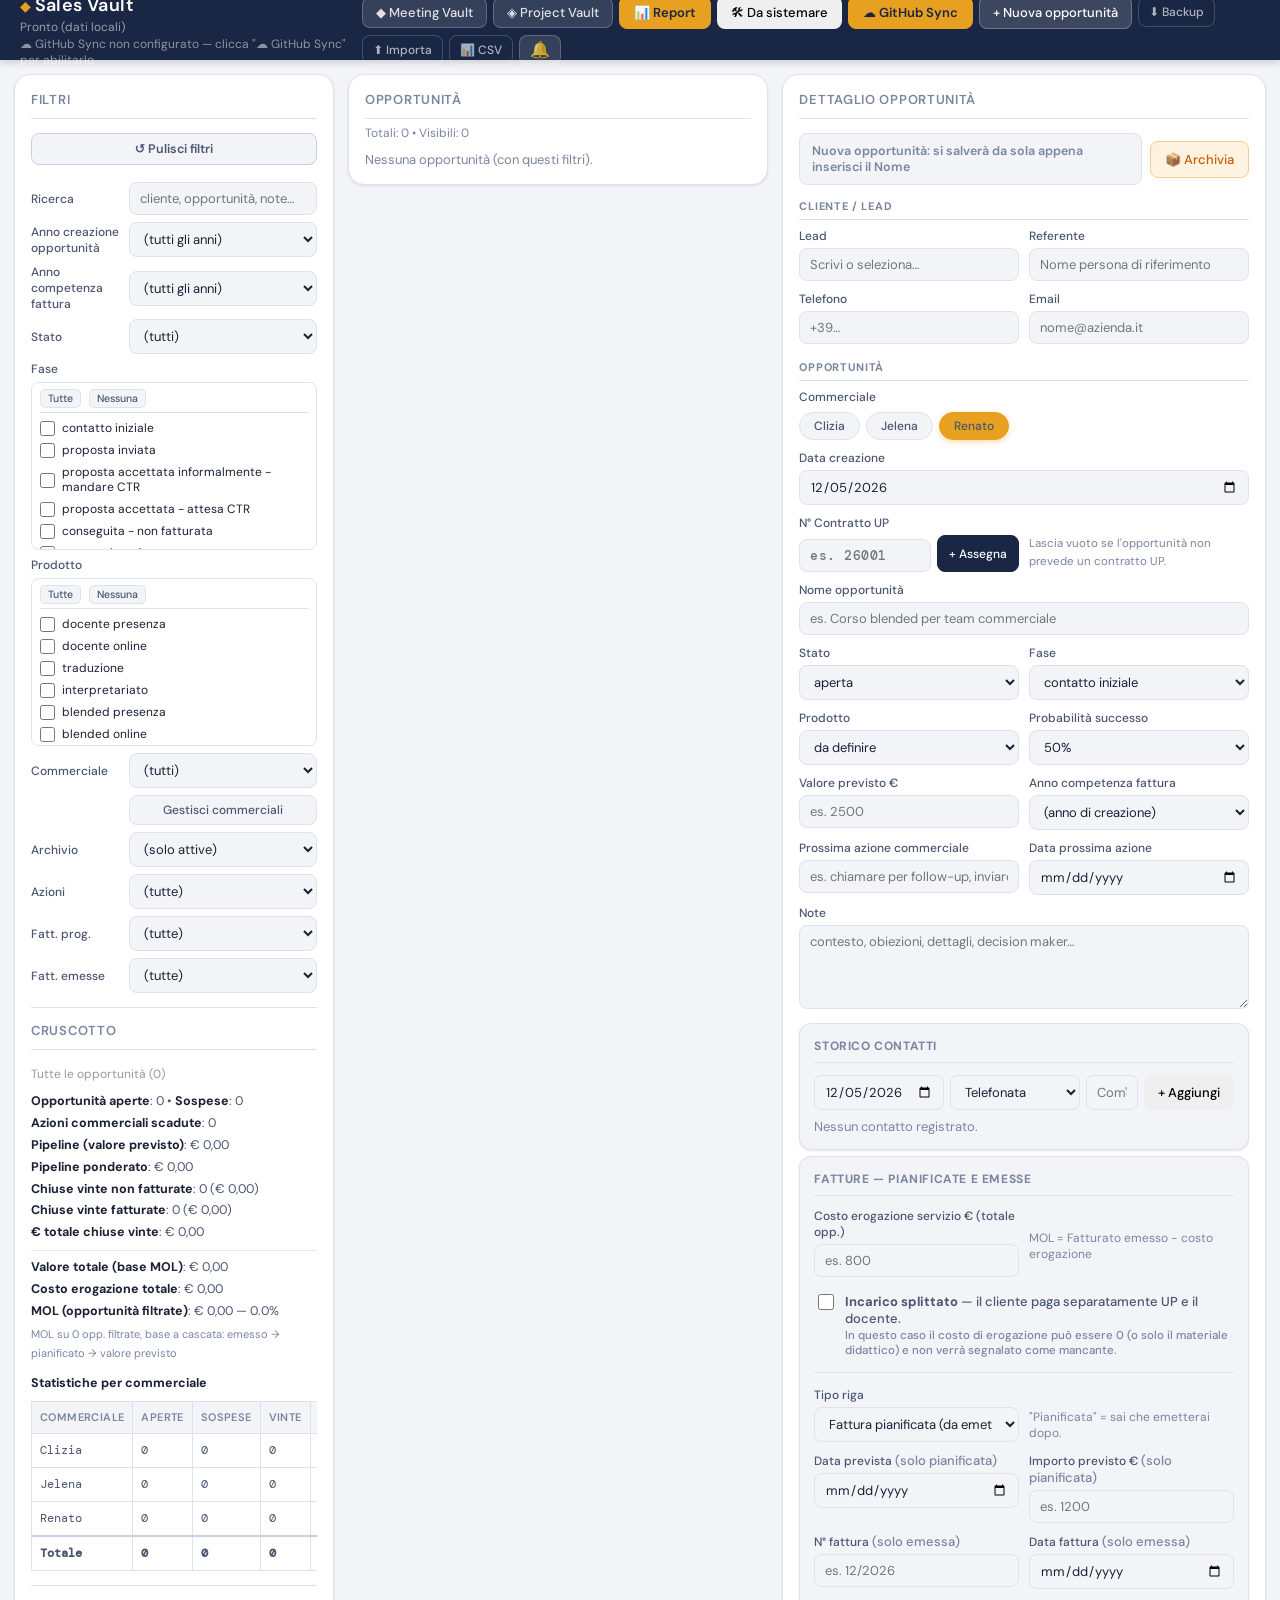
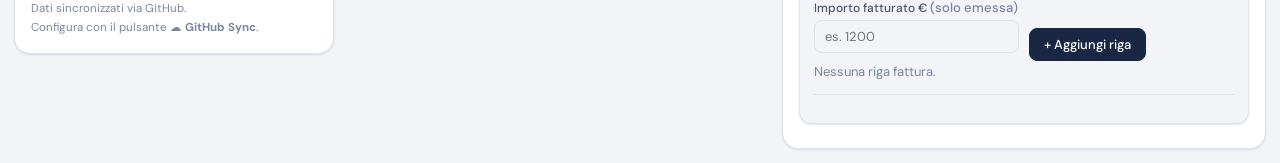
<file: index.html>
<!doctype html>
<html lang="it">
<head>
  <meta charset="utf-8" />
  <meta name="viewport" content="width=device-width,initial-scale=1" />
  <title>Sales Vault – Opportunità</title>
  <link rel="stylesheet" href="style.css" />
</head>
<body>
  <header class="bar">
    <div>
      <h1>Sales Vault</h1>
      <div id="status" class="muted">Inizializzazione…</div>
      <div id="ghStatus" class="ghStatus syncing">🔄 Connessione a GitHub…</div>
    </div>
    <div class="actions">
      <a href="meeting-vault.html" class="nav-link-sv">◆ Meeting Vault</a>
      <a href="project-vault.html" class="nav-link-sv">◈ Project Vault</a>
      <button id="reportBtn" title="Genera report">📊 Report</button>
      <button id="fixBtn" title="Opportunità con dati incompleti o incoerenti">🛠 Da sistemare <span id="fixBadge" class="fix-badge" style="display:none;">0</span></button>
      <button id="ghSyncBtn">☁️ GitHub Sync</button>
      <button id="newOppBtn">+ Nuova opportunità</button>
      <button id="exportBtn" title="Esporta backup JSON">⬇ Backup</button>
      <button id="importBtn" title="Importa backup JSON">⬆ Importa</button>
      <button id="exportCsvBtn" title="Esporta CSV per Excel">📊 CSV</button>
      <button id="overdueBtn" title="Mostra azioni scadute" class="bell-btn" aria-label="Promemoria scaduti">
        <span class="bell-icon">🔔</span>
        <span id="overdueBadge" class="bell-badge" style="display:none;">0</span>
      </button>
      <input id="importFile" type="file" accept="application/json" hidden />
    </div>
  </header>

  <main class="grid">

    <!-- ── COLONNA 1: FILTRI ── -->
    <section class="card">
      <h2>Filtri</h2>

      <button id="clearFiltersBtn" type="button" class="clear-filters-btn">↺ Pulisci filtri</button>

      <label class="row">
        <span>Ricerca</span>
        <input id="q" placeholder="cliente, opportunità, note…" />
      </label>
      <label class="row">
        <span>Anno creazione opportunità</span>
        <select id="yearFilter">
          <option value="all">(tutti gli anni)</option>
        </select>
      </label>
      <label class="row">
        <span>Anno competenza fattura</span>
        <select id="fiscalYearFilter">
          <option value="all">(tutti gli anni)</option>
        </select>
      </label>
      <label class="row">
        <span>Stato</span>
        <select id="statusFilter"></select>
      </label>
      <label class="row check-row">
        <span>Fase</span>
        <div id="phaseFilterBox" class="checkFilter"></div>
      </label>
      <label class="row check-row">
        <span>Prodotto</span>
        <div id="productFilterBox" class="checkFilter"></div>
      </label>
      <label class="row">
        <span>Commerciale</span>
        <select id="ownerFilter"></select>
      </label>
      <div class="row" style="margin-top:4px;">
        <span></span>
        <button id="manageOwnersBtn" type="button">Gestisci commerciali</button>
      </div>
      <label class="row">
        <span>Archivio</span>
        <select id="archiveFilter">
          <option value="active">(solo attive)</option>
          <option value="archived">solo archiviate</option>
          <option value="all">tutte (attive + archiviate)</option>
        </select>
      </label>
      <label class="row">
        <span>Azioni</span>
        <select id="dueFilter">
          <option value="all">(tutte)</option>
          <option value="overdue">scadute</option>
          <option value="today">oggi</option>
          <option value="next7">prossimi 7 giorni</option>
        </select>
      </label>
      <label class="row">
        <span>Fatt. prog.</span>
        <select id="invPlannedFilter">
          <option value="all">(tutte)</option>
          <option value="lastMonth">mese scorso</option>
          <option value="thisMonth">di questo mese</option>
          <option value="nextMonth">del mese prossimo</option>
          <option value="year">questo anno solare</option>
        </select>
      </label>
      <label class="row">
        <span>Fatt. emesse</span>
        <select id="invIssuedFilter">
          <option value="all">(tutte)</option>
          <option value="thisMonth">mese corrente</option>
          <option value="lastMonth">mese scorso</option>
          <option value="year">questo anno solare</option>
        </select>
      </label>

      <hr/>

      <h2>Cruscotto</h2>
      <div class="muted" id="kpiBox"></div>

      <hr/>
      <div class="muted" style="font-size:11.5px; line-height:1.6;">
        Dati sincronizzati via GitHub.<br>
        Configura con il pulsante <b>☁️ GitHub Sync</b>.
      </div>
    </section>

    <!-- ── COLONNA 2: LISTA OPPORTUNITÀ ── -->
    <section class="card">
      <h2>Opportunità</h2>
      <div id="oppCounter" class="muted"></div>
      <div id="oppList" class="list muted">Nessuna opportunità.</div>
    </section>

    <!-- ── COLONNA 3: DETTAGLIO ── -->
    <section class="card">
      <h2>Dettaglio opportunità</h2>


      <form id="oppForm">

        <div class="formActions top">
          <div id="dirtyHint" class="autosave-status">Le modifiche si salvano automaticamente</div>
          <button id="archiveBtn" type="button">📦 Archivia</button>
          <button id="deleteBtn" type="button" class="danger" style="display:none;">🗑 Elimina</button>
        </div>

        <div id="archivedBanner">
          📦 Opportunità archiviata — non appare nei conteggi.
          <button id="restoreBtn" type="button">↩ Ripristina</button>
        </div>

        <!-- Sezione: Anagrafica lead -->
        <div class="form-section-label">Cliente / Lead</div>

        <div class="two">
          <label>
            Lead
            <input id="lead" list="leadList" placeholder="Scrivi o seleziona…" />
            <datalist id="leadList"></datalist>
          </label>
          <label>
            Referente
            <input id="leadContactName" placeholder="Nome persona di riferimento" />
          </label>
        </div>
        <div class="two">
          <label>
            Telefono
            <input id="leadPhone" placeholder="+39…" />
          </label>
          <label>
            Email
            <input id="leadEmail" placeholder="nome@azienda.it" />
          </label>
        </div>

        <!-- Sezione: Dati opportunità -->
        <div class="form-section-label" style="margin-top:6px;">Opportunità</div>

        <div style="margin-bottom:10px;">
          <div class="owner-radio-label">Commerciale</div>
          <div id="ownerRadioGroup" class="owner-radio-group"></div>
        </div>

        <label>
          Data creazione
          <input id="createdAt" type="date" required />
        </label>

        <div class="two">
          <label>
            N° Contratto UP
            <div class="contract-row">
              <input id="contractNumber" placeholder="es. 26001" />
              <button type="button" id="assignContractBtn" title="Assegna prossimo numero disponibile">+ Assegna</button>
            </div>
          </label>
          <div class="muted" style="font-size:11.5px; padding-top:20px; line-height:1.6;">
            Lascia vuoto se l'opportunità non prevede un contratto UP.
          </div>
        </div>

        <label>
          Nome opportunità
          <input id="oppName" required placeholder="es. Corso blended per team commerciale" />
        </label>

        <div class="two">
          <label>
            Stato
            <select id="oppStatus" required></select>
          </label>
          <label>
            Fase
            <select id="oppPhase" required></select>
          </label>
        </div>

        <div class="two">
          <label>
            Prodotto
            <select id="product" required></select>
          </label>
          <label>
            Probabilità successo
            <select id="probability" required></select>
          </label>
        </div>

        <div class="two">
          <label>
            Valore previsto €
            <input id="valueExpected" type="number" min="0" step="0.01" placeholder="es. 2500" />
          </label>
          <label>
            Anno competenza fattura
            <select id="oppFiscalYear">
              <option value="">(anno di creazione)</option>
            </select>
          </label>
        </div>

        <div class="two">
          <label>
            Prossima azione commerciale
            <input id="nextAction" placeholder="es. chiamare per follow-up, inviare CTR…" />
          </label>
          <label>
            Data prossima azione
            <input id="nextActionDate" type="date" />
          </label>
        </div>

        <label>
          Note
          <textarea id="notes" rows="4" placeholder="contesto, obiezioni, dettagli, decision maker…"></textarea>
        </label>

        <!-- Sezione: Storico contatti -->
        <div class="card inner">
          <h3>Storico contatti</h3>
          <div class="log-add">
            <input id="logDate" type="date" />
            <select id="logType">
              <option>Telefonata</option><option>Email</option><option>Videochiamata</option>
              <option>Incontro</option><option>LinkedIn</option><option>Nota</option>
            </select>
            <input id="logText" placeholder="Com'è andata, cosa è emerso… (Invio per aggiungere)" />
            <button type="button" id="logAddBtn">+ Aggiungi</button>
          </div>
          <div id="logList" class="log-list muted">Nessun contatto registrato.</div>
        </div>

        <!-- Sezione: Fatture -->
        <div class="card inner">
          <h3>Fatture — pianificate e emesse</h3>

          <div class="two">
            <label>
              Costo erogazione servizio € (totale opp.)
              <input id="serviceCost" type="number" min="0" step="0.01" placeholder="es. 800" />
            </label>
            <div class="muted" style="margin-top:22px; font-size:12px;">
              MOL = Fatturato emesso − costo erogazione
            </div>
          </div>

          <label class="split-check" style="display:flex;align-items:flex-start;gap:8px;margin:6px 0 2px;cursor:pointer;">
            <input id="oppSplit" type="checkbox" style="width:16px;min-width:16px;max-width:16px;height:16px;margin-top:1px;flex:0 0 auto;" />
            <span style="font-size:13px;">
              <b>Incarico splittato</b> — il cliente paga separatamente UP e il docente.
              <span class="muted" style="display:block;font-size:11.5px;margin-top:1px;">In questo caso il costo di erogazione può essere 0 (o solo il materiale didattico) e non verrà segnalato come mancante.</span>
            </span>
          </label>

          <hr/>

          <div class="two">
            <label>
              Tipo riga
              <select id="invStatus">
                <option value="pianificata">Fattura pianificata (da emettere)</option>
                <option value="emessa">Fattura emessa</option>
              </select>
            </label>
            <div class="muted" style="margin-top:22px; font-size:12px;">
              "Pianificata" = sai che emetterai dopo.
            </div>
          </div>

          <div class="two">
            <label>
              Data prevista <span class="muted">(solo pianificata)</span>
              <input id="invPlannedDate" type="date" />
            </label>
            <label>
              Importo previsto € <span class="muted">(solo pianificata)</span>
              <input id="invPlannedAmount" type="number" min="0" step="0.01" placeholder="es. 1200" />
            </label>
          </div>

          <div class="two">
            <label>
              N° fattura <span class="muted">(solo emessa)</span>
              <input id="invNumber" placeholder="es. 12/2026" />
            </label>
            <label>
              Data fattura <span class="muted">(solo emessa)</span>
              <input id="invDate" type="date" />
            </label>
          </div>

          <div class="two">
            <label>
              Importo fatturato € <span class="muted">(solo emessa)</span>
              <input id="invAmount" type="number" min="0" step="0.01" placeholder="es. 1200" />
            </label>
            <div style="display:flex; align-items:flex-end; padding-bottom:2px;">
              <button id="addInvBtn" type="button">+ Aggiungi riga</button>
            </div>
          </div>

          <div id="invList" class="list muted">Nessuna riga fattura.</div>

          <hr/>
          <div id="calcBox"></div>
        </div>

        <div id="fileInfo" class="muted"></div>
      </form>
    </section>
  </main>

  <!-- Modal -->
  <div id="modal" class="modal hidden" role="dialog" aria-modal="true">
    <div class="modal-content">
      <div class="modal-header">
        <strong id="modalTitle">Promemoria</strong>
        <button id="modalCloseBtn" type="button">Chiudi</button>
      </div>
      <div id="modalBody" class="modal-body"></div>
    </div>
  </div>

  <script src="app.js"></script>
</body>
</html>
</file>
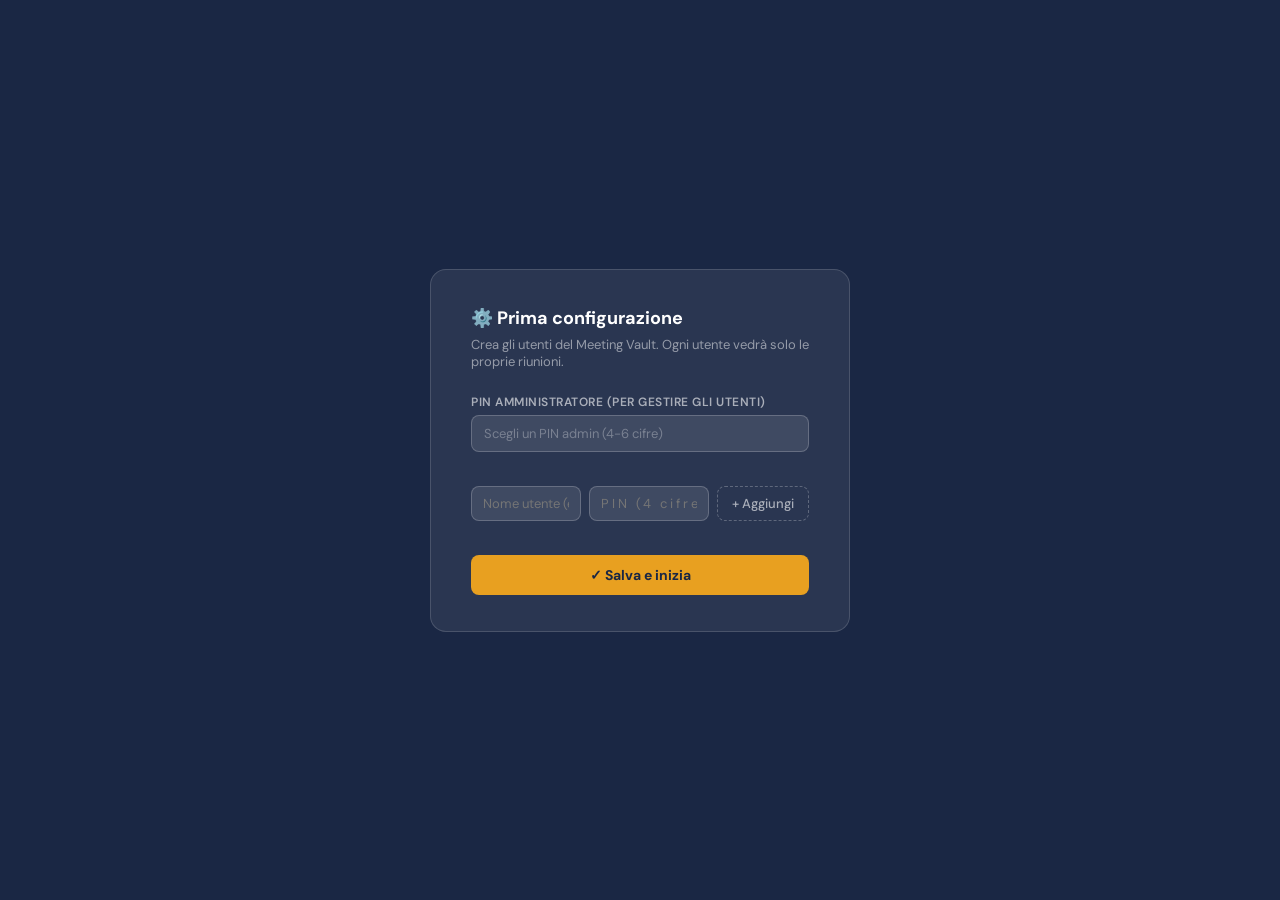
<file: meeting-vault.html>
<!doctype html>
<html lang="it">
<head>
<meta charset="utf-8"/>
<meta name="viewport" content="width=device-width,initial-scale=1"/>
<title>Meeting Vault – UP Formazione</title>
<link rel="preconnect" href="https://fonts.googleapis.com"/>
<link href="https://fonts.googleapis.com/css2?family=DM+Sans:wght@400;500;600;700&family=DM+Mono:wght@400;500&display=swap" rel="stylesheet"/>
<style>
:root {
  --navy:#1a2744; --navy2:#243459; --navy3:#2e4070;
  --amber:#e8a020; --amber2:#fdf3e0;
  --green:#1a7a3a; --green2:#edf7f1;
  --red:#b52a2a; --red2:#fdf0f0;
  --orange:#c75a00; --orange2:#fff4ec;
  --blue:#2255c4; --blue2:#eef3fd;
  --purple:#5b3ec8; --purple2:#f3f0fd;
  --bg:#f2f4f8; --surface:#fff;
  --border:#dde2ec; --border2:#c8cfe0;
  --text:#1a2133; --mid:#4a5570; --muted:#7a85a0;
  --r8:8px; --r12:12px; --r16:16px;
  --sh1:0 1px 3px rgba(26,39,68,.07);
  --sh2:0 4px 12px rgba(26,39,68,.10);
  --sh3:0 12px 32px rgba(26,39,68,.16);
  font-family:'DM Sans',sans-serif; font-size:15px;
}
*,*::before,*::after{box-sizing:border-box;margin:0;padding:0;}
body{background:var(--bg);color:var(--text);min-height:100vh;}

/* ── LOCK SCREEN ── */
#lockScreen{position:fixed;inset:0;background:var(--navy);display:flex;
  align-items:center;justify-content:center;z-index:9999;flex-direction:column;gap:0;}
#lockScreen.h{display:none;}
.lock-box{background:rgba(255,255,255,.07);border:1px solid rgba(255,255,255,.15);
  border-radius:var(--r16);padding:36px 40px;width:min(380px,90vw);text-align:center;}
.lock-logo{font-size:28px;font-weight:700;color:#fff;margin-bottom:4px;}
.lock-logo span{color:var(--amber);}
.lock-sub{font-size:13px;color:rgba(255,255,255,.5);margin-bottom:28px;}
.lock-label{font-size:12px;font-weight:600;color:rgba(255,255,255,.6);
  text-align:left;margin-bottom:6px;text-transform:uppercase;letter-spacing:.5px;}
.lock-input{width:100%;padding:11px 14px;border-radius:var(--r8);border:1px solid rgba(255,255,255,.2);
  background:rgba(255,255,255,.1) !important;color:#ffffff !important;font-size:15px;font-family:inherit;
  letter-spacing:3px;text-align:center;margin-bottom:10px;}
.lock-input::placeholder{letter-spacing:0;color:rgba(255,255,255,.35);}
.lock-input:focus{outline:none;border-color:var(--amber);box-shadow:none;background:rgba(255,255,255,.15) !important;}
.lock-btn{width:100%;padding:11px;border-radius:var(--r8);border:none;
  background:var(--amber);color:var(--navy);font-size:14px;font-weight:700;
  cursor:pointer;transition:background .15s;margin-bottom:8px;}
.lock-btn:hover{background:#d48f18;}
.lock-err{font-size:12px;color:#ff8080;min-height:18px;margin-bottom:4px;}
#lockUserSel{background:rgba(255,255,255,.1) !important;border:1px solid rgba(255,255,255,.2);color:#fff !important;padding:9px 12px;border-radius:var(--r8);font-size:14px;margin-bottom:12px;width:100%;}
#lockUserSel option{background:var(--navy);color:#fff;}
.lock-hint{font-size:11px;color:rgba(255,255,255,.3);margin-top:8px;}
.lock-setup-link{font-size:12px;color:rgba(255,255,255,.4);cursor:pointer;
  text-decoration:underline;margin-top:12px;display:inline-block;}
.lock-setup-link:hover{color:rgba(255,255,255,.7);}

/* ── HEADER ── */
.bar{display:flex;justify-content:space-between;align-items:center;
  padding:0 20px;height:60px;background:var(--navy);
  position:sticky;top:0;z-index:100;box-shadow:0 2px 8px rgba(0,0,0,.2);}
.bar h1{font-size:17px;font-weight:700;color:#fff;}
.bar h1 span{color:var(--amber);}
.bar-user{font-size:11.5px;color:rgba(255,255,255,.5);margin-top:1px;}
#ghStatus{font-size:11.5px;margin-top:1px;}
#ghStatus.ok{color:#5edb8a;} #ghStatus.err{color:#ff8080;font-weight:600;}
#ghStatus.sync{color:#ffc966;} #ghStatus.info{color:rgba(255,255,255,.4);}
.bar-right{display:flex;gap:6px;align-items:center;}

/* ── BUTTONS ── */
button{cursor:pointer;font-family:inherit;font-size:13px;font-weight:500;
  border-radius:var(--r8);border:1px solid transparent;padding:7px 13px;
  transition:background .15s;white-space:nowrap;}
button:disabled{opacity:.4;cursor:not-allowed;}
.btn-amber{background:var(--amber);color:var(--navy);border-color:var(--amber);font-weight:700;}
.btn-amber:hover{background:#d48f18;}
.btn-navy{background:var(--navy);color:#fff;border-color:var(--navy);}
.btn-navy:hover{background:var(--navy3);}
.btn-ghost{background:rgba(255,255,255,.12);color:rgba(255,255,255,.85);border-color:rgba(255,255,255,.2);}
.btn-ghost:hover{background:rgba(255,255,255,.2);}
.btn-sec{background:var(--bg);color:var(--mid);border-color:var(--border);}
.btn-sec:hover{background:var(--border);}
.btn-danger{background:var(--red2);color:var(--red);border-color:#f0b0b0;}
.btn-danger:hover{background:#fbe0e0;}
.btn-sm{padding:5px 10px;font-size:12px;}
.btn-xs{padding:3px 8px;font-size:11px;}
.btn-icon{padding:4px 7px;font-size:14px;background:transparent;border:none;color:var(--muted);}
.btn-icon:hover{color:var(--text);}
a.nav-link{display:inline-flex;align-items:center;padding:6px 13px;border-radius:var(--r8);
  background:rgba(255,255,255,.12);border:1px solid rgba(255,255,255,.2);
  color:rgba(255,255,255,.85);font-size:13px;font-weight:500;text-decoration:none;transition:background .15s;}
a.nav-link:hover{background:rgba(255,255,255,.2);color:#fff;}

/* ── LAYOUT ── */
.layout{display:grid;grid-template-columns:290px 1fr;min-height:calc(100vh - 60px);}
.sidebar{border-right:1px solid var(--border);padding:14px;background:var(--surface);
  display:flex;flex-direction:column;gap:10px;overflow-y:auto;}
.main{padding:16px;overflow:auto;}

/* ── SIDEBAR ── */
.s-title{font-size:11px;font-weight:700;text-transform:uppercase;
  letter-spacing:.7px;color:var(--muted);}
.s-input{width:100%;padding:7px 10px;border:1px solid var(--border);border-radius:var(--r8);
  font-family:inherit;font-size:13px;background:var(--bg);color:var(--text);}
.s-input:focus{outline:none;border-color:var(--blue);}
.filter-row{display:flex;gap:4px;flex-wrap:wrap;}
.f-btn{padding:3px 9px;font-size:11.5px;font-weight:500;border-radius:20px;
  border:1px solid var(--border);background:var(--bg);color:var(--muted);cursor:pointer;}
.f-btn.on{background:var(--navy);border-color:var(--navy);color:#fff;}
.meet-list{display:flex;flex-direction:column;gap:6px;flex:1;}
.meet-card{border:1px solid var(--border);border-radius:var(--r12);padding:10px 12px;
  cursor:pointer;background:var(--surface);transition:border-color .12s;}
.meet-card:hover{border-color:var(--border2);}
.meet-card.sel{border-color:var(--navy);box-shadow:0 0 0 2px rgba(26,39,68,.1);}
.meet-card-title{font-size:13px;font-weight:600;color:var(--text);}
.meet-card-meta{font-size:11.5px;color:var(--muted);margin-top:3px;}
.meet-card-foot{display:flex;gap:5px;flex-wrap:wrap;margin-top:6px;align-items:center;}

/* ── TOPIC BADGE ── */
.topic-badge{display:inline-block;font-size:10px;font-weight:700;border-radius:4px;padding:2px 6px;}
.t-commerciale{background:#eef3fd;color:#2255c4;}
.t-didattica{background:#edf7f1;color:#1a7a3a;}
.t-hr{background:#f3f0fd;color:#5b3ec8;}
.t-amministrazione{background:#fff4ec;color:#c75a00;}
.t-mkt{background:#fdf3e0;color:#b87000;}
.t-gestionale{background:#f0f0f0;color:#555;}
.t-altro{background:#f5f5f5;color:#888;}

/* ── DETAIL ── */
.detail-empty{display:flex;flex-direction:column;align-items:center;
  justify-content:center;height:calc(100vh - 120px);color:var(--muted);gap:10px;}
.detail-empty .icon{font-size:40px;opacity:.4;}
.card{background:var(--surface);border:1px solid var(--border);
  border-radius:var(--r16);padding:16px;box-shadow:var(--sh1);margin-bottom:12px;}
.card-title{font-size:11px;font-weight:700;text-transform:uppercase;
  letter-spacing:.7px;color:var(--muted);border-bottom:1px solid var(--border);
  padding-bottom:8px;margin-bottom:12px;}
.meet-header{display:flex;justify-content:space-between;align-items:flex-start;gap:12px;}
.meet-title-big{font-size:20px;font-weight:700;color:var(--navy);}
.meta-grid{display:grid;grid-template-columns:repeat(4,1fr);gap:8px;margin:12px 0;}
.meta-cell{background:var(--bg);border-radius:var(--r8);padding:9px 11px;}
.meta-cell .lbl{font-size:10px;font-weight:700;text-transform:uppercase;
  letter-spacing:.5px;color:var(--muted);margin-bottom:3px;}
.meta-cell .val{font-size:13px;font-weight:500;}

/* ── AGENDA / NOTE ── */
.notes-savebar{position:sticky;top:0;z-index:50;display:flex;align-items:center;justify-content:space-between;gap:10px;
  background:var(--amber);border:1px solid #d99a10;border-radius:var(--r8);padding:8px 13px;margin-bottom:12px;
  box-shadow:0 2px 6px rgba(0,0,0,.12);}
.notes-savebar.hidden{display:none;}
.autosave-status{font-size:11.5px;color:var(--muted);}
.autosave-status.saving{color:var(--orange);}
.autosave-status.saved{color:var(--green);}
.inline-edit{cursor:text;border-radius:6px;padding:1px 4px;margin:-1px -4px;transition:background .12s;}
.inline-edit:hover{background:var(--bg);outline:1px dashed var(--border);}
.inline-edit:hover::after{content:' ✏️';font-size:11px;opacity:.55;}
.inline-input{font:inherit;color:inherit;width:100%;padding:3px 6px;border:1px solid var(--blue);border-radius:6px;background:#fff;}
.notes-savebar-txt{font-size:12.5px;font-weight:600;color:var(--navy);display:flex;align-items:center;gap:6px;}
.notes-savebar-btns{display:flex;gap:6px;}
.agenda-list{display:flex;flex-direction:column;gap:8px;}
.agenda-item{border:1px solid var(--border);border-radius:var(--r8);background:var(--bg);overflow:hidden;}
.agenda-item-hdr{display:flex;gap:8px;align-items:flex-start;padding:9px 11px;}
.agenda-num{font-size:11px;font-weight:700;color:var(--muted);min-width:18px;margin-top:2px;}
.agenda-txt{flex:1;font-size:13px;font-weight:500;}
.agenda-item-hdr{align-items:center;}
.ag-handle{cursor:grab;color:var(--muted);font-size:14px;line-height:1;padding:0 2px;user-select:none;flex-shrink:0;}
.ag-handle:active{cursor:grabbing;}
.ag-btns{display:flex;gap:2px;flex-shrink:0;opacity:.55;transition:opacity .12s;}
.agenda-item:hover .ag-btns,.ag-modal-row:hover .ag-btns{opacity:1;}
.ag-btns .btn-icon{font-size:12px;padding:2px 5px;}
.ag-btns .btn-icon:disabled{opacity:.25;cursor:default;}
.agenda-item.dragging,.ag-modal-row.dragging{opacity:.4;}
.agenda-item.drop-target,.ag-modal-row.drop-target{box-shadow:0 -3px 0 0 var(--blue);}
.ag-add{display:flex;gap:6px;margin-top:10px;}
.ag-add input{flex:1;}
.agenda-notes{padding:0 11px 9px 37px;font-size:12.5px;color:var(--mid);white-space:pre-wrap;line-height:1.55;}
.agenda-notes-area{width:100%;margin:0 0 8px 0;padding:6px 11px 8px 37px;
  font-family:inherit;font-size:12.5px;color:var(--text);background:transparent;
  border:none;border-top:1px dashed var(--border);resize:none;line-height:1.55;}
.agenda-notes-area:focus{outline:none;background:rgba(255,255,255,.7);}
.notes-area{width:100%;padding:10px 12px;border:1px solid var(--border);
  border-radius:var(--r8);font-family:inherit;font-size:13px;background:var(--bg);
  resize:vertical;line-height:1.6;color:var(--text);}
.notes-area:focus{outline:none;border-color:var(--blue);background:#fff;}

/* ── AZIONI ── */
.action-row{display:flex;align-items:center;gap:8px;padding:8px 10px;
  border-bottom:1px solid var(--border);transition:background .1s;}
.action-row:last-child{border-bottom:none;}
.action-row:hover{background:var(--bg);}
.action-row.done .action-txt{text-decoration:line-through;color:var(--muted);}
.chk{width:17px;height:17px;border-radius:4px;border:2px solid var(--border);
  background:#fff;cursor:pointer;flex-shrink:0;display:flex;align-items:center;
  justify-content:center;font-size:10px;transition:all .12s;}
.chk.on{background:var(--green);border-color:var(--green);color:#fff;}
.action-body{flex:1;min-width:0;}
.action-txt{font-size:13px;}
.action-meta{display:flex;gap:8px;margin-top:3px;flex-wrap:wrap;}
.action-who{font-size:11.5px;color:var(--muted);}
.action-dt{font-size:11.5px;color:var(--muted);font-family:'DM Mono',monospace;}
.action-dt.ov{color:var(--red);font-weight:600;}
.action-dt.soon{color:var(--orange);font-weight:600;}
.action-acts{display:flex;gap:2px;}
.quick-action{display:flex;gap:6px;padding:8px 10px;border-top:1px dashed var(--border);flex-wrap:wrap;}
.quick-action input{border:1px solid var(--border);border-radius:var(--r8);
  padding:5px 9px;font-size:12.5px;font-family:inherit;background:var(--bg);}
.quick-action input:focus{outline:none;border-color:var(--blue);background:#fff;}
.qa-txt{flex:1;min-width:120px;}
.qa-who{width:120px;}
.qa-dt{width:130px;font-family:'DM Mono',monospace;}

/* ── FORM ── */
input,select,textarea{width:100%;padding:7px 10px;border-radius:var(--r8);
  border:1px solid var(--border);background:var(--bg);font-family:inherit;
  font-size:13px;color:var(--text);transition:border-color .15s;}
input:focus,select:focus,textarea:focus{outline:none;border-color:var(--blue);
  box-shadow:0 0 0 3px rgba(34,85,196,.1);background:#fff;}
label{display:block;font-size:12px;font-weight:500;color:var(--mid);margin-bottom:10px;}
label input,label select,label textarea{margin-top:4px;}
.g2{display:grid;grid-template-columns:1fr 1fr;gap:10px;}
.g3{display:grid;grid-template-columns:1fr 1fr 1fr;gap:10px;}
.sec-lbl{font-size:10.5px;font-weight:700;text-transform:uppercase;letter-spacing:.6px;
  color:var(--muted);border-bottom:1px solid var(--border);padding-bottom:5px;margin:14px 0 10px;}

/* ── MODAL ── */
.modal{position:fixed;inset:0;background:rgba(10,15,30,.45);display:flex;
  align-items:center;justify-content:center;padding:16px;z-index:500;backdrop-filter:blur(2px);}
.modal.h{display:none;}
.modal-box{background:var(--surface);border-radius:var(--r16);border:1px solid var(--border);
  width:min(700px,100%);max-height:90vh;overflow-y:auto;box-shadow:var(--sh3);}
.modal-hdr{display:flex;justify-content:space-between;align-items:center;
  padding:13px 17px;border-bottom:1px solid var(--border);
  position:sticky;top:0;background:var(--surface);z-index:1;
  border-radius:var(--r16) var(--r16) 0 0;}
.modal-hdr strong{font-size:14px;}
.modal-body{padding:17px;}

/* ── PILLS PARTECIPANTI ── */
.pills{display:flex;flex-wrap:wrap;gap:5px;min-height:28px;}
.pill{display:inline-flex;align-items:center;gap:4px;padding:3px 9px;
  border-radius:20px;background:var(--blue2);color:var(--blue);font-size:12px;font-weight:500;}
.pill .rm{cursor:pointer;opacity:.6;font-size:11px;}
.pill .rm:hover{opacity:1;}

hr{border:0;border-top:1px solid var(--border);margin:12px 0;}

/* ── TOPIC MULTI-SELECT ── */
.topic-checks{display:flex;flex-wrap:wrap;gap:6px;margin-top:4px;}
.topic-check{display:inline-flex;align-items:center;gap:5px;padding:5px 11px;
  border-radius:20px;border:1px solid var(--border);background:var(--bg);
  font-size:12.5px;font-weight:500;color:var(--mid);cursor:pointer;user-select:none;
  transition:all .12s;}
.topic-check input{display:none;}
.topic-check.on{background:var(--navy);border-color:var(--navy);color:#fff;}

/* ── CAMPANELLA ── */
.bell-btn{position:relative;padding:6px 10px;font-size:16px;line-height:1;
  background:rgba(255,255,255,.12);border:1px solid rgba(255,255,255,.2);
  color:rgba(255,255,255,.75);border-radius:var(--r8);min-width:38px;
  display:inline-flex;align-items:center;justify-content:center;}
.bell-btn:hover{background:rgba(255,255,255,.22);color:#fff;}
.bell-btn.has-overdue{background:var(--amber);color:var(--navy);border-color:var(--amber);}
.bell-badge{position:absolute;top:-6px;right:-6px;background:var(--red);color:#fff;
  font-size:10px;font-weight:700;font-family:'DM Mono',monospace;border-radius:10px;
  min-width:18px;height:18px;padding:0 4px;display:flex;align-items:center;
  justify-content:center;border:2px solid var(--navy);pointer-events:none;}

/* ── CODICE RIUNIONE ── */
.meet-code{font-family:'DM Mono',monospace;font-size:11px;font-weight:700;
  background:var(--blue2);color:var(--blue);border-radius:4px;
  padding:1px 6px;margin-right:5px;}

/* ── SETUP ── */
#setupScreen{position:fixed;inset:0;background:var(--navy);display:flex;
  align-items:center;justify-content:center;z-index:9998;flex-direction:column;}
#setupScreen.h{display:none;}
.setup-box{background:rgba(255,255,255,.07);border:1px solid rgba(255,255,255,.15);
  border-radius:var(--r16);padding:36px 40px;width:min(420px,90vw);}
.setup-box h2{font-size:18px;font-weight:700;color:#fff;margin-bottom:6px;}
.setup-box p{font-size:13px;color:rgba(255,255,255,.5);margin-bottom:24px;}
.setup-row{margin-bottom:14px;}
.setup-row label{font-size:12px;font-weight:600;color:rgba(255,255,255,.6);
  display:block;margin-bottom:5px;text-transform:uppercase;letter-spacing:.5px;}
.setup-row input{background:rgba(255,255,255,.1) !important;border:1px solid rgba(255,255,255,.2);
  color:#fff !important;padding:9px 12px;border-radius:var(--r8);font-family:inherit;font-size:13px;}
.setup-row input:focus{outline:none;border-color:var(--amber);}
.setup-row input::placeholder{color:rgba(255,255,255,.3);}
#setupAdminPin,#setupNewName,#setupNewPin{background:rgba(255,255,255,.1) !important;border:1px solid rgba(255,255,255,.2);color:#fff !important;}
#adminPinInp{background:rgba(255,255,255,.08) !important;color:var(--text) !important;}
.setup-add{background:transparent;border:1px dashed rgba(255,255,255,.25);color:rgba(255,255,255,.6);
  padding:7px 14px;border-radius:var(--r8);cursor:pointer;font-size:13px;margin-bottom:14px;}
.setup-add:hover{border-color:rgba(255,255,255,.5);color:#fff;}
.setup-user-list{display:flex;flex-direction:column;gap:8px;margin-bottom:20px;}
.setup-user{display:flex;gap:8px;align-items:center;}
.setup-user span{flex:1;color:#fff;font-size:13px;}
.setup-user .rm{background:transparent;border:none;color:rgba(255,255,255,.4);
  cursor:pointer;font-size:16px;padding:0;}
.setup-user .rm:hover{color:#ff8080;}
.setup-save{width:100%;padding:11px;border-radius:var(--r8);border:none;
  background:var(--amber);color:var(--navy);font-size:14px;font-weight:700;cursor:pointer;}
.setup-err{font-size:12px;color:#ff8080;margin-top:8px;min-height:18px;}
</style>
</head>
<body>

<!-- ── SETUP (prima configurazione) ── -->
<div id="setupScreen" class="h">
  <div class="setup-box">
    <h2>⚙️ Prima configurazione</h2>
    <p>Crea gli utenti del Meeting Vault. Ogni utente vedrà solo le proprie riunioni.</p>
    <div class="setup-row">
      <label>PIN Amministratore (per gestire gli utenti)</label>
      <input id="setupAdminPin" type="password" maxlength="6" placeholder="Scegli un PIN admin (4-6 cifre)"/>
    </div>
    <div id="setupUserList" class="setup-user-list"></div>
    <div style="display:flex;gap:8px;margin-bottom:16px;">
      <input id="setupNewName" placeholder="Nome utente (es. Renato)" style="flex:1;background:rgba(255,255,255,.1);border:1px solid rgba(255,255,255,.2);color:#fff;padding:8px 11px;border-radius:var(--r8);font-family:inherit;font-size:13px;"/>
      <input id="setupNewPin" placeholder="PIN (4 cifre)" type="password" maxlength="4" style="width:120px;background:rgba(255,255,255,.1);border:1px solid rgba(255,255,255,.2);color:#fff;padding:8px 11px;border-radius:var(--r8);font-family:inherit;font-size:13px;letter-spacing:3px;text-align:center;"/>
      <button class="setup-add" id="btnSetupAdd" style="margin:0;">+ Aggiungi</button>
    </div>
    <div class="setup-err" id="setupErr"></div>
    <button class="setup-save" id="btnSetupSave">✓ Salva e inizia</button>
  </div>
</div>

<!-- ── LOCK SCREEN ── -->
<div id="lockScreen">
  <div class="lock-box">
    <div class="lock-logo">◆ <span>Meeting</span> Vault</div>
    <div class="lock-sub">UP Formazione</div>
    <div class="lock-label">Seleziona utente</div>
    <select id="lockUserSel" style="background:rgba(255,255,255,.1);border:1px solid rgba(255,255,255,.2);color:#fff;padding:9px 12px;border-radius:var(--r8);font-size:14px;margin-bottom:12px;width:100%;"></select>
    <div class="lock-label" style="margin-top:4px;">PIN</div>
    <input id="lockPin" class="lock-input" type="password" maxlength="6" placeholder="• • • •" autocomplete="off"/>
    <div class="lock-err" id="lockErr"></div>
    <button class="lock-btn" id="btnLogin">Entra</button>
    <div class="lock-hint">Ogni utente vede solo le proprie riunioni.</div>
    <span class="lock-setup-link" id="linkSetup">⚙️ Gestisci utenti (admin)</span>
  </div>
</div>

<!-- ── APP ── -->
<header class="bar">
  <div>
    <h1>◆ <span>Meeting</span> Vault</h1>
    <div class="bar-user" id="barUser"></div>
  </div>
  <div style="display:flex;flex-direction:column;align-items:flex-end;">
    <div class="bar-right">
      <a href="index.html" class="nav-link" id="navSales">◆ Sales Vault</a>
    <a href="project-vault.html" class="nav-link" id="navProject">◈ Project Vault</a>
      <button class="btn-amber" id="btnNewMeet">+ Nuova riunione</button>
      <button class="btn-ghost" id="btnGhSync">☁️ Sync</button>
      <button class="bell-btn" id="bellBtn" title="Azioni scadute">
        🔔<span class="bell-badge" id="bellBadge" style="display:none;">0</span>
      </button>
      <button class="btn-ghost btn-sm" id="btnChangePin">🔑 Cambia PIN</button>
      <button class="btn-ghost btn-sm" id="btnLogout" title="Esci">🔒 Esci</button>
    </div>
    <div id="ghStatus" class="info" style="margin-top:3px;">GitHub Sync non configurato</div>
  </div>
</header>

<div class="layout">
  <aside class="sidebar">
    <div class="s-title">Riunioni</div>
    <input class="s-input" id="searchQ" placeholder="Cerca per titolo, cliente, partner, partecipante, parola chiave…"/>
    <div>
      <div style="font-size:11px;font-weight:600;color:var(--muted);margin-bottom:5px;">ARGOMENTO</div>
      <div class="filter-row" id="topicFilters">
        <button class="f-btn on" data-t="all">Tutti</button>
        <button class="f-btn" data-t="commerciale">Commerciale</button>
        <button class="f-btn" data-t="didattica">Didattica</button>
        <button class="f-btn" data-t="hr">HR</button>
        <button class="f-btn" data-t="amministrazione">Amm.</button>
        <button class="f-btn" data-t="mkt">MKT</button>
        <button class="f-btn" data-t="gestionale">Gestionale</button>
        <button class="f-btn" data-t="altro">Altro</button>
      </div>
    </div>
    <div>
      <div style="font-size:11px;font-weight:600;color:var(--muted);margin-bottom:5px;">ANNO</div>
      <select class="s-input" id="yearFilter" style="padding:5px 8px;font-size:12px;">
        <option value="all">Tutti gli anni</option>
      </select>
    </div>
    <div>
      <div style="font-size:11px;font-weight:600;color:var(--muted);margin-bottom:5px;">AZIONI</div>
      <div class="filter-row">
        <button class="f-btn on" data-a="all">Tutte</button>
        <button class="f-btn" data-a="open">Con azioni aperte</button>
        <button class="f-btn" data-a="overdue">Con azioni scadute</button>
      </div>
    </div>
    <div class="meet-list" id="meetList"></div>
  </aside>
  <main class="main" id="mainPanel">
    <div class="detail-empty">
      <div class="icon">◆</div>
      <p>Seleziona una riunione o creane una nuova.</p>
    </div>
  </main>
</div>

<!-- ── MODAL RIUNIONE ── -->
<div class="modal h" id="mMeet">
  <div class="modal-box">
    <div class="modal-hdr">
      <strong id="mMeetTitle">Nuova riunione</strong>
      <button class="btn-sec btn-sm" id="mMeetClose">✕ Chiudi</button>
    </div>
    <div class="modal-body">
      <label>Titolo riunione *<input id="fMTitle" placeholder="es. Incontro commerciale Confapi"/></label>
      <div class="g3">
        <label>Data *<input id="fMDate" type="date"/></label>
        <label>Ora inizio<select id="fMTimeStart"><option value="">—</option><option value="07:00">07:00</option><option value="07:15">07:15</option><option value="07:30">07:30</option><option value="07:45">07:45</option><option value="08:00">08:00</option><option value="08:15">08:15</option><option value="08:30">08:30</option><option value="08:45">08:45</option><option value="09:00">09:00</option><option value="09:15">09:15</option><option value="09:30">09:30</option><option value="09:45">09:45</option><option value="10:00">10:00</option><option value="10:15">10:15</option><option value="10:30">10:30</option><option value="10:45">10:45</option><option value="11:00">11:00</option><option value="11:15">11:15</option><option value="11:30">11:30</option><option value="11:45">11:45</option><option value="12:00">12:00</option><option value="12:15">12:15</option><option value="12:30">12:30</option><option value="12:45">12:45</option><option value="13:00">13:00</option><option value="13:15">13:15</option><option value="13:30">13:30</option><option value="13:45">13:45</option><option value="14:00">14:00</option><option value="14:15">14:15</option><option value="14:30">14:30</option><option value="14:45">14:45</option><option value="15:00">15:00</option><option value="15:15">15:15</option><option value="15:30">15:30</option><option value="15:45">15:45</option><option value="16:00">16:00</option><option value="16:15">16:15</option><option value="16:30">16:30</option><option value="16:45">16:45</option><option value="17:00">17:00</option><option value="17:15">17:15</option><option value="17:30">17:30</option><option value="17:45">17:45</option><option value="18:00">18:00</option><option value="18:15">18:15</option><option value="18:30">18:30</option><option value="18:45">18:45</option><option value="19:00">19:00</option><option value="19:15">19:15</option><option value="19:30">19:30</option><option value="19:45">19:45</option><option value="20:00">20:00</option><option value="20:15">20:15</option><option value="20:30">20:30</option><option value="20:45">20:45</option><option value="21:00">21:00</option><option value="21:15">21:15</option><option value="21:30">21:30</option><option value="21:45">21:45</option><option value="22:00">22:00</option><option value="22:15">22:15</option><option value="22:30">22:30</option><option value="22:45">22:45</option></select></label>
        <label>Ora fine<select id="fMTimeEnd"><option value="">—</option><option value="07:00">07:00</option><option value="07:15">07:15</option><option value="07:30">07:30</option><option value="07:45">07:45</option><option value="08:00">08:00</option><option value="08:15">08:15</option><option value="08:30">08:30</option><option value="08:45">08:45</option><option value="09:00">09:00</option><option value="09:15">09:15</option><option value="09:30">09:30</option><option value="09:45">09:45</option><option value="10:00">10:00</option><option value="10:15">10:15</option><option value="10:30">10:30</option><option value="10:45">10:45</option><option value="11:00">11:00</option><option value="11:15">11:15</option><option value="11:30">11:30</option><option value="11:45">11:45</option><option value="12:00">12:00</option><option value="12:15">12:15</option><option value="12:30">12:30</option><option value="12:45">12:45</option><option value="13:00">13:00</option><option value="13:15">13:15</option><option value="13:30">13:30</option><option value="13:45">13:45</option><option value="14:00">14:00</option><option value="14:15">14:15</option><option value="14:30">14:30</option><option value="14:45">14:45</option><option value="15:00">15:00</option><option value="15:15">15:15</option><option value="15:30">15:30</option><option value="15:45">15:45</option><option value="16:00">16:00</option><option value="16:15">16:15</option><option value="16:30">16:30</option><option value="16:45">16:45</option><option value="17:00">17:00</option><option value="17:15">17:15</option><option value="17:30">17:30</option><option value="17:45">17:45</option><option value="18:00">18:00</option><option value="18:15">18:15</option><option value="18:30">18:30</option><option value="18:45">18:45</option><option value="19:00">19:00</option><option value="19:15">19:15</option><option value="19:30">19:30</option><option value="19:45">19:45</option><option value="20:00">20:00</option><option value="20:15">20:15</option><option value="20:30">20:30</option><option value="20:45">20:45</option><option value="21:00">21:00</option><option value="21:15">21:15</option><option value="21:30">21:30</option><option value="21:45">21:45</option><option value="22:00">22:00</option><option value="22:15">22:15</option><option value="22:30">22:30</option><option value="22:45">22:45</option></select></label>
      </div>
      <div class="g2">
        <label>Cliente / Partner<input id="fMClient" placeholder="es. Confapi Brescia"/></label>
        <div>
          <div style="font-size:12px;font-weight:500;color:var(--mid);margin-bottom:6px;">Macro-argomento (anche più di uno)</div>
          <div class="topic-checks" id="fMTopics">
            <label class="topic-check"><input type="checkbox" value="commerciale"/>Commerciale</label>
            <label class="topic-check"><input type="checkbox" value="didattica"/>Didattica</label>
            <label class="topic-check"><input type="checkbox" value="hr"/>HR</label>
            <label class="topic-check"><input type="checkbox" value="amministrazione"/>Amministrazione</label>
            <label class="topic-check"><input type="checkbox" value="mkt"/>MKT</label>
            <label class="topic-check"><input type="checkbox" value="gestionale"/>Gestionale</label>
            <label class="topic-check"><input type="checkbox" value="altro"/>Altro</label>
          </div>
        </div>
      </div>
      <div class="sec-lbl">Partecipanti</div>
      <div style="display:flex;gap:6px;margin-bottom:8px;">
        <input id="fMPartInp" placeholder="Nome partecipante" style="flex:1;"/>
        <button class="btn-navy btn-sm" id="btnAddPart">+ Aggiungi</button>
      </div>
      <div id="fMParts" class="pills" style="margin-bottom:14px;"></div>
      <div class="sec-lbl">Ordine del giorno</div>
      <div id="fMAgendaList" style="margin-bottom:8px;display:flex;flex-direction:column;gap:6px;"></div>
      <div style="display:flex;gap:6px;margin-bottom:14px;">
        <input id="fMAgendaInp" placeholder="Aggiungi punto all'ordine del giorno…" style="flex:1;"/>
        <button class="btn-navy btn-sm" id="btnAddAgenda">+ Aggiungi</button>
      </div>
      <p style="font-size:11.5px;color:var(--muted);margin:-8px 0 14px;">Le note per ogni punto si inseriscono dopo aver salvato la riunione, direttamente nel dettaglio.</p>
      <div style="display:flex;gap:8px;margin-top:4px;">
        <button class="btn-navy" id="mMeetSave" style="flex:1;">💾 Salva</button>
        <button class="btn-danger btn-sm" id="mMeetDel" style="display:none;">🗑 Elimina</button>
      </div>
    </div>
  </div>
</div>

<!-- ── MODAL AZIONE ── -->
<div class="modal h" id="mAction">
  <div class="modal-box" style="width:min(460px,100%);">
    <div class="modal-hdr">
      <strong id="mActionTitle">Nuova azione</strong>
      <button class="btn-sec btn-sm" id="mActionClose">✕ Chiudi</button>
    </div>
    <div class="modal-body">
      <label>Descrizione *<textarea id="fATxt" rows="3" placeholder="Cosa deve essere fatto?"></textarea></label>
      <div class="g2">
        <label>Assegnato a<input id="fAWho" placeholder="es. Silvia / Renato"/></label>
        <label>Scadenza<input id="fADate" type="date"/></label>
        <label>Stato<select id="fADone">
          <option value="0">☐ Da fare</option>
          <option value="1">✓ Completata</option>
        </select></label>
      </div>
      <button class="btn-navy" id="mActionSave" style="width:100%;margin-top:8px;">💾 Salva</button>
    </div>
  </div>
</div>

<!-- ── MODAL AZIONI SCADUTE ── -->
<div class="modal h" id="mOverdue">
  <div class="modal-box" style="width:min(620px,100%);">
    <div class="modal-hdr">
      <strong>🔔 Azioni scadute</strong>
      <button class="btn-sec btn-sm" id="mOverdueClose">✕ Chiudi</button>
    </div>
    <div class="modal-body" id="mOverdueBody"></div>
  </div>
</div>

<!-- ── MODAL GITHUB ── -->
<div class="modal h" id="mGh">
  <div class="modal-box" style="width:min(480px,100%);">
    <div class="modal-hdr">
      <strong>☁️ GitHub Sync</strong>
      <button class="btn-sec btn-sm" id="mGhClose">✕ Chiudi</button>
    </div>
    <div class="modal-body">
      <p style="font-size:13px;color:var(--mid);margin-bottom:14px;">
        I dati di ogni utente vengono salvati separatamente su GitHub.<br>
        Usa le stesse credenziali del Sales Vault.
      </p>
      <label>Token GitHub (PAT)<input id="fGhTok" type="password" placeholder="ghp_…"/></label>
      <label>Owner<input id="fGhOwn" placeholder="es. UP2026-gest"/></label>
      <label>Repository<input id="fGhRepo" placeholder="es. sales-vault-app"/></label>
      <label>Cartella dati<input id="fGhDir" value="data" placeholder="data"/></label>
      <p style="font-size:11.5px;color:var(--muted);margin:-4px 0 12px;">
        I file saranno salvati come <code>data/meeting-[utente].json</code>
      </p>
      <div style="display:flex;gap:8px;">
        <button class="btn-navy" id="mGhSave" style="flex:1;">Salva e sincronizza</button>
        <button class="btn-danger btn-sm" id="mGhClear">Rimuovi</button>
      </div>
    </div>
  </div>
</div>

<!-- ── MODAL PIN ADMIN (per accedere alla gestione utenti) ── -->
<div class="modal h" id="mAdminPin">
  <div class="modal-box" style="width:min(360px,100%);">
    <div class="modal-hdr">
      <strong>🔐 PIN Amministratore</strong>
      <button class="btn-sec btn-sm" id="mAdminPinClose">✕ Chiudi</button>
    </div>
    <div class="modal-body">
      <p style="font-size:13px;color:var(--mid);margin-bottom:14px;">Inserisci il PIN amministratore per gestire gli utenti.</p>
      <input id="adminPinInp" type="password" maxlength="6" placeholder="PIN admin"
        style="text-align:center;letter-spacing:3px;font-size:16px;margin-bottom:10px;"/>
      <div id="adminPinErr" style="font-size:12px;color:var(--red);min-height:18px;margin-bottom:8px;"></div>
      <button class="btn-navy" id="btnAdminPinOk" style="width:100%;">Entra</button>
    </div>
  </div>
</div>

<!-- ── MODAL CAMBIA PIN ── -->
<div class="modal h" id="mChangePin">
  <div class="modal-box" style="width:min(360px,100%);">
    <div class="modal-hdr">
      <strong>🔑 Cambia PIN</strong>
      <button class="btn-sec btn-sm" id="mChangePinClose">✕ Chiudi</button>
    </div>
    <div class="modal-body">
      <p style="font-size:13px;color:var(--mid);margin-bottom:14px;">Cambia il PIN per <strong id="changePinUser"></strong>.</p>
      <label>PIN attuale<input id="fOldPin" type="password" maxlength="6" placeholder="PIN attuale" style="letter-spacing:3px;text-align:center;"/></label>
      <label>Nuovo PIN (4-6 cifre)<input id="fNewPin" type="password" maxlength="6" placeholder="Nuovo PIN" style="letter-spacing:3px;text-align:center;"/></label>
      <label>Conferma nuovo PIN<input id="fNewPin2" type="password" maxlength="6" placeholder="Ripeti nuovo PIN" style="letter-spacing:3px;text-align:center;"/></label>
      <div id="changePinErr" style="font-size:12px;color:var(--red);min-height:18px;margin-bottom:8px;"></div>
      <button class="btn-navy" id="btnChangePinSave" style="width:100%;">Salva nuovo PIN</button>
    </div>
  </div>
</div>

<script>
"use strict";
// ══════════════════════════════════════════
// UTILITIES
// ══════════════════════════════════════════
const $ = id => document.getElementById(id);
const uid = () => Date.now().toString(36) + Math.random().toString(36).slice(2,8);
const nowIso = () => new Date().toISOString();
const todayStr = () => { const d=new Date(); return `${d.getFullYear()}-${p2(d.getMonth()+1)}-${p2(d.getDate())}`; };
const p2 = n => String(n).padStart(2,'0');
const esc = s => String(s??'').replace(/&/g,'&amp;').replace(/</g,'&lt;').replace(/>/g,'&gt;');
const fdt = s => { if(!s) return '—'; const [y,m,d]=s.split('-'); return `${d}/${m}/${y}`; };
const addDays = (s,n) => { const d=new Date(s); d.setDate(d.getDate()+n); return `${d.getFullYear()}-${p2(d.getMonth()+1)}-${p2(d.getDate())}`; };

// ══════════════════════════════════════════
// CONFIGURAZIONE UTENTI
// ══════════════════════════════════════════
const CFG_KEY  = 'mv_cfg_v1';   // { users: [{name, pin}] }
const GH_KEY   = 'mv_gh_v1';    // { tok, own, repo, dir }
const REMEMBER_KEY = 'mv_remember_v1';  // nome dell'ultimo utente loggato (persistente fino al logout)

// Ricorda l'accesso: dopo un login riuscito l'utente resta autenticato su
// questo dispositivo/browser finché non preme "Esci". Salviamo solo il NOME,
// mai il PIN.
function rememberUser(name){ try { localStorage.setItem(REMEMBER_KEY, name); } catch {} }
function forgetUser(){ try { localStorage.removeItem(REMEMBER_KEY); } catch {} }
function getRememberedUser(){
  try {
    const name = localStorage.getItem(REMEMBER_KEY);
    if(!name) return null;
    const cfg = getCfg();
    return cfg?.users?.find(u=>u.name===name) || null;
  } catch { return null; }
}

function getCfg()  { try { return JSON.parse(localStorage.getItem(CFG_KEY)||'null'); } catch { return null; } }
function saveCfg(c){ localStorage.setItem(CFG_KEY, JSON.stringify(c)); }
function getGh()   { try { return JSON.parse(localStorage.getItem(GH_KEY)||'null'); } catch { return null; } }
function ghOk()    { const g=getGh(); return !!(g?.tok&&g?.own&&g?.repo&&g?.dir); }

// ══════════════════════════════════════════
// STATO SESSIONE
// ══════════════════════════════════════════
let currentUser = null;  // { name, pin }
let db = { meetings: [] };
let _selId = null;
let _filterTopic = 'all';
let _filterYear  = 'all';
let _search = '';
let _editMeetId  = null;
let _editActionId = null;
let _tempParts   = [];
let _tempAgenda  = [];
let _ghPushing   = false;
let _filterAction = 'all'; // 'all' | 'open' | 'overdue'
let _notesDirty  = false;  // ci sono note (riunione o agenda) modificate ma non salvate?

// Se ci sono note non salvate, chiede conferma prima di cambiare riunione/schermata.
// Ritorna true se si può procedere (nessuna modifica, oppure l'utente ha scelto di
// scartarle), false se l'utente vuole restare per salvare.
// Con il salvataggio automatico non serve più chiedere: prima di cambiare
// riunione o schermata le note in sospeso vengono salvate subito.
function confirmIfNotesDirty(){ flushNotes(); return true; }

// ── RIORDINO A TRASCINAMENTO ──
// Rende riordinabili gli elementi di un elenco afferrandoli dalla maniglia.
// onMove(da, a) riceve gli indici di partenza e di arrivo.
function enableDragSort(listEl, itemSel, handleSel, onMove){
  if(!listEl) return;
  let fromIdx=null;
  const items=()=>[...listEl.querySelectorAll(itemSel)];
  items().forEach((it,idx)=>{
    const h=it.querySelector(handleSel);
    if(h){
      h.addEventListener('mousedown',()=>{ it.draggable=true; });
      h.addEventListener('touchstart',()=>{ it.draggable=true; },{passive:true});
    }
    it.addEventListener('dragstart',e=>{ fromIdx=idx; it.classList.add('dragging'); try{ e.dataTransfer.effectAllowed='move'; e.dataTransfer.setData('text/plain',String(idx)); }catch{} });
    it.addEventListener('dragend',()=>{ it.draggable=false; it.classList.remove('dragging'); items().forEach(x=>x.classList.remove('drop-target')); });
    it.addEventListener('dragover',e=>{ if(fromIdx===null) return; e.preventDefault(); items().forEach(x=>x.classList.remove('drop-target')); it.classList.add('drop-target'); });
    it.addEventListener('drop',e=>{
      e.preventDefault();
      const from=fromIdx; fromIdx=null;
      if(from!==null && from!==idx) onMove(from, idx);
    });
  });
  document.addEventListener('mouseup',()=>items().forEach(x=>{ if(!x.classList.contains('dragging')) x.draggable=false; }),{once:true});
}

// ── SALVATAGGIO AUTOMATICO NOTE ──
// Le note (riunione e punti dell'ordine del giorno) si salvano da sole
// 1,5 secondi dopo l'ultima battitura, quando si esce dal campo, prima di
// cambiare riunione/schermata e prima di chiudere la pagina.
let _notesTimer = null;
const NOTES_DELAY = 1500;
function setAutosaveStatus(txt, cls){
  document.querySelectorAll('.autosave-status').forEach(el=>{ el.textContent=txt; el.className='autosave-status '+(cls||''); });
}
function scheduleNotesSave(){
  _notesDirty = true;
  setAutosaveStatus('✏️ Modifiche in corso…','saving');
  clearTimeout(_notesTimer);
  _notesTimer = setTimeout(flushNotes, NOTES_DELAY);
}
function flushNotes(){
  clearTimeout(_notesTimer); _notesTimer=null;
  if(!_notesDirty) return;
  const m = db.meetings.find(x=>x.id===_renderedMeetId);
  const area = $('notesArea');
  if(!m || !area){ _notesDirty=false; return; }
  m.notes = area.value;
  const agItems=(m.agenda||[]).map(a=>typeof a==='string'?{text:a,notes:''}:a);
  document.querySelectorAll('.agenda-notes-area').forEach(ta=>{
    const i=Number(ta.dataset.ai);
    if(agItems[i]) agItems[i].notes=ta.value;
  });
  m.agenda=agItems;
  m.updatedAt=nowIso();
  _notesDirty=false;
  dbSave();
  const t=new Date().toLocaleTimeString('it-IT',{hour:'2-digit',minute:'2-digit'});
  setAutosaveStatus(`✓ Salvato automaticamente alle ${t}`,'saved');
}

// Genera codice riunione YY-NNN
function nextMeetCode(){
  const yy = String(new Date().getFullYear()).slice(2);
  let max = 0;
  for(const m of db.meetings){
    const c = String(m.code||'');
    if(c.startsWith(yy+'-')){
      const n = parseInt(c.slice(3),10);
      if(!isNaN(n)&&n>max) max=n;
    }
  }
  return yy+'-'+String(max+1).padStart(3,'0');
}

// ══════════════════════════════════════════
// GITHUB — localStorage è fonte di verità
// ══════════════════════════════════════════
function dbKey()  { return `mv_db_${currentUser.name.toLowerCase().replace(/\s+/g,'_')}_v1`; }
function shaKey() { return `mv_sha_${currentUser.name.toLowerCase().replace(/\s+/g,'_')}_v1`; }
function ghUrl()  { const g=getGh(); const fn=`meeting-${currentUser.name.toLowerCase().replace(/\s+/g,'_')}.json`; return `https://api.github.com/repos/${g.own}/${g.repo}/contents/${g.dir}/${fn}`; }
function ghHdr()  { const g=getGh(); return {'Authorization':`Bearer ${g.tok}`,'Accept':'application/vnd.github+json','X-GitHub-Api-Version':'2022-11-28'}; }
function getSha() { return localStorage.getItem(shaKey()); }
function saveSha(s){ if(s) localStorage.setItem(shaKey(),s); }

function setStatus(msg,cls){ $('ghStatus').textContent=msg; $('ghStatus').className=cls; }

// ── Riparazione accenti ──
// Le versioni precedenti leggevano i dati da GitHub senza decodificare l'UTF-8:
// "è" diventava "Ã¨" e, a ogni giro di salvataggio, "ÃÂ¨". Questa funzione
// ripristina il testo originale (ripetendo la decodifica finché serve).
function fixMojibake(str){
  let out=str;
  for(let i=0;i<4 && /[ÃÂ]/.test(out);i++){
    try{ const t=decodeURIComponent(escape(out)); if(t===out) break; out=t; } catch{ break; }
  }
  return out;
}
function deepFix(v){
  if(typeof v==='string') return fixMojibake(v);
  if(Array.isArray(v)) return v.map(deepFix);
  if(v && typeof v==='object'){ const o={}; for(const k in v) o[k]=deepFix(v[k]); return o; }
  return v;
}
// Ripara le riunioni con testo rovinato; marca come aggiornate solo quelle
// effettivamente corrette, così la versione riparata prevale nella fusione.
function repairMeetings(list){
  let changed=0;
  const out=(list||[]).map(m=>{
    const before=JSON.stringify(m);
    const fixed=deepFix(m);
    if(JSON.stringify(fixed)!==before){ changed++; fixed.updatedAt=nowIso(); }
    return fixed;
  });
  return { list: out, changed };
}

function normDb(p){
  const d = (p && Array.isArray(p.meetings)) ? p : { meetings: [] };
  if(!Array.isArray(d.deleted)) d.deleted = [];   // riunioni eliminate (per non farle ricomparire)
  return d;
}

function dbLoad(){
  try {
    const raw = localStorage.getItem(dbKey());
    db = normDb(raw ? JSON.parse(raw) : null);
  } catch { db = normDb(null); }
  const rep = repairMeetings(db.meetings);
  db.meetings = rep.list;
  if(rep.changed>0){ localStorage.setItem(dbKey(), JSON.stringify(db)); _needsPush = true; }
}

function dbSave(){
  db.updatedAt = nowIso();
  localStorage.setItem(dbKey(), JSON.stringify(db));
  ghPushBg();
}

// Fonde un archivio remoto nel locale (per ID riunione):
// - vince la versione con updatedAt più recente (a parità vince il locale)
// - le riunioni eliminate su un dispositivo non ricompaiono dall'altro
function mergeRemote(remote){
  const r = normDb(remote);
  const delMap = new Map();
  for(const x of [...db.deleted, ...r.deleted]){
    if(x?.id && (!delMap.has(x.id) || (x.at||'') > delMap.get(x.id))) delMap.set(x.id, x.at||'');
  }
  const byId = new Map(db.meetings.filter(m=>m?.id).map(m=>[m.id,m]));
  for(const rm of repairMeetings(r.meetings).list){
    if(!rm?.id) continue;
    const lm = byId.get(rm.id);
    if(!lm || (rm.updatedAt||'') > (lm.updatedAt||'')) byId.set(rm.id, rm);
  }
  // una riunione eliminata resta eliminata, salvo che sia stata modificata DOPO l'eliminazione
  db.meetings = [...byId.values()].filter(m => !delMap.has(m.id) || (m.updatedAt||'') > delMap.get(m.id));
  db.deleted = [...delMap.entries()].map(([id,at])=>({id,at}));
}

function decodeGhContent(b64){
  // decodifica corretta dell'UTF-8 (prima mancava: era la causa degli accenti rovinati)
  return JSON.parse(decodeURIComponent(escape(atob(b64.replace(/\n/g,'')))));
}

let _needsPush = false;  // un salvataggio è arrivato mentre un altro era in corso
async function ghPushBg(){
  if(!ghOk()) return;
  if(_ghPushing){ _needsPush = true; return; }   // prima veniva perso: ora si rimette in coda
  _ghPushing = true;
  setStatus('🔄 Salvataggio…','sync');
  try {
    do {
      _needsPush = false;
      let ok = false;
      for(let attempt=0; attempt<3 && !ok; attempt++){
        // 1) leggi il remoto  2) fondi  3) scrivi — così non si cancella il lavoro fatto da un altro dispositivo
        const rg = await fetch(ghUrl(), { headers: ghHdr() });
        let sha = null;
        if(rg.ok){
          const jg = await rg.json(); sha = jg.sha;
          try { mergeRemote(decodeGhContent(jg.content)); } catch {}
          localStorage.setItem(dbKey(), JSON.stringify(db));
        } else if(rg.status !== 404){ throw new Error('read '+rg.status); }
        const body = { message:'Meeting Vault sync', content: btoa(unescape(encodeURIComponent(JSON.stringify(db,null,2)))) };
        if(sha) body.sha = sha;
        const r = await fetch(ghUrl(), { method:'PUT', headers: ghHdr(), body: JSON.stringify(body) });
        if(r.ok){ const j=await r.json(); saveSha(j.content?.sha); ok = true; }
        else if(r.status !== 409) throw new Error('write '+r.status);
      }
      if(!ok) throw new Error('conflitto');
    } while(_needsPush);
    setStatus(`✓ Sincronizzato — ${new Date().toLocaleString('it-IT')}`,'ok');
    renderList();   // la fusione può aver portato riunioni nuove da un altro dispositivo
  } catch { setStatus('⚠️ Errore salvataggio GitHub — dati al sicuro in locale','err'); }
  finally { _ghPushing = false; }
}

async function ghPull(){
  if(!ghOk()) return;
  setStatus('🔄 Sincronizzazione…','sync');
  try {
    const r=await fetch(ghUrl(),{headers:ghHdr()});
    if(r.status===404){ setStatus('✓ Pronto','ok'); return; }
    if(!r.ok){ setStatus('⚠️ Errore lettura GitHub','err'); return; }
    const j=await r.json(); saveSha(j.sha);
    const remote=decodeGhContent(j.content);
    const beforeTxt = JSON.stringify(remote.meetings||[]);
    mergeRemote(remote);
    localStorage.setItem(dbKey(),JSON.stringify(db));
    setStatus(`✓ Sincronizzato — ${new Date().toLocaleString('it-IT')}`,'ok');
    renderList(); if(_selId) renderDetail();
    // se il remoto conteneva testo rovinato o è diverso dal locale, riscrivilo riparato
    if(_needsPush || JSON.stringify(db.meetings) !== beforeTxt) ghPushBg();
  } catch(e){ setStatus('⚠️ Errore sync','err'); }
}

// ══════════════════════════════════════════
// SETUP UTENTI
// ══════════════════════════════════════════
let _setupUsers = [];

function showSetup(fromAdmin){
  const cfg = getCfg();
  _setupUsers = cfg?.users ? [...cfg.users] : [];
  renderSetupList();
  // Mostra PIN admin esistente come placeholder
  const adminPinEl = $('setupAdminPin');
  if(adminPinEl){
    adminPinEl.placeholder = cfg?.adminPin ? 'PIN admin già impostato (lascia vuoto per non cambiarlo)' : 'Scegli un PIN admin (4-6 cifre)';
    adminPinEl.value = '';
  }
  $('setupScreen').classList.remove('h');
  $('lockScreen').classList.add('h');
}

function renderSetupList(){
  $('setupUserList').innerHTML = _setupUsers.map((u,i)=>
    `<div class="setup-user">
      <span>👤 ${esc(u.name)} <span style="color:rgba(255,255,255,.3);font-size:11px;">(PIN: ${'•'.repeat(u.pin.length)})</span></span>
      <button class="rm" data-i="${i}">✕</button>
    </div>`
  ).join('');
  $('setupUserList').querySelectorAll('.rm').forEach(b=>b.onclick=()=>{
    _setupUsers.splice(Number(b.dataset.i),1); renderSetupList();
  });
}

$('btnSetupAdd').onclick = () => {
  const name=$('setupNewName').value.trim();
  const pin=$('setupNewPin').value.trim();
  $('setupErr').textContent='';
  if(!name||!pin){ $('setupErr').textContent='Inserisci nome e PIN.'; return; }
  if(!/^\d{4,6}$/.test(pin)){ $('setupErr').textContent='Il PIN deve essere di 4-6 cifre.'; return; }
  if(_setupUsers.find(u=>u.name.toLowerCase()===name.toLowerCase())){ $('setupErr').textContent='Nome già presente.'; return; }
  _setupUsers.push({name,pin});
  $('setupNewName').value=''; $('setupNewPin').value='';
  renderSetupList();
};

$('btnSetupSave').onclick = () => {
  if(_setupUsers.length===0){ $('setupErr').textContent='Aggiungi almeno un utente.'; return; }
  const adminPin = $('setupAdminPin')?.value.trim();
  const existing = getCfg();
  // Se c'è già un adminPin salvato, mantienilo; altrimenti usa quello inserito
  const finalAdminPin = adminPin || existing?.adminPin || '';
  if(!finalAdminPin){ $('setupErr').textContent='Inserisci un PIN amministratore.'; return; }
  if(adminPin && !/^\d{4,6}$/.test(adminPin)){ $('setupErr').textContent='Il PIN admin deve essere di 4-6 cifre.'; return; }
  saveCfg({users:_setupUsers, adminPin: finalAdminPin});
  $('setupScreen').classList.add('h');
  showLock();
};

// ══════════════════════════════════════════
// LOCK SCREEN
// ══════════════════════════════════════════
function showLock(){
  const cfg=getCfg();
  if(!cfg||!cfg.users||cfg.users.length===0){ showSetup(); return; }
  const sel=$('lockUserSel');
  sel.innerHTML=cfg.users.map(u=>`<option value="${esc(u.name)}">${esc(u.name)}</option>`).join('');
  $('lockPin').value=''; $('lockErr').textContent='';
  $('lockScreen').classList.remove('h');
}

$('btnLogin').onclick = doLogin;
$('lockPin').onkeydown = e => { if(e.key==='Enter') doLogin(); };

function doLogin(){
  const cfg=getCfg();
  const name=$('lockUserSel').value;
  const pin=$('lockPin').value.trim();
  const user=cfg.users.find(u=>u.name===name&&u.pin===pin);
  if(!user){ $('lockErr').textContent='PIN errato. Riprova.'; $('lockPin').value=''; return; }
  currentUser=user;
  rememberUser(user.name);   // ricorda l'accesso fino al logout esplicito
  $('lockScreen').classList.add('h');
  startApp();
}

$('linkSetup').onclick = () => {
  const cfg = getCfg();
  // Se non c'è ancora configurazione, vai direttamente al setup
  if(!cfg || !cfg.adminPin){ showSetup(); return; }
  // Altrimenti chiedi il PIN admin
  $('adminPinInp').value=''; $('adminPinErr').textContent='';
  $('mAdminPin').classList.remove('h');
};

// ══════════════════════════════════════════
// APP PRINCIPALE
// ══════════════════════════════════════════
function startApp(){
  // Nasconde SEMPRE le schermate di login/setup: così sia il login manuale
  // sia l'auto-login (utente ricordato) arrivano all'app correttamente.
  $('lockScreen').classList.add('h');
  const setupEl = $('setupScreen'); if(setupEl) setupEl.classList.add('h');
  $('barUser').textContent=`👤 ${currentUser.name}`;
  dbLoad();
  renderList();
  renderDetail();
  if(ghOk()){ setStatus('🔄 Connessione…','sync'); ghPull().then(()=>{ updateBell(); setTimeout(showOverduePopup,600); }); }
  else { setStatus('GitHub Sync non configurato — clicca ☁️ Sync','info'); updateBell(); setTimeout(showOverduePopup,600); }
}

$('btnLogout').onclick = () => {
  forgetUser();   // solo il logout esplicito dimentica l'accesso
  currentUser=null; db={meetings:[]}; _selId=null;
  showLock();
};

// ══════════════════════════════════════════
// RENDER LISTA
// ══════════════════════════════════════════
const TOPIC_LBL={commerciale:'Commerciale',didattica:'Didattica',hr:'HR',
  amministrazione:'Amministrazione',mkt:'MKT',gestionale:'Gestionale',altro:'Altro'};

function renderList(){
  let list=db.meetings.filter(m=>m?.id&&m?.title);
  if(_filterTopic!=='all') list=list.filter(m=>{
    const topics=Array.isArray(m.topics)?m.topics:(m.topic?[m.topic]:[]);
    return topics.includes(_filterTopic);
  });
  if(_filterAction==='open') list=list.filter(m=>(m.actions||[]).some(a=>!a.done));
  if(_filterAction==='overdue') list=list.filter(m=>(m.actions||[]).some(a=>!a.done&&a.date&&a.date<todayStr()));
  if(_filterYear!=='all') list=list.filter(m=>(m.date||'').startsWith(_filterYear));
  if(_search) list=list.filter(m=>
    (m.title||'').toLowerCase().includes(_search)||
    (m.client||'').toLowerCase().includes(_search)||
    (m.notes||'').toLowerCase().includes(_search)||
    (m.participants||[]).some(p=>p.toLowerCase().includes(_search))||
    (m.agenda||[]).some(a=>(typeof a==='string'?a:(a.text||'')).toLowerCase().includes(_search))
  );
  list.sort((a,b)=>(b.date||'').localeCompare(a.date||''));

  // Aggiorna filtro anni
  const years=[...new Set(db.meetings.map(m=>(m.date||'').slice(0,4)).filter(Boolean))].sort().reverse();
  const curYear=$('yearFilter').value;
  $('yearFilter').innerHTML='<option value="all">Tutti gli anni</option>'+years.map(y=>`<option value="${y}"${y===curYear?' selected':''}>${y}</option>`).join('');

  const el=$('meetList');
  if(!list.length){ el.innerHTML='<p style="font-size:13px;color:var(--muted);text-align:center;padding:20px;">Nessuna riunione.</p>'; return; }
  el.innerHTML=list.map(m=>{
    const actions=(m.actions||[]);
    const pending=actions.filter(a=>!a.done).length;
    const overdue=actions.filter(a=>!a.done&&a.date&&a.date<todayStr()).length;
    const sel=m.id===_selId?' sel':'';
    return `<div class="meet-card${sel}" data-id="${m.id}">
      <div class="meet-card-title">${esc(m.title)}</div>
      <div class="meet-card-meta">${fdt(m.date)}${m.client?' · '+esc(m.client):''}</div>
      <div class="meet-card-foot">
        ${m.code?`<span class="meet-code">${esc(m.code)}</span>`:''}
        ${(Array.isArray(m.topics)?m.topics:(m.topic?[m.topic]:[])).map(t=>`<span class="topic-badge t-${t}">${TOPIC_LBL[t]||t}</span>`).join('')}
        ${pending>0?`<span style="font-size:11px;color:var(--muted);">${pending} azioni${overdue>0?` · <span style="color:var(--red);font-weight:600;">${overdue} scadute</span>`:''}</span>`:''}
      </div>
    </div>`;
  }).join('');
  el.querySelectorAll('.meet-card').forEach(c=>{
    c.addEventListener('click',()=>{
      if(c.dataset.id===_selId) return; // stessa riunione, nessun cambio
      if(!confirmIfNotesDirty()) return; // note non salvate: chiedi conferma
      _selId=c.dataset.id; renderList(); renderDetail();
    });
  });
}

// ══════════════════════════════════════════
// RENDER DETTAGLIO
// ══════════════════════════════════════════
let _renderedMeetId = null;  // riunione attualmente mostrata nel pannello
function renderDetail(){
  const panel=$('mainPanel');
  // Se ci sono note non salvate sulla stessa riunione, conservo la bozza:
  // spuntare un'azione o una sincronizzazione ridisegnano il pannello e prima
  // il testo scritto andava perso.
  flushNotes();   // le note in sospeso vengono salvate prima di ridisegnare
  _renderedMeetId = _selId;
  if(!_selId){ panel.innerHTML='<div class="detail-empty"><div class="icon">◆</div><p>Seleziona una riunione o creane una nuova.</p></div>'; return; }
  const m=db.meetings.find(x=>x.id===_selId);
  if(!m){ panel.innerHTML='<div class="detail-empty"><div class="icon">◆</div><p>Riunione non trovata.</p></div>'; return; }

  const td=todayStr();
  const actions=m.actions||[];
  const pending=actions.filter(a=>!a.done).length;

  // Ordine del giorno
  const agendaItems=(m.agenda||[]).map(a=>typeof a==='string'?{text:a,notes:''}:a);
  const agendaHtml=agendaItems.length
    ? agendaItems.map((a,i)=>`
      <div class="agenda-item" data-ai="${i}">
        <div class="agenda-item-hdr">
          <span class="ag-handle" data-ai="${i}" title="Trascina per riordinare">⠿</span>
          <span class="agenda-num">${i+1}.</span>
          <span class="agenda-txt"><span class="ag-inline inline-edit" data-ai="${i}" title="Clicca per modificare">${esc(a.text||'')}</span></span>
          <span class="ag-btns">
            <button class="btn-icon ag-up" data-ai="${i}" title="Sposta su" ${i===0?'disabled':''}>▲</button>
            <button class="btn-icon ag-down" data-ai="${i}" title="Sposta giù" ${i===agendaItems.length-1?'disabled':''}>▼</button>
            <button class="btn-icon ag-del" data-ai="${i}" title="Elimina punto" style="color:var(--red);">✕</button>
          </span>
        </div>
        <textarea class="agenda-notes-area" data-ai="${i}" rows="2"
          placeholder="Note per questo punto…">${esc(a.notes||'')}</textarea>
      </div>`).join('')
    : '<p style="font-size:13px;color:var(--muted);">Nessun punto all\'ordine del giorno.</p>';

  // Azioni
  const actionsHtml=actions.map(a=>{
    const ov=!a.done&&a.date&&a.date<td;
    const sn=!a.done&&a.date&&a.date>=td&&a.date<=addDays(td,7);
    const dc=ov?'ov':sn?'soon':'';
    return `<div class="action-row${a.done?' done':''}">
      <div class="chk${a.done?' on':''}" data-aid="${a.id}">
        ${a.done?'✓':''}
      </div>
      <div class="action-body">
        <div class="action-txt">${esc(a.text)}</div>
        <div class="action-meta">
          ${a.who?`<span class="action-who">👤 ${esc(a.who)}</span>`:''}
          ${a.date?`<span class="action-dt ${dc}">📅 ${fdt(a.date)}</span>`:''}
        </div>
      </div>
      <div class="action-acts">
        <button class="btn-icon btn-ea" data-aid="${a.id}" title="Modifica">✏️</button>
        <button class="btn-icon btn-da" data-aid="${a.id}" title="Elimina">🗑</button>
      </div>
    </div>`;
  }).join('');

  panel.innerHTML=`
  <div class="card">
    <div class="meet-header">
      <div>
        <div style="display:flex;gap:7px;align-items:center;margin-bottom:8px;">
          ${m.code?`<span class="meet-code">${esc(m.code)}</span>`:''}
          ${(Array.isArray(m.topics)?m.topics:(m.topic?[m.topic]:[])).map(t=>`<span class="topic-badge t-${t}">${TOPIC_LBL[t]||t}</span>`).join('')}
        </div>
        <div class="meet-title-big"><span class="inline-edit" data-field="title" title="Clicca per modificare">${esc(m.title)}</span></div>
      </div>
      <div style="display:flex;gap:6px;flex-shrink:0;">
        <button class="btn-amber btn-sm" id="btnPdf">📄 Report / PDF</button>
        <button class="btn-sec btn-sm" id="btnDuplica">⧉ Duplica</button>
        <button class="btn-sec btn-sm" id="btnEdit">✏️ Modifica</button>
      </div>
    </div>
    <div class="meta-grid">
      <div class="meta-cell"><div class="lbl">Data</div><div class="val"><span class="inline-edit" data-field="date" title="Clicca per modificare">${fdt(m.date)}</span></div></div>
      <div class="meta-cell"><div class="lbl">Orario</div><div class="val">${m.timeStart||'—'}${m.timeEnd?' → '+m.timeEnd:''}</div></div>
      <div class="meta-cell"><div class="lbl">Cliente / Partner</div><div class="val"><span class="inline-edit" data-field="client" title="Clicca per modificare">${esc(m.client||'—')}</span></div></div>
      <div class="meta-cell"><div class="lbl">Partecipanti</div><div class="val">${(m.participants||[]).join(', ')||'—'}</div></div>
    </div>
  </div>

  <div class="card">
    <div style="display:flex;justify-content:space-between;align-items:center;margin-bottom:12px;">
      <div class="card-title" style="margin:0;">Ordine del giorno</div>
      <span class="autosave-status">Le note si salvano automaticamente</span>
    </div>
    <div class="agenda-list" id="agendaList">${agendaHtml}</div>
    <div class="ag-add">
      <input id="agNewInp" placeholder="+ Nuovo punto all'ordine del giorno (Invio per aggiungere)"/>
      <button class="btn-navy btn-sm" id="agNewBtn">+ Aggiungi</button>
    </div>
  </div>

  <div class="card">
    <div style="display:flex;justify-content:space-between;align-items:center;margin-bottom:12px;">
      <div class="card-title" style="margin:0;">Azioni / Follow-up${pending>0?` <span style="color:var(--orange);font-size:12px;">(${pending} da fare)</span>`:''}</div>
      <button class="btn-navy btn-sm" id="btnAddAction">+ Aggiungi azione</button>
    </div>
    <div id="actionsList">
      ${actionsHtml||'<p style="font-size:13px;color:var(--muted);padding:8px 0;">Nessuna azione.</p>'}
    </div>
    <div class="quick-action">
      <input class="qa-txt" id="qaActionTxt" placeholder="+ Azione rapida…"/>
      <input class="qa-who" id="qaActionWho" placeholder="👤 Assegnato a"/>
      <input class="qa-dt" id="qaActionDt" type="date"/>
      <button class="btn-navy btn-xs" id="btnQaAction">+ Aggiungi</button>
    </div>
  </div>

  <div class="card">
    <div style="display:flex;justify-content:space-between;align-items:center;margin-bottom:10px;">
      <div class="card-title" style="margin:0;">Note riunione</div>
      <span class="autosave-status">Le note si salvano automaticamente</span>
    </div>
    <textarea class="notes-area" id="notesArea" rows="4" placeholder="Note, decisioni prese, punti emersi…">${esc(m.notes||'')}</textarea>
  </div>`;

  // Listeners
  $('btnEdit').onclick = ()=>openMeetModal(m.id);
  $('btnPdf').onclick  = ()=>openPdf(m.id);
  $('btnDuplica').onclick = ()=>duplicateMeet(m.id);

  // Note: salvataggio automatico (vedi scheduleNotesSave / flushNotes)
  [$('notesArea'), ...document.querySelectorAll('.agenda-notes-area')].forEach(ta=>{
    if(!ta) return;
    ta.addEventListener('input', scheduleNotesSave);
    ta.addEventListener('blur', flushNotes);
  });

  // Titolo, data e cliente: clic per modificare direttamente nel pannello.
  // Invio o clic fuori = salva · Esc = annulla.
  const inlineText = (field)=> field==='date' ? fdt(m.date) : (field==='client' ? (m.client||'—') : (m.title||''));
  function attachInline(span){
    span.addEventListener('click', ()=>{
      const field=span.dataset.field;
      const inp=document.createElement('input');
      inp.className='inline-input';
      inp.type = field==='date' ? 'date' : 'text';
      inp.value = m[field]||'';
      if(field==='client') inp.placeholder='Cliente o partner';
      span.replaceWith(inp);
      inp.focus(); if(inp.type==='text') inp.select();
      let done=false;
      const finish=(save)=>{
        if(done) return;
        const v=inp.value.trim();
        let changed=false;
        if(save){
          if((field==='title' || field==='date') && !v){
            alert(field==='title' ? 'Il titolo non può essere vuoto.' : 'Inserisci una data.');
            setTimeout(()=>inp.focus(),0); return;
          }
          if(v!==(m[field]||'')){ m[field]=v; m.updatedAt=nowIso(); dbSave(); changed=true; }
        }
        done=true;
        // rimetto solo il campo, senza ridisegnare il pannello (non si perde il clic successivo)
        const ns=document.createElement('span');
        ns.className='inline-edit'; ns.dataset.field=field; ns.title='Clicca per modificare';
        ns.textContent=inlineText(field);
        if(inp.isConnected) inp.replaceWith(ns);
        attachInline(ns);
        if(changed) setTimeout(renderList, 250);   // aggiorna l'elenco a sinistra
      };
      inp.addEventListener('keydown',e=>{
        if(e.key==='Enter'){ e.preventDefault(); finish(true); }
        else if(e.key==='Escape'){ e.preventDefault(); e.stopPropagation(); finish(false); }
      });
      inp.addEventListener('blur',()=>finish(true));
    });
  }
  panel.querySelectorAll('.inline-edit:not(.ag-inline)').forEach(attachInline);

  // ── Ordine del giorno nel pannello: aggiungi, rinomina, riordina, elimina ──
  // Ogni modifica si salva subito. Prima salvo le note in sospeso (flushNotes),
  // perché le note sono legate alla posizione del punto.
  const agendaArr = ()=> (m.agenda||[]).map(a=>typeof a==='string'?{text:a,notes:''}:a);
  const commitAgenda = (arr)=>{ m.agenda=arr; m.updatedAt=nowIso(); dbSave(); renderDetail(); };
  const moveAgenda = (from, to)=>{
    flushNotes();
    const arr=agendaArr();
    if(to<0 || to>=arr.length || from===to) return;
    const [it]=arr.splice(from,1); arr.splice(to,0,it);
    commitAgenda(arr);
  };
  panel.querySelectorAll('.ag-up').forEach(b=>b.onclick=()=>{ const i=+b.dataset.ai; moveAgenda(i,i-1); });
  panel.querySelectorAll('.ag-down').forEach(b=>b.onclick=()=>{ const i=+b.dataset.ai; moveAgenda(i,i+1); });
  panel.querySelectorAll('.ag-del').forEach(b=>b.onclick=()=>{
    flushNotes();
    const arr=agendaArr(); const i=+b.dataset.ai;
    if(arr[i]?.notes && !confirm('Questo punto ha delle note. Eliminarlo comunque?')) return;
    arr.splice(i,1); commitAgenda(arr);
  });
  const addPoint=()=>{
    const v=$('agNewInp').value.trim(); if(!v) return;
    flushNotes();
    const arr=agendaArr(); arr.push({text:v,notes:''}); commitAgenda(arr);
    setTimeout(()=>$('agNewInp')?.focus(),0);   // pronto per il punto successivo
  };
  $('agNewBtn').onclick=addPoint;
  $('agNewInp').onkeydown=e=>{ if(e.key==='Enter'){ e.preventDefault(); addPoint(); } };
  // rinomina punto: clic sul testo (Invio/clic fuori salva, Esc annulla)
  panel.querySelectorAll('.ag-inline').forEach(span=>{
    span.addEventListener('click', ()=>{
      const i=+span.dataset.ai;
      const inp=document.createElement('input'); inp.className='inline-input'; inp.value=agendaArr()[i]?.text||'';
      span.replaceWith(inp); inp.focus(); inp.select();
      let done=false;
      const finish=(save)=>{
        if(done) return; done=true;
        const v=inp.value.trim();
        flushNotes();
        const arr=agendaArr();
        if(save && v && arr[i] && v!==arr[i].text){ arr[i].text=v; commitAgenda(arr); return; }
        renderDetail();
      };
      inp.addEventListener('keydown',e=>{
        if(e.key==='Enter'){ e.preventDefault(); finish(true); }
        else if(e.key==='Escape'){ e.preventDefault(); e.stopPropagation(); finish(false); }
      });
      inp.addEventListener('blur',()=>finish(true));
    });
  });
  // trascinamento: si afferra dalla maniglia ⠿
  enableDragSort($('agendaList'), '.agenda-item', '.ag-handle', (from,to)=>moveAgenda(from,to));

  $('btnAddAction').onclick = ()=>openActionModal(null);
  $('btnQaAction').onclick  = doQuickAction;
  $('qaActionTxt').onkeydown = e=>{ if(e.key==='Enter') doQuickAction(); };

  // Checkbox azioni
  panel.querySelectorAll('.chk').forEach(c=>{
    c.onclick=()=>{
      const a=m.actions?.find(x=>x.id===c.dataset.aid);
      if(a){a.done=!a.done;a.updatedAt=nowIso();m.updatedAt=nowIso();dbSave();renderDetail();}
    };
  });
  panel.querySelectorAll('.btn-ea').forEach(b=>b.onclick=()=>openActionModal(b.dataset.aid));
  panel.querySelectorAll('.btn-da').forEach(b=>b.onclick=()=>{
    if(!confirm('Eliminare questa azione?')) return;
    m.actions=m.actions.filter(a=>a.id!==b.dataset.aid); m.updatedAt=nowIso(); dbSave(); renderDetail();
  });
}

function doQuickAction(){
  const txt=$('qaActionTxt').value.trim();
  if(!txt) return;
  const m=db.meetings.find(x=>x.id===_selId); if(!m) return;
  if(!Array.isArray(m.actions)) m.actions=[];
  m.actions.push({id:uid(),text:txt,who:$('qaActionWho').value.trim(),date:$('qaActionDt').value,done:false,createdAt:nowIso()});
  m.updatedAt=nowIso(); dbSave(); renderDetail();
}

// ══════════════════════════════════════════
// MODAL RIUNIONE
// ══════════════════════════════════════════
function openMeetModal(id, prefill){
  _editMeetId=id||null; _tempParts=[]; _tempAgenda=[];
  const m=id?db.meetings.find(x=>x.id===id):(prefill||null);
  $('mMeetTitle').textContent=id?'Modifica riunione':'Nuova riunione';
  $('mMeetDel').style.display=id?'':'none';
  $('fMTitle').value      =m?.title||'';
  $('fMDate').value       =m?.date||todayStr();
  // Imposta select orari (value es. "09:00")
  const setSelectVal = (id, val) => {
    const sel = $(id); if(!sel) return;
    // Cerca opzione corrispondente
    const opt = [...sel.options].find(o => o.value === val);
    sel.value = opt ? val : '';
  };
  setSelectVal('fMTimeStart', m?.timeStart||'');
  setSelectVal('fMTimeEnd', m?.timeEnd||'');
  $('fMClient').value     =m?.client||'';
  // Topics multi-select
  const selTopics = Array.isArray(m?.topics)?m.topics:(m?.topic?[m.topic]:[]);
  document.querySelectorAll('#fMTopics .topic-check').forEach(lbl=>{
    const cb=lbl.querySelector('input');
    const on=selTopics.includes(cb.value);
    cb.checked=on; lbl.classList.toggle('on',on);
    lbl.onclick=()=>{ cb.checked=!cb.checked; lbl.classList.toggle('on',cb.checked); };
  });
  _tempParts=[...(m?.participants||[])];
  _tempAgenda=(m?.agenda||[]).map(a=>typeof a==='string'?{text:a,notes:''}:a);
  renderModalParts(); renderModalAgenda();
  $('mMeet').classList.remove('h');
  markModalOpened('mMeet');
  setTimeout(()=>$('fMTitle').focus(),50);
}

function renderModalParts(){
  $('fMParts').innerHTML=_tempParts.map((n,i)=>
    `<span class="pill">${esc(n)}<span class="rm" data-i="${i}"> ✕</span></span>`
  ).join('');
  $('fMParts').querySelectorAll('.rm').forEach(r=>r.onclick=()=>{_tempParts.splice(Number(r.dataset.i),1);renderModalParts();});
}

function renderModalAgenda(){
  $('fMAgendaList').innerHTML=_tempAgenda.map((a,i)=>{
    const txt = typeof a==='string'?a:(a.text||'');
    return `<div class="ag-modal-row" style="display:flex;align-items:center;gap:6px;padding:6px 10px;border:1px solid var(--border);border-radius:var(--r8);background:var(--bg);" data-i="${i}">
      <span class="ag-handle" title="Trascina per riordinare">⠿</span>
      <span style="font-size:11px;font-weight:700;color:var(--muted);min-width:18px;flex-shrink:0;">${i+1}.</span>
      <input class="agenda-edit-inp" data-i="${i}" value="${esc(txt)}"
        style="flex:1;border:none;background:transparent;font-size:13px;padding:2px 4px;border-radius:4px;"/>
      <span class="ag-btns">
        <button type="button" class="btn-icon btn-up-ag" data-i="${i}" title="Sposta su" ${i===0?'disabled':''}>▲</button>
        <button type="button" class="btn-icon btn-down-ag" data-i="${i}" title="Sposta giù" ${i===_tempAgenda.length-1?'disabled':''}>▼</button>
        <button type="button" class="btn-icon btn-del-ag" data-i="${i}" style="color:var(--red);">✕</button>
      </span>
    </div>`;
  }).join('');
  // Salva modifica testo on-blur
  $('fMAgendaList').querySelectorAll('.agenda-edit-inp').forEach(inp=>{
    inp.addEventListener('change', ()=>{
      const i=Number(inp.dataset.i);
      const a=_tempAgenda[i];
      if(a) { if(typeof a==='string') _tempAgenda[i]={text:inp.value.trim(),notes:''}; else a.text=inp.value.trim(); }
    });
    inp.addEventListener('focus', ()=>{ inp.style.background='#fff'; inp.style.border='1px solid var(--blue)'; });
    inp.addEventListener('blur',  ()=>{ inp.style.background='transparent'; inp.style.border='none'; });
  });
  $('fMAgendaList').querySelectorAll('.btn-del-ag').forEach(b=>b.onclick=()=>{_tempAgenda.splice(Number(b.dataset.i),1);renderModalAgenda();});
  const moveTemp=(from,to)=>{
    // prima raccolgo eventuali testi modificati ma non ancora confermati
    $('fMAgendaList').querySelectorAll('.agenda-edit-inp').forEach(inp=>{ const a=_tempAgenda[+inp.dataset.i]; if(a&&typeof a==='object') a.text=inp.value.trim(); });
    if(to<0||to>=_tempAgenda.length||from===to) return;
    const [it]=_tempAgenda.splice(from,1); _tempAgenda.splice(to,0,it); renderModalAgenda();
  };
  $('fMAgendaList').querySelectorAll('.btn-up-ag').forEach(b=>b.onclick=()=>{ const i=+b.dataset.i; moveTemp(i,i-1); });
  $('fMAgendaList').querySelectorAll('.btn-down-ag').forEach(b=>b.onclick=()=>{ const i=+b.dataset.i; moveTemp(i,i+1); });
  enableDragSort($('fMAgendaList'), '.ag-modal-row', '.ag-handle', moveTemp);
}

$('btnAddPart').onclick=()=>{
  const v=$('fMPartInp').value.trim();
  if(v&&!_tempParts.includes(v)){_tempParts.push(v);$('fMPartInp').value='';renderModalParts();}
};
$('fMPartInp').onkeydown=e=>{if(e.key==='Enter'){e.preventDefault();$('btnAddPart').click();}};

$('btnAddAgenda').onclick=()=>{
  const v=$('fMAgendaInp').value.trim();
  if(v){_tempAgenda.push({text:v,notes:''});$('fMAgendaInp').value='';renderModalAgenda();}
};
$('fMAgendaInp').onkeydown=e=>{if(e.key==='Enter'){e.preventDefault();$('btnAddAgenda').click();}};

$('mMeetSave').onclick=()=>{
  const title=$('fMTitle').value.trim();
  if(!title){alert('Inserisci il titolo della riunione.');return;}
  const date=$('fMDate').value;
  if(!date){alert('Inserisci la data.');return;}
  if(_editMeetId){
    const m=db.meetings.find(x=>x.id===_editMeetId);
    const selT2=[...document.querySelectorAll('#fMTopics input:checked')].map(c=>c.value);
    if(m) Object.assign(m,{title,date,timeStart:$('fMTimeStart').value,timeEnd:$('fMTimeEnd').value,
      client:$('fMClient').value.trim(),topics:selT2,
      participants:[..._tempParts],agenda:[..._tempAgenda],updatedAt:nowIso()});
  } else {
    const selT=[...document.querySelectorAll('#fMTopics input:checked')].map(c=>c.value);
    const m={id:uid(),code:nextMeetCode(),title,date,timeStart:$('fMTimeStart').value,timeEnd:$('fMTimeEnd').value,
      client:$('fMClient').value.trim(),topics:selT,
      participants:[..._tempParts],agenda:[..._tempAgenda],
      notes:'',actions:[],createdAt:nowIso(),updatedAt:nowIso()};
    db.meetings.push(m); _selId=m.id;
  }
  dbSave(); $('mMeet').classList.add('h'); delete _modalSnap['mMeet']; renderList(); renderDetail();
};

$('mMeetDel').onclick=()=>{
  if(!confirm('Eliminare definitivamente questa riunione?')) return;
  db.meetings=db.meetings.filter(x=>x.id!==_editMeetId);
  if(!Array.isArray(db.deleted)) db.deleted=[];
  db.deleted.push({id:_editMeetId, at:nowIso()});  // così non ricompare dagli altri dispositivi
  delete _modalSnap['mMeet'];
  if(_selId===_editMeetId) _selId=null;
  dbSave(); $('mMeet').classList.add('h'); renderList(); renderDetail();
};
$('mMeetClose').onclick=()=>tryCloseModal('mMeet');

// ══════════════════════════════════════════
// MODAL AZIONE
// ══════════════════════════════════════════
function openActionModal(aid){
  _editActionId=aid||null;
  const m=db.meetings.find(x=>x.id===_selId);
  const a=aid?m?.actions?.find(x=>x.id===aid):null;
  $('mActionTitle').textContent=aid?'Modifica azione':'Nuova azione';
  $('fATxt').value  =a?.text||'';
  $('fAWho').value  =a?.who||'';
  $('fADate').value =a?.date||'';
  $('fADone').value =a?.done?'1':'0';
  $('mAction').classList.remove('h');
  markModalOpened('mAction');
  setTimeout(()=>$('fATxt').focus(),50);
}

$('mActionSave').onclick=()=>{
  const txt=$('fATxt').value.trim();
  if(!txt){alert('Inserisci la descrizione.');return;}
  const m=db.meetings.find(x=>x.id===_selId); if(!m) return;
  if(!Array.isArray(m.actions)) m.actions=[];
  if(_editActionId){
    const a=m.actions.find(x=>x.id===_editActionId);
    if(a) Object.assign(a,{text:txt,who:$('fAWho').value.trim(),date:$('fADate').value,done:$('fADone').value==='1',updatedAt:nowIso()});
  } else {
    m.actions.push({id:uid(),text:txt,who:$('fAWho').value.trim(),date:$('fADate').value,done:$('fADone').value==='1',createdAt:nowIso()});
  }
  m.updatedAt=nowIso(); dbSave(); $('mAction').classList.add('h'); delete _modalSnap['mAction']; renderDetail();
};
$('mActionClose').onclick=()=>tryCloseModal('mAction');

// ══════════════════════════════════════════
// PDF
// ══════════════════════════════════════════
function duplicateMeet(id){
  // Apre la finestra "Nuova riunione" già compilata con i dati di questa.
  // La copia viene creata solo premendo "Salva": se chiudi, non resta nulla.
  const m = db.meetings.find(x=>x.id===id);
  if(!m) return;
  flushNotes();
  openMeetModal(null, {
    title: '(Copia) ' + (m.title||''),
    date: todayStr(),
    timeStart: m.timeStart||'', timeEnd: m.timeEnd||'',
    client: m.client||'',
    topics: Array.isArray(m.topics)?[...m.topics]:(m.topic?[m.topic]:[]),
    participants: [...(m.participants||[])],
    // stessi punti all'ordine del giorno, con le loro note
    agenda: (m.agenda||[]).map(a=>({ text: typeof a==='string'?a:(a.text||''), notes: typeof a==='string'?'':(a.notes||'') })),
  });
  $('mMeetTitle').textContent = 'Nuova riunione — copia di “' + (m.title||'') + '”';
  setTimeout(()=>{ const t=$('fMTitle'); t.focus(); t.select(); },60);
}

function openPdf(id){
  const m=db.meetings.find(x=>x.id===id); if(!m) return;
  const win=window.open('','_blank');
  win.document.write(buildPdf(m));
  win.document.close();
}

function buildPdf(m){
  const td=todayStr();
  const e=s=>String(s??'').replace(/&/g,'&amp;').replace(/</g,'&lt;').replace(/>/g,'&gt;');
  const fd=s=>{if(!s)return'—';const[y,mo,d]=s.split('-');return`${d}/${mo}/${y}`;};
  const actions=m.actions||[];
  const pending=actions.filter(a=>!a.done);
  const done=actions.filter(a=>a.done);

  const actRow=(a,cls='')=>{
    const ov=!a.done&&a.date&&a.date<td;
    return `<tr style="${cls}${a.done?'text-decoration:line-through;color:#aaa;':''}">
      <td style="width:20px;">${a.done?'✓':'☐'}</td>
      <td>${e(a.text)}</td>
      <td>${e(a.who||'—')}</td>
      <td style="font-family:monospace;${ov?'color:#b52a2a;font-weight:600;':''}">${fd(a.date)}</td>
    </tr>`;
  };

  return `<!doctype html><html lang="it"><head><meta charset="utf-8"/>
  <title>Verbale: ${e(m.title)}</title>
  <link href="https://fonts.googleapis.com/css2?family=DM+Sans:wght@400;500;600;700&display=swap" rel="stylesheet"/>
  <style>*{box-sizing:border-box;}body{font-family:'DM Sans',sans-serif;font-size:13px;color:#1a2133;background:#fff;padding:28px 36px;}
  h1{font-size:20px;font-weight:700;color:#1a2744;margin-bottom:3px;}
  .sub{color:#7a85a0;font-size:12px;margin-bottom:20px;}
  .sec{font-size:10px;font-weight:700;text-transform:uppercase;letter-spacing:.7px;color:#7a85a0;border-bottom:1px solid #dde2ec;padding-bottom:5px;margin:16px 0 10px;}
  .mg{display:grid;grid-template-columns:repeat(4,1fr);gap:8px;margin-bottom:12px;}
  .mc{background:#f2f4f8;border-radius:8px;padding:8px 10px;}
  .ml{font-size:9px;font-weight:700;text-transform:uppercase;letter-spacing:.5px;color:#7a85a0;margin-bottom:2px;}
  .mv{font-size:12px;font-weight:500;}
  .notes{background:#fdf3e0;border:1px solid #f0d090;border-radius:8px;padding:11px 13px;font-size:13px;color:#4a5570;white-space:pre-wrap;line-height:1.65;}
  .ag-item{display:flex;gap:8px;padding:6px 10px;border:1px solid #dde2ec;border-radius:6px;margin-bottom:5px;font-size:12px;}
  .ag-n{font-size:10px;font-weight:700;color:#7a85a0;min-width:16px;}
  table{width:100%;border-collapse:collapse;font-size:12px;}
  th{background:#f2f4f8;font-size:10px;font-weight:700;text-transform:uppercase;letter-spacing:.4px;color:#7a85a0;padding:5px 8px;text-align:left;}
  td{padding:5px 8px;border-bottom:1px solid #eef0f4;}
  tr:last-child td{border-bottom:none;}
  .badge{display:inline-block;font-size:10px;font-weight:700;border-radius:4px;padding:2px 6px;}
  @media print{.no-print{display:none!important;}}
  </style></head><body>
  <div class="no-print" style="background:#1a2744;color:#fff;padding:10px 18px;margin:-28px -36px 22px;display:flex;justify-content:space-between;align-items:center;">
    <span style="font-weight:600;">📄 Verbale — ${e(m.title)}</span>
    <button onclick="window.print()" style="background:#e8a020;color:#1a2744;border:none;border-radius:8px;padding:7px 16px;font-weight:700;cursor:pointer;">🖨 Stampa / PDF</button>
  </div>
  <h1>${e(m.title)}</h1>
  <div class="sub">Verbale riunione · ${e(currentUser?.name||'')} · Generato il ${fd(td)}</div>
  ${m.code?`<div style="margin-bottom:12px;"><span style="font-family:monospace;font-size:11px;font-weight:700;background:#eef3fd;color:#2255c4;border-radius:4px;padding:2px 6px;">${e(m.code)}</span></div>`:''}
  <div class="mg">
    <div class="mc"><div class="ml">Data</div><div class="mv">${fd(m.date)}</div></div>
    <div class="mc"><div class="ml">Orario</div><div class="mv">${m.timeStart||'—'}${m.timeEnd?' → '+m.timeEnd:''}</div></div>
    <div class="mc"><div class="ml">Cliente / Partner</div><div class="mv">${e(m.client||'—')}</div></div>
    <div class="mc"><div class="ml">Partecipanti</div><div class="mv">${e((m.participants||[]).join(', ')||'—')}</div></div>
  </div>
  ${(m.agenda||[]).length?`<div class="sec">Ordine del giorno</div>
  ${(m.agenda).map((a,i)=>{
    const txt=typeof a==='string'?a:(a.text||'');
    const notes=typeof a==='object'?(a.notes||''):'';
    return `<div class="ag-item">
      <span class="ag-n">${i+1}.</span>
      <div style="flex:1;">
        <div style="font-weight:600;">${e(txt)}</div>
        ${notes?`<div style="margin-top:4px;font-size:12px;color:#4a5570;white-space:pre-wrap;line-height:1.55;">${e(notes)}</div>`:''}
      </div>
    </div>`;
  }).join('')}`:''}
  ${m.notes?`<div class="sec">Note riunione</div><div class="notes">${e(m.notes)}</div>`:''}
  ${pending.length?`<div class="sec">Azioni da completare (${pending.length})</div>
  <table><thead><tr><th></th><th>Azione</th><th>Assegnato a</th><th>Scadenza</th></tr></thead>
  <tbody>${pending.map(a=>actRow(a)).join('')}</tbody></table>`:''}
  ${done.length?`<div class="sec">Azioni completate (${done.length})</div>
  <table><thead><tr><th></th><th>Azione</th><th>Assegnato a</th><th>Scadenza</th></tr></thead>
  <tbody>${done.map(a=>actRow(a)).join('')}</tbody></table>`:''}
  </body></html>`;
}

// ══════════════════════════════════════════
// MODAL GITHUB
// ══════════════════════════════════════════
$('btnGhSync').onclick=()=>{
  if(ghOk()){ ghPull(); return; }
  const g=getGh();
  $('fGhTok').value =g?.tok||'';
  $('fGhOwn').value =g?.own||'';
  $('fGhRepo').value=g?.repo||'';
  $('fGhDir').value =g?.dir||'data';
  $('mGh').classList.remove('h');
};
$('mGhSave').onclick=()=>{
  const g={tok:$('fGhTok').value.trim(),own:$('fGhOwn').value.trim(),
    repo:$('fGhRepo').value.trim(),dir:$('fGhDir').value.trim()||'data'};
  if(!g.tok||!g.own||!g.repo){alert('Compila tutti i campi.');return;}
  localStorage.setItem(GH_KEY,JSON.stringify(g));
  $('mGh').classList.add('h');
  if(currentUser) ghPull();
};
$('mGhClear').onclick=()=>{
  if(!confirm('Rimuovere configurazione GitHub?')) return;
  localStorage.removeItem(GH_KEY);
  setStatus('GitHub Sync non configurato','info');
  $('mGh').classList.add('h');
};
$('mGhClose').onclick=()=>$('mGh').classList.add('h');

// ══════════════════════════════════════════
// MODAL PIN ADMIN
// ══════════════════════════════════════════
$('mAdminPinClose').onclick = () => $('mAdminPin').classList.add('h');
$('btnAdminPinOk').onclick = () => {
  const cfg=getCfg();
  const pin=$('adminPinInp').value.trim();
  if(pin !== cfg?.adminPin){ $('adminPinErr').textContent='PIN errato.'; $('adminPinInp').value=''; return; }
  $('mAdminPin').classList.add('h');
  showSetup(true);
};
$('adminPinInp').onkeydown = e => { if(e.key==='Enter') $('btnAdminPinOk').click(); };
$('mAdminPin').addEventListener('click', e => { if(e.target===e.currentTarget) $('mAdminPin').classList.add('h'); });

// ══════════════════════════════════════════
// MODAL CAMBIA PIN
// ══════════════════════════════════════════
$('mChangePinClose').onclick = () => $('mChangePin').classList.add('h');
$('mChangePin').addEventListener('click', e => { if(e.target===e.currentTarget) $('mChangePin').classList.add('h'); });

$('btnChangePin').onclick = () => {
  if(!currentUser) return;
  $('changePinUser').textContent = currentUser.name;
  $('fOldPin').value=''; $('fNewPin').value=''; $('fNewPin2').value='';
  $('changePinErr').textContent='';
  $('mChangePin').classList.remove('h');
  setTimeout(()=>$('fOldPin').focus(),50);
};

$('btnChangePinSave').onclick = () => {
  const cfg=getCfg();
  const oldPin=$('fOldPin').value.trim();
  const newPin=$('fNewPin').value.trim();
  const newPin2=$('fNewPin2').value.trim();
  $('changePinErr').textContent='';
  if(oldPin !== currentUser.pin){ $('changePinErr').textContent='PIN attuale errato.'; return; }
  if(newPin.length<4||newPin.length>6||!/^\d+$/.test(newPin)){ $('changePinErr').textContent='Il nuovo PIN deve essere di 4-6 cifre.'; return; }
  if(newPin !== newPin2){ $('changePinErr').textContent='I PIN non coincidono.'; return; }
  currentUser.pin=newPin;
  const u=cfg.users.find(x=>x.name===currentUser.name);
  if(u){ u.pin=newPin; saveCfg(cfg); }
  $('mChangePin').classList.add('h');
  alert('PIN aggiornato con successo!');
};

// ══════════════════════════════════════════
// FILTRI
// ══════════════════════════════════════════
$('btnNewMeet').onclick=()=>{ if(currentUser) openMeetModal(null); };
$('searchQ').oninput=e=>{ _search=e.target.value.toLowerCase().trim(); renderList(); };
$('yearFilter').onchange=e=>{ _filterYear=e.target.value; renderList(); };

document.querySelectorAll('.f-btn[data-t]').forEach(b=>{
  b.onclick=()=>{
    document.querySelectorAll('.f-btn[data-t]').forEach(x=>x.classList.remove('on'));
    b.classList.add('on'); _filterTopic=b.dataset.t; renderList();
  };
});
document.querySelectorAll('.f-btn[data-a]').forEach(b=>{
  b.onclick=()=>{
    document.querySelectorAll('.f-btn[data-a]').forEach(x=>x.classList.remove('on'));
    b.classList.add('on'); _filterAction=b.dataset.a; renderList();
  };
});

// ── Chiusura finestre (modal) ──
// Prima: un clic sullo sfondo chiudeva la finestra. Ma selezionando il testo
// trascinando il mouse oltre il bordo del riquadro, il rilascio "fuori" veniva
// letto come clic sullo sfondo → finestra chiusa e modifiche perse.
// Ora: la finestra si chiude dallo sfondo SOLO se il clic inizia e finisce
// sullo sfondo, e le finestre di modifica chiedono conferma se ci sono
// modifiche non salvate. Anche il tasto Esc chiude (con la stessa conferma).
const _modalSnap = {};   // istantanea dei campi all'apertura, per capire se ci sono modifiche
function modalFieldsSnapshot(id){
  const box=$(id); if(!box) return '';
  return [...box.querySelectorAll('input,select,textarea')]
    .map(el=>el.type==='checkbox'?el.checked:el.value).join('\u0001')
    + '\u0002' + JSON.stringify(id==='mMeet'?{p:_tempParts,a:_tempAgenda}:null);
}
function markModalOpened(id){ _modalSnap[id]=modalFieldsSnapshot(id); }
function modalIsDirty(id){ return _modalSnap[id]!==undefined && modalFieldsSnapshot(id)!==_modalSnap[id]; }
function tryCloseModal(id){
  const editable = (id==='mMeet' || id==='mAction');
  if(editable && modalIsDirty(id)){
    if(!confirm('Hai modifiche non salvate in questa finestra.\n\nOK = chiudi senza salvare\nAnnulla = torna alla modifica')) return;
  }
  $(id).classList.add('h');
  delete _modalSnap[id];
}
['mMeet','mAction','mGh','mOverdue'].forEach(id=>{
  const el=$(id);
  let downOnBackdrop=false;
  el.addEventListener('mousedown',e=>{ downOnBackdrop = (e.target===e.currentTarget); });
  el.addEventListener('click',e=>{
    if(e.target===e.currentTarget && downOnBackdrop) tryCloseModal(id);
    downOnBackdrop=false;
  });
});
document.addEventListener('keydown',e=>{
  if(e.key!=='Escape') return;
  const open=['mAction','mMeet','mGh','mOverdue'].find(id=>!$(id).classList.contains('h'));
  if(open) tryCloseModal(open);
});

// ── CAMPANELLA E POPUP SCADUTE ──
function getOverdueActions(){
  const td=todayStr();
  const result=[];
  for(const m of db.meetings){
    for(const a of (m.actions||[])){
      if(!a.done&&a.date&&a.date<td) result.push({...a,meetTitle:m.title,meetCode:m.code,meetId:m.id});
    }
  }
  return result.sort((a,b)=>(a.date||'').localeCompare(b.date||''));
}

function updateBell(){
  const ov=getOverdueActions();
  const badge=$('bellBadge'), btn=$('bellBtn');
  if(ov.length>0){
    badge.textContent=ov.length; badge.style.display='flex';
    btn.classList.add('has-overdue');
  } else {
    badge.style.display='none'; btn.classList.remove('has-overdue');
  }
}

function showOverduePopup(){
  const ov=getOverdueActions();
  if(!ov.length){ $('mOverdueBody').innerHTML='<p style="color:var(--muted);font-size:13px;">Nessuna azione scaduta. 🎉</p>'; $('mOverdue').classList.remove('h'); return; }
  $('mOverdueBody').innerHTML=`
    <p style="font-size:13px;color:var(--mid);margin-bottom:12px;">${ov.length} azione${ov.length>1?'i':''} scadut${ov.length>1?'e':'a'}:</p>
    <table style="width:100%;border-collapse:collapse;font-size:13px;">
      <thead><tr style="background:var(--bg);">
        <th style="padding:6px 8px;text-align:left;font-size:10px;text-transform:uppercase;letter-spacing:.4px;color:var(--muted);">Riunione</th>
        <th style="padding:6px 8px;text-align:left;font-size:10px;text-transform:uppercase;letter-spacing:.4px;color:var(--muted);">Azione</th>
        <th style="padding:6px 8px;text-align:left;font-size:10px;text-transform:uppercase;letter-spacing:.4px;color:var(--muted);">Assegnato</th>
        <th style="padding:6px 8px;text-align:left;font-size:10px;text-transform:uppercase;letter-spacing:.4px;color:var(--muted);">Scadenza</th>
      </tr></thead>
      <tbody>${ov.map(a=>`<tr style="cursor:pointer;border-bottom:1px solid var(--border);" data-mid="${a.meetId}">
        <td style="padding:6px 8px;"><span style="font-family:'DM Mono',monospace;font-size:11px;color:var(--blue);">${esc(a.meetCode||'')}</span> ${esc(a.meetTitle)}</td>
        <td style="padding:6px 8px;">${esc(a.text)}</td>
        <td style="padding:6px 8px;">${esc(a.who||'—')}</td>
        <td style="padding:6px 8px;color:var(--red);font-weight:700;font-family:'DM Mono',monospace;">${fdt(a.date)}</td>
      </tr>`).join('')}</tbody>
    </table>`;
  // Click su riga → apri riunione
  $('mOverdueBody').querySelectorAll('tr[data-mid]').forEach(r=>{
    r.onclick=()=>{ if(r.dataset.mid!==_selId && !confirmIfNotesDirty()) return; _selId=r.dataset.mid; $('mOverdue').classList.add('h'); renderList(); renderDetail(); };
  });
  $('mOverdue').classList.remove('h');
}

$('bellBtn').onclick=showOverduePopup;
$('mOverdueClose').onclick=()=>$('mOverdue').classList.add('h');

// ══════════════════════════════════════════
// PROTEZIONE NOTE NON SALVATE su navigazione/chiusura
// ══════════════════════════════════════════
// Link verso Sales / Project: se ci sono note non salvate, chiedi conferma
['navSales','navProject'].forEach(id=>{
  const a=$(id);
  if(a) a.addEventListener('click', e=>{
    if(!confirmIfNotesDirty()){ e.preventDefault(); }
  });
});
// Chiusura o ricaricamento della pagina con note non salvate
window.addEventListener('beforeunload', e=>{
  flushNotes();   // salvataggio immediato in locale (sincronizzato al prossimo avvio)
});
// Logout: salva le note in sospeso e aspetta che il salvataggio su GitHub
// sia finito prima di uscire (altrimenti potrebbe interrompersi a metà).
(function(){
  const lb=$('btnLogout');
  if(lb){
    const orig=lb.onclick;
    lb.onclick=async (ev)=>{
      confirmIfNotesDirty();
      if(ghOk() && _needsPush && !_ghPushing) ghPushBg();
      const t0=Date.now();
      while(ghOk() && (_ghPushing || _needsPush) && Date.now()-t0 < 8000){
        setStatus('🔄 Salvataggio prima dell\'uscita…','sync');
        await new Promise(r=>setTimeout(r,150));
      }
      if(orig) orig.call(lb,ev);
    };
  }
})();

// ══════════════════════════════════════════
// AVVIO
// ══════════════════════════════════════════
const cfg=getCfg();
if(!cfg||!cfg.users||cfg.users.length===0){
  showSetup();
} else {
  // Se c'è un utente ricordato da un accesso precedente, entra direttamente
  // senza chiedere di nuovo il PIN (resta valido fino al logout esplicito).
  // Se qualcosa va storto nell'auto-login, ricadi sul login manuale invece
  // di lasciare l'utente bloccato su una schermata rotta.
  let entered = false;
  try {
    const remembered = getRememberedUser();
    if(remembered){
      currentUser = remembered;
      startApp();
      entered = true;
    }
  } catch(e){
    console.warn('Auto-login non riuscito, mostro il login manuale:', e);
    entered = false;
  }
  if(!entered){
    currentUser = null;
    showLock();
  }
}
</script>
</body>
</html>
</file>
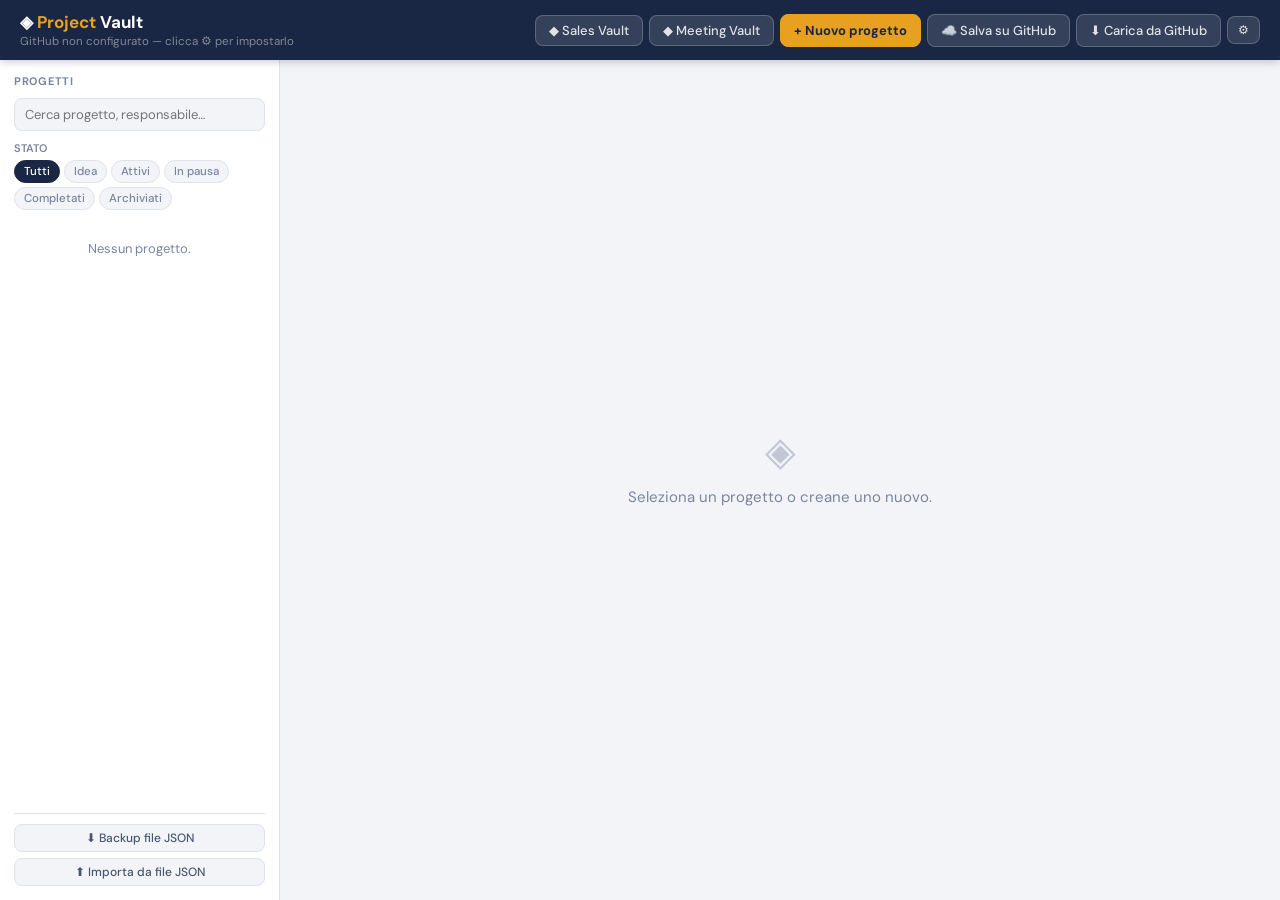
<file: project-vault.html>
<!doctype html>
<html lang="it">
<head>
<meta charset="utf-8"/>
<meta name="viewport" content="width=device-width,initial-scale=1"/>
<title>Project Vault – UP Formazione</title>
<link rel="preconnect" href="https://fonts.googleapis.com"/>
<link href="https://fonts.googleapis.com/css2?family=DM+Sans:wght@400;500;600;700&family=DM+Mono:wght@400;500&display=swap" rel="stylesheet"/>
<style>
:root{
  --navy:#1a2744;--navy3:#2e4070;
  --amber:#e8a020;--amber2:#fdf3e0;
  --green:#1a7a3a;--green2:#edf7f1;
  --red:#b52a2a;--red2:#fdf0f0;
  --orange:#c75a00;--orange2:#fff4ec;
  --blue:#2255c4;--blue2:#eef3fd;
  --purple:#5b3ec8;--purple2:#f3f0fd;
  --bg:#f2f4f8;--surface:#fff;
  --border:#dde2ec;--border2:#c8cfe0;
  --text:#1a2133;--mid:#4a5570;--muted:#7a85a0;
  --r8:8px;--r12:12px;--r16:16px;
  font-family:'DM Sans',sans-serif;font-size:15px;
}
*,*::before,*::after{box-sizing:border-box;margin:0;padding:0;}
body{background:var(--bg);color:var(--text);min-height:100vh;}

.bar{display:flex;justify-content:space-between;align-items:center;padding:0 20px;height:60px;background:var(--navy);position:sticky;top:0;z-index:100;box-shadow:0 2px 8px rgba(0,0,0,.2);}
.bar h1{font-size:17px;font-weight:700;color:#fff;}.bar h1 span{color:var(--amber);}
#syncStatus{font-size:11.5px;margin-top:1px;color:rgba(255,255,255,.45);}
.bar-right{display:flex;gap:6px;align-items:center;}

button{cursor:pointer;font-family:inherit;font-size:13px;font-weight:500;border-radius:var(--r8);border:1px solid transparent;padding:7px 13px;transition:background .15s;white-space:nowrap;}
button:disabled{opacity:.4;cursor:not-allowed;}
.btn-amber{background:var(--amber);color:var(--navy);border-color:var(--amber);font-weight:700;}
.btn-amber:hover{background:#d48f18;}
.btn-navy{background:var(--navy);color:#fff;border-color:var(--navy);}
.btn-navy:hover{background:var(--navy3);}
.btn-ghost{background:rgba(255,255,255,.12);color:rgba(255,255,255,.85);border-color:rgba(255,255,255,.2);}
.btn-ghost:hover{background:rgba(255,255,255,.2);color:#fff;}
.btn-sec{background:var(--bg);color:var(--mid);border-color:var(--border);}
.btn-sec:hover{background:var(--border);color:var(--text);}
.btn-danger{background:var(--red2);color:var(--red);border-color:#f0b0b0;}
.btn-danger:hover{background:#fbe0e0;}
.btn-sm{padding:5px 10px;font-size:12px;}
.btn-xs{padding:3px 8px;font-size:11px;}
.btn-icon{padding:4px 7px;font-size:14px;background:transparent;border:none;color:var(--muted);}
.btn-icon:hover{color:var(--text);}
a.nav-link{display:inline-flex;align-items:center;padding:6px 13px;border-radius:var(--r8);background:rgba(255,255,255,.12);border:1px solid rgba(255,255,255,.2);color:rgba(255,255,255,.85);font-size:13px;font-weight:500;text-decoration:none;transition:background .15s;}
a.nav-link:hover{background:rgba(255,255,255,.2);color:#fff;}

.layout{display:grid;grid-template-columns:280px 1fr;min-height:calc(100vh - 60px);}
.sidebar{border-right:1px solid var(--border);padding:14px;background:var(--surface);display:flex;flex-direction:column;gap:10px;overflow-y:auto;}
.main{padding:16px;overflow:auto;}

.s-title{font-size:11px;font-weight:700;text-transform:uppercase;letter-spacing:.7px;color:var(--muted);}
.s-input{width:100%;padding:7px 10px;border:1px solid var(--border);border-radius:var(--r8);font-family:inherit;font-size:13px;background:var(--bg);color:var(--text);}
.s-input:focus{outline:none;border-color:var(--blue);}
.search-wrap{position:relative;}
.search-wrap .s-input{padding-right:30px;}
.search-clear{position:absolute;right:5px;top:50%;transform:translateY(-50%);background:var(--border);color:var(--mid);border:none;border-radius:50%;width:20px;height:20px;padding:0;font-size:11px;line-height:1;display:flex;align-items:center;justify-content:center;cursor:pointer;}
.search-clear:hover{background:var(--red2);color:var(--red);}
.search-note{font-size:11.5px;color:var(--orange);background:var(--orange2);border:1px solid #f0d8b8;border-radius:var(--r8);padding:6px 9px;display:flex;align-items:center;justify-content:space-between;gap:6px;}
.search-note button{background:transparent;border:none;color:var(--orange);font-weight:700;font-size:11.5px;padding:0;text-decoration:underline;cursor:pointer;}
.filter-row{display:flex;gap:4px;flex-wrap:wrap;}
.f-btn{padding:3px 9px;font-size:11.5px;font-weight:500;border-radius:20px;border:1px solid var(--border);background:var(--bg);color:var(--muted);cursor:pointer;transition:all .12s;}
.f-btn.on{background:var(--navy);border-color:var(--navy);color:#fff;}
.proj-list{display:flex;flex-direction:column;gap:6px;flex:1;}
.proj-card{border:1px solid var(--border);border-radius:var(--r12);padding:10px 12px;cursor:pointer;background:var(--surface);transition:border-color .12s,box-shadow .12s;}
.proj-card:hover{border-color:var(--border2);}
.proj-card.sel{border-color:var(--navy);box-shadow:0 0 0 2px rgba(26,39,68,.1);}
.proj-card-name{font-size:13px;font-weight:600;color:var(--text);}
.proj-card-meta{font-size:11.5px;color:var(--muted);margin-top:3px;}
.proj-card-foot{display:flex;gap:5px;align-items:center;margin-top:6px;flex-wrap:wrap;}

.badge{display:inline-block;font-size:10px;font-weight:700;border-radius:4px;padding:2px 6px;}
.b-attivo{background:var(--green2);color:var(--green);}
.b-idea{background:var(--purple2);color:var(--purple);}
.b-pausa{background:var(--orange2);color:var(--orange);}
.b-completato{background:var(--blue2);color:var(--blue);}
.b-archiviato{background:#f0f0f0;color:#888;}

.detail-empty{display:flex;flex-direction:column;align-items:center;justify-content:center;height:calc(100vh - 120px);color:var(--muted);gap:10px;}
.detail-empty .icon{font-size:40px;opacity:.4;}
.card{background:var(--surface);border:1px solid var(--border);border-radius:var(--r16);padding:16px;box-shadow:0 1px 3px rgba(26,39,68,.07);margin-bottom:12px;}
.card-title{font-size:11px;font-weight:700;text-transform:uppercase;letter-spacing:.7px;color:var(--muted);border-bottom:1px solid var(--border);padding-bottom:8px;margin-bottom:12px;}
.proj-title{font-size:20px;font-weight:700;color:var(--navy);}
.meta-row{display:grid;grid-template-columns:repeat(3,1fr);gap:8px;margin-bottom:12px;}
.meta-cell{background:var(--bg);border-radius:var(--r8);padding:9px 11px;}
.meta-cell .lbl{font-size:10px;font-weight:700;text-transform:uppercase;letter-spacing:.5px;color:var(--muted);margin-bottom:3px;}
.meta-cell .val{font-size:13px;font-weight:500;}
.notes-box{background:var(--amber2);border:1px solid #f0d090;border-radius:var(--r8);padding:11px 13px;font-size:13px;color:var(--mid);white-space:pre-wrap;line-height:1.65;margin-bottom:12px;}
.pills{display:flex;flex-wrap:wrap;gap:5px;}
.pill{display:inline-flex;align-items:center;gap:4px;padding:3px 9px;border-radius:20px;background:var(--blue2);color:var(--blue);font-size:12px;font-weight:500;}
.pill .rm{cursor:pointer;opacity:.6;font-size:11px;}.pill .rm:hover{opacity:1;}

.log-item{display:flex;gap:10px;padding:8px 0;border-bottom:1px solid var(--border);}
.log-item:last-child{border-bottom:none;}
.log-date{font-size:11px;font-family:'DM Mono',monospace;color:var(--muted);flex-shrink:0;width:80px;margin-top:1px;}
.log-text{font-size:13px;flex:1;line-height:1.45;}
.log-author{font-size:11px;color:var(--muted);flex-shrink:0;}

.phase-block{border:1px solid var(--border);border-radius:var(--r12);overflow:hidden;margin-bottom:10px;}
.phase-hdr{display:flex;align-items:center;justify-content:space-between;padding:9px 13px;background:var(--navy);cursor:pointer;user-select:none;}
.phase-hdr-l{display:flex;align-items:center;gap:8px;}
.phase-name{font-size:13px;font-weight:700;color:#fff;}
.phase-dates{font-size:11px;color:rgba(255,255,255,.55);}
.phase-prog{font-size:11px;color:rgba(255,255,255,.7);}
.phase-hdr-r{display:flex;align-items:center;gap:4px;}
.prog-bar{height:3px;background:rgba(255,255,255,.12);}
.prog-fill{height:100%;background:var(--amber);transition:width .3s;}
.task-list{display:flex;flex-direction:column;}
.task-row{display:flex;align-items:flex-start;gap:8px;padding:8px 13px;border-bottom:1px solid var(--border);transition:background .1s;}
.task-row:last-child{border-bottom:none;}
.task-row:hover{background:var(--bg);}
.task-row.done .task-txt{text-decoration:line-through;color:var(--muted);}
.chk{width:17px;height:17px;border-radius:4px;border:2px solid var(--border);background:#fff;cursor:pointer;flex-shrink:0;margin-top:1px;display:flex;align-items:center;justify-content:center;font-size:10px;transition:all .12s;}
.chk.on{background:var(--green);border-color:var(--green);color:#fff;}
.task-body{flex:1;min-width:0;}
.task-txt{font-size:13px;line-height:1.4;}
.task-meta{display:flex;gap:8px;flex-wrap:wrap;margin-top:3px;}
.task-owner{font-size:11.5px;color:var(--muted);}
.task-date{font-size:11.5px;color:var(--muted);font-family:'DM Mono',monospace;}
.task-date.ov{color:var(--red);font-weight:600;}
.task-date.soon{color:var(--orange);font-weight:600;}
.task-acts{display:flex;gap:2px;flex-shrink:0;}
.quick-add{display:flex;gap:6px;padding:7px 13px;border-top:1px dashed var(--border);flex-wrap:wrap;}
.quick-add input{border:1px solid var(--border);border-radius:var(--r8);padding:5px 9px;font-size:12.5px;font-family:inherit;background:var(--bg);}
.quick-add input:focus{outline:none;border-color:var(--blue);background:#fff;}
.qa-txt{flex:1;min-width:120px;}.qa-own{width:120px;}.qa-dt{width:130px;font-family:'DM Mono',monospace;}

input,select,textarea{width:100%;padding:7px 10px;border-radius:var(--r8);border:1px solid var(--border);background:var(--bg);font-family:inherit;font-size:13px;color:var(--text);transition:border-color .15s;}
input:focus,select:focus,textarea:focus{outline:none;border-color:var(--blue);box-shadow:0 0 0 3px rgba(34,85,196,.1);background:#fff;}
label{display:block;font-size:12px;font-weight:500;color:var(--mid);margin-bottom:10px;}
label input,label select,label textarea{margin-top:4px;}
.g2{display:grid;grid-template-columns:1fr 1fr;gap:10px;}
.sec-lbl{font-size:10.5px;font-weight:700;text-transform:uppercase;letter-spacing:.6px;color:var(--muted);border-bottom:1px solid var(--border);padding-bottom:5px;margin:14px 0 10px;}

.modal{position:fixed;inset:0;background:rgba(10,15,30,.45);display:flex;align-items:center;justify-content:center;padding:16px;z-index:500;backdrop-filter:blur(2px);}
.modal.h{display:none;}
.modal-box{background:var(--surface);border-radius:var(--r16);border:1px solid var(--border);width:min(700px,100%);max-height:90vh;overflow-y:auto;box-shadow:0 12px 32px rgba(26,39,68,.16);}
.modal-hdr{display:flex;justify-content:space-between;align-items:center;padding:13px 17px;border-bottom:1px solid var(--border);position:sticky;top:0;background:var(--surface);z-index:1;border-radius:var(--r16) var(--r16) 0 0;}
.modal-hdr strong{font-size:14px;}
.modal-body{padding:17px;}
.gh-badge{font-size:11px;padding:2px 8px;border-radius:20px;font-weight:600;}
.gh-dirty{background:var(--orange2);color:var(--orange);}
.gh-clean{background:var(--green2);color:var(--green);}
</style>
</head>
<body>

<header class="bar">
  <div>
    <h1>◈ <span>Project</span> Vault</h1>
    <div id="syncStatus">Pronto</div>
  </div>
  <div class="bar-right">
    <a href="index.html" class="nav-link">◆ Sales Vault</a>
    <a href="meeting-vault.html" class="nav-link">◆ Meeting Vault</a>
    <button class="btn-amber" id="btnNewProj">+ Nuovo progetto</button>
    <button class="btn-ghost" id="btnSaveGh">☁️ Salva su GitHub</button>
    <button class="btn-ghost" id="btnPullGh" title="Scarica i dati da GitHub (con conferma)">⬇ Carica da GitHub</button>
    <button class="btn-ghost btn-sm" id="btnGhCfg" title="Configura GitHub">⚙</button>
  </div>
</header>

<div class="layout">
  <aside class="sidebar">
    <div class="s-title">Progetti</div>
    <div class="search-wrap">
      <input class="s-input" id="searchQ" placeholder="Cerca progetto, responsabile…"/>
      <button id="searchClear" class="search-clear" title="Cancella ricerca" style="display:none;">✕</button>
    </div>
    <div>
      <div style="font-size:11px;font-weight:600;color:var(--muted);margin-bottom:5px;">STATO</div>
      <div class="filter-row">
        <button class="f-btn on" data-f="all">Tutti</button>
        <button class="f-btn" data-f="idea">Idea</button>
        <button class="f-btn" data-f="attivo">Attivi</button>
        <button class="f-btn" data-f="pausa">In pausa</button>
        <button class="f-btn" data-f="completato">Completati</button>
        <button class="f-btn" data-f="archiviato">Archiviati</button>
      </div>
    </div>
    <div class="search-note" id="searchNote" style="display:none;"></div>
    <div class="proj-list" id="projList"></div>
    <div style="border-top:1px solid var(--border);padding-top:10px;">
      <button class="btn-sec btn-sm" id="btnBackup" style="width:100%;">⬇ Backup file JSON</button>
      <input id="importFile" type="file" accept="application/json" hidden/>
      <button class="btn-sec btn-sm" id="btnImport" style="width:100%;margin-top:6px;">⬆ Importa da file JSON</button>
    </div>
  </aside>
  <main class="main" id="mainPanel">
    <div class="detail-empty"><div class="icon">◈</div><p>Seleziona un progetto o creane uno nuovo.</p></div>
  </main>
</div>

<!-- Modal Progetto -->
<div class="modal h" id="mProj">
  <div class="modal-box">
    <div class="modal-hdr"><strong id="mProjTitle">Nuovo progetto</strong><button class="btn-sec btn-sm" id="mProjClose">✕ Chiudi</button></div>
    <div class="modal-body">
      <label>Nome progetto *<input id="fPName" placeholder="es. Network Docenti UP"/></label>
      <div class="g2">
        <label>Stato<select id="fPStatus">
          <option value="idea">💡 Idea</option>
          <option value="attivo" selected>🟢 Attivo</option>
          <option value="pausa">⏸ In pausa</option>
          <option value="completato">✅ Completato</option>
          <option value="archiviato">📦 Archiviato</option>
        </select></label>
        <label>Responsabile<input id="fPOwner" placeholder="es. Renato"/></label>
        <label>Data inizio<input id="fPStart" type="date"/></label>
        <label>Data fine prevista<input id="fPEnd" type="date"/></label>
        <label>Evento chiave<input id="fPKeyEv" placeholder="es. Lancio evento"/></label>
        <label>Data evento chiave<input id="fPKeyDt" type="date"/></label>
      </div>
      <div class="sec-lbl">Obiettivo / Note</div>
      <textarea id="fPNotes" rows="4" placeholder="Obiettivo, idee, vincoli…" style="margin-bottom:12px;"></textarea>
      <div class="sec-lbl">Partecipanti</div>
      <div style="display:flex;gap:6px;margin-bottom:8px;">
        <input id="fPPartInp" placeholder="Nome partecipante" style="flex:1;"/>
        <button class="btn-navy btn-sm" id="btnAddPart">+ Aggiungi</button>
      </div>
      <div id="fPParts" class="pills" style="margin-bottom:16px;min-height:28px;"></div>
      <div style="display:flex;gap:8px;">
        <button class="btn-navy" id="mProjSave" style="flex:1;">💾 Salva</button>
        <button class="btn-danger btn-sm" id="mProjDel" style="display:none;">🗑 Elimina</button>
      </div>
    </div>
  </div>
</div>

<!-- Modal Fase -->
<div class="modal h" id="mFase">
  <div class="modal-box" style="width:min(440px,100%);">
    <div class="modal-hdr"><strong id="mFaseTitle">Nuova fase</strong><button class="btn-sec btn-sm" id="mFaseClose">✕ Chiudi</button></div>
    <div class="modal-body">
      <label>Nome fase *<input id="fFName" placeholder="es. Fase 0 — Preparazione"/></label>
      <div class="g2">
        <label>Data inizio<input id="fFStart" type="date"/></label>
        <label>Data fine<input id="fFEnd" type="date"/></label>
      </div>
      <div style="display:flex;gap:8px;margin-top:8px;">
        <button class="btn-navy" id="mFaseSave" style="flex:1;">💾 Salva</button>
        <button class="btn-danger btn-sm" id="mFaseDel" style="display:none;">🗑 Elimina</button>
      </div>
    </div>
  </div>
</div>

<!-- Modal Task -->
<div class="modal h" id="mTask">
  <div class="modal-box" style="width:min(480px,100%);">
    <div class="modal-hdr"><strong id="mTaskTitle">Nuova attività</strong><button class="btn-sec btn-sm" id="mTaskClose">✕ Chiudi</button></div>
    <div class="modal-body">
      <label>Descrizione *<textarea id="fTTxt" rows="3" placeholder="Cosa deve essere fatto?"></textarea></label>
      <div class="g2">
        <label>Responsabile<input id="fTOwner" placeholder="es. Silvia / Renato"/></label>
        <label>Data scadenza<input id="fTDate" type="date"/></label>
        <label>Settimana / range<input id="fTWeek" placeholder="es. 16–20 giu"/></label>
        <label>Stato<select id="fTDone"><option value="0">☐ Da fare</option><option value="1">✓ Completata</option></select></label>
      </div>
      <button class="btn-navy" id="mTaskSave" style="width:100%;margin-top:8px;">💾 Salva</button>
    </div>
  </div>
</div>

<!-- Modal Log -->
<div class="modal h" id="mLog">
  <div class="modal-box" style="width:min(460px,100%);">
    <div class="modal-hdr"><strong>📝 Aggiungi nota al log</strong><button class="btn-sec btn-sm" id="mLogClose">✕ Chiudi</button></div>
    <div class="modal-body">
      <label>Autore<input id="fLogAuthor" placeholder="es. Renato"/></label>
      <label>Nota *<textarea id="fLogText" rows="4" placeholder="Aggiornamento, decisione, nota di avanzamento…"></textarea></label>
      <button class="btn-navy" id="mLogSave" style="width:100%;margin-top:8px;">💾 Aggiungi</button>
    </div>
  </div>
</div>

<!-- Modal GitHub -->
<div class="modal h" id="mGh">
  <div class="modal-box" style="width:min(480px,100%);">
    <div class="modal-hdr"><strong>☁️ Configurazione GitHub</strong><button class="btn-sec btn-sm" id="mGhClose">✕ Chiudi</button></div>
    <div class="modal-body">
      <p style="font-size:13px;color:var(--mid);margin-bottom:14px;">Dati condivisi tra tutti gli utenti UP. Usa le stesse credenziali del Sales Vault.</p>
      <label>Token GitHub (PAT)<input id="fGhTok" type="password" placeholder="ghp_…"/></label>
      <label>Owner<input id="fGhOwn" placeholder="es. UP2026-gest"/></label>
      <label>Repository<input id="fGhRepo" placeholder="es. sales-vault-app"/></label>
      <label>Percorso file<input id="fGhPath" value="data/project-vault.json"/></label>
      <div style="display:flex;gap:8px;margin-top:14px;">
        <button class="btn-navy" id="mGhSave" style="flex:1;">Salva configurazione</button>
        <button class="btn-danger btn-sm" id="mGhClear">Rimuovi</button>
      </div>
      <div id="ghMsg" style="margin-top:10px;font-size:13px;min-height:20px;"></div>
    </div>
  </div>
</div>

<script>
"use strict";
// ════════════════════════════════════════════════════════════════════
// PROJECT VAULT — riscritto da zero (v4)
//
// PRINCIPIO FONDAMENTALE (per non far più sparire i dati):
//   • localStorage è l'UNICA fonte di verità.
//   • Nessuna chiamata di rete parte da sola. MAI.
//   • Nessun render viene innescato da una risposta di rete asincrona,
//     tranne un pull ESPLICITO richiesto dall'utente e confermato.
//   • GitHub è solo un backup: si scrive col pulsante "☁️ Salva su GitHub"
//     e si legge col pulsante "⬇ Carica da GitHub" (con conferma).
//   • Di conseguenza: aprire, cliccare, muovere il mouse NON tocca mai i dati.
// ════════════════════════════════════════════════════════════════════

// ── utilities ──
const $   = id => document.getElementById(id);
const uid = () => Date.now().toString(36) + Math.random().toString(36).slice(2,8);
const iso = () => new Date().toISOString();
const z   = n => String(n).padStart(2,'0');
const today = () => { const d=new Date(); return `${d.getFullYear()}-${z(d.getMonth()+1)}-${z(d.getDate())}`; };
const esc = s => String(s??'').replace(/&/g,'&amp;').replace(/</g,'&lt;').replace(/>/g,'&gt;');
const fmt = s => { if(!s)return'—'; const[y,m,d]=s.split('-'); return`${d}/${m}/${y}`; };
const add7 = s => { const d=new Date(s); d.setDate(d.getDate()+7); return `${d.getFullYear()}-${z(d.getMonth()+1)}-${z(d.getDate())}`; };

// ── stato (in memoria; niente scrive qui senza un'azione dell'utente) ──
const STATE = {
  projects: [],
  sel: null,
  filter: 'all',
  search: '',
  editProjId: null,
  editFaseId: null,
  editTaskFid: null,
  editTaskId: null,
  tempParts: [],
  dirty: false,   // ci sono modifiche non ancora salvate su GitHub?
};

// ════════════════════════════════════════════════════════════════════
// STORAGE LOCALE — sincrono, immediato, non tocca la rete
// ════════════════════════════════════════════════════════════════════
const LS_KEY  = 'pv4_v1';
const GH_KEY  = 'pv4_gh';
const SHA_KEY = 'pv4_sha';

function load() {
  try {
    const raw = localStorage.getItem(LS_KEY);
    if (!raw) return;
    const d = JSON.parse(raw);
    if (Array.isArray(d)) STATE.projects = d;
    else if (Array.isArray(d.projects)) STATE.projects = d.projects;
  } catch { STATE.projects = []; }
}

// Salvataggio LOCALE: unico punto che persiste i dati. Immediato e sicuro.
function persist() {
  try {
    localStorage.setItem(LS_KEY, JSON.stringify({ projects: STATE.projects, savedAt: iso() }));
  } catch(e){ /* quota piena o storage bloccato: avvisa ma non perdere lo stato in memoria */ }
}

// Ogni modifica ai dati passa DA QUI: aggiorna memoria+localStorage+UI, marca "da salvare su GitHub".
function commit() {
  persist();
  STATE.dirty = ghOk();      // se GitHub è configurato, segnala che c'è roba da caricare
  renderList();
  renderDetail();
  refreshSyncBadge();
}

// ════════════════════════════════════════════════════════════════════
// GITHUB — SOLO su azione esplicita dell'utente
// ════════════════════════════════════════════════════════════════════
function ghCfg() { try { return JSON.parse(localStorage.getItem(GH_KEY)||'null'); } catch { return null; } }
function ghOk()  { const c=ghCfg(); return !!(c?.tok&&c?.own&&c?.repo&&c?.path); }
function ghUrl() { const c=ghCfg(); return `https://api.github.com/repos/${c.own}/${c.repo}/contents/${c.path}`; }
function ghHdr() { const c=ghCfg(); return { 'Authorization':`Bearer ${c.tok}`, 'Accept':'application/vnd.github+json', 'X-GitHub-Api-Version':'2022-11-28' }; }
function ghSha(s){ if(s!==undefined){ if(s) localStorage.setItem(SHA_KEY,s); else localStorage.removeItem(SHA_KEY); } return localStorage.getItem(SHA_KEY); }

function setSyncStatus(msg){ $('syncStatus').textContent = msg; }
function refreshSyncBadge(){
  const btn = $('btnSaveGh');
  if(!ghOk()){ btn.textContent='☁️ Salva su GitHub'; return; }
  btn.textContent = STATE.dirty ? '☁️ Salva su GitHub •' : '☁️ Salva su GitHub';
}

// SALVA su GitHub (pulsante). Fa un merge prudente col remoto per non cancellare
// il lavoro altrui, poi scrive. Non tocca STATE.sel. Con conferma implicita (è il pulsante stesso).
async function ghSave() {
  if (!ghOk()) { openGhModal(); return; }
  setSyncStatus('🔄 Salvataggio su GitHub…');
  $('btnSaveGh').disabled = true;
  try {
    // 1) leggi il remoto (per merge + sha fresco)
    let remoteProjects = [], sha = null;
    const rg = await fetch(ghUrl(), { headers: ghHdr() });
    if (rg.status === 200) {
      const jg = await rg.json();
      sha = jg.sha;
      try {
        const remote = JSON.parse(decodeURIComponent(escape(atob(jg.content.replace(/\n/g,'')))));
        remoteProjects = Array.isArray(remote.projects) ? remote.projects : Array.isArray(remote) ? remote : [];
      } catch {}
    } else if (rg.status !== 404) {
      throw new Error('read '+rg.status);
    }
    // 2) merge per id: vince updatedAt più recente; a parità vince il locale
    const byId = new Map(remoteProjects.filter(p=>p?.id).map(p=>[p.id,p]));
    for (const lp of STATE.projects) {
      if (!lp?.id) continue;
      const rp = byId.get(lp.id);
      if (!rp || (lp.updatedAt||'') >= (rp.updatedAt||'')) byId.set(lp.id, lp);
    }
    const merged = [...byId.values()];
    // 3) applica il merge in locale (così vedi anche eventuali progetti altrui)
    STATE.projects = merged;
    persist();
    // 4) scrivi
    const payload = { projects: STATE.projects, savedAt: iso() };
    const body = { message:'Project Vault save', content: btoa(unescape(encodeURIComponent(JSON.stringify(payload,null,2)))) };
    if (sha) body.sha = sha;
    let rw = await fetch(ghUrl(), { method:'PUT', headers:ghHdr(), body:JSON.stringify(body) });
    // retry una volta su conflitto sha
    if (rw.status === 409) {
      const rg2 = await fetch(ghUrl(), { headers: ghHdr() });
      if (rg2.ok) { const jg2 = await rg2.json(); body.sha = jg2.sha; rw = await fetch(ghUrl(), { method:'PUT', headers:ghHdr(), body:JSON.stringify(body) }); }
    }
    if (!rw.ok) throw new Error('write '+rw.status);
    const jw = await rw.json();
    ghSha(jw.content?.sha || '');
    STATE.dirty = false;
    setSyncStatus(`✓ Salvato su GitHub ${new Date().toLocaleTimeString('it-IT',{hour:'2-digit',minute:'2-digit'})}`);
    renderList(); renderDetail(); refreshSyncBadge();
  } catch (e) {
    setSyncStatus('⚠ Errore salvataggio — i dati restano al sicuro in locale');
    alert('Non sono riuscito a salvare su GitHub.\nI tuoi dati NON sono andati persi: restano salvati in locale su questo browser.\nControlla la connessione o la configurazione (⚙) e riprova.');
  } finally {
    $('btnSaveGh').disabled = false;
  }
}

// CARICA da GitHub (pulsante). Chiede SEMPRE conferma perché sovrascrive/fonde.
async function ghPullConfirm() {
  if (!ghOk()) { openGhModal(); return; }
  const msg = STATE.projects.length
    ? 'Scaricare i dati da GitHub e fonderli con quelli locali?\n\nI progetti verranno uniti per ID (vince la versione più recente). Nessun progetto locale verrà cancellato.'
    : 'Scaricare i dati da GitHub su questo browser?';
  if (!confirm(msg)) return;
  setSyncStatus('🔄 Caricamento da GitHub…');
  $('btnPullGh').disabled = true;
  try {
    const r = await fetch(ghUrl(), { headers: ghHdr() });
    if (r.status === 404) { setSyncStatus('Nessun dato remoto trovato.'); return; }
    if (!r.ok) throw new Error('read '+r.status);
    const j = await r.json();
    ghSha(j.sha);
    const remote = JSON.parse(decodeURIComponent(escape(atob(j.content.replace(/\n/g,'')))));
    const remoteProjects = Array.isArray(remote.projects) ? remote.projects : Array.isArray(remote) ? remote : [];
    // merge: vince updatedAt più recente; a parità vince il LOCALE
    const byId = new Map(STATE.projects.filter(p=>p?.id).map(p=>[p.id,p]));
    for (const rp of remoteProjects) {
      if (!rp?.id || typeof rp.name !== 'string') continue;
      const lp = byId.get(rp.id);
      if (!lp || (rp.updatedAt||'') > (lp.updatedAt||'')) byId.set(rp.id, rp);
    }
    STATE.projects = [...byId.values()];
    persist();
    STATE.dirty = false;
    setSyncStatus(`✓ Caricato da GitHub ${new Date().toLocaleTimeString('it-IT',{hour:'2-digit',minute:'2-digit'})}`);
    renderList(); renderDetail(); refreshSyncBadge();
  } catch (e) {
    setSyncStatus('⚠ Errore caricamento da GitHub');
    alert('Non sono riuscito a caricare da GitHub. I dati locali sono intatti.');
  } finally {
    $('btnPullGh').disabled = false;
  }
}

// ════════════════════════════════════════════════════════════════════
// HELPERS
// ════════════════════════════════════════════════════════════════════
const STATUS_LBL = { idea:'💡 Idea', attivo:'🟢 Attivo', pausa:'⏸ In pausa', completato:'✅ Completato', archiviato:'📦 Archiviato' };
const STATUS_ORD = ['attivo','idea','pausa','completato','archiviato'];
const proj  = id => STATE.projects.find(p=>p.id===id);
const phase = fid => proj(STATE.sel)?.phases?.find(f=>f.id===fid);
const task  = (fid,tid) => phase(fid)?.tasks?.find(t=>t.id===tid);

// ════════════════════════════════════════════════════════════════════
// RENDER LISTA
// ════════════════════════════════════════════════════════════════════
function renderList() {
  const totalProjects = STATE.projects.filter(p=>p?.id&&p?.name).length;
  let list = STATE.projects.filter(p=>p?.id&&p?.name);
  if (STATE.filter !== 'all') list = list.filter(p=>p.status===STATE.filter);
  if (STATE.search) list = list.filter(p=>
    (p.name||'').toLowerCase().includes(STATE.search) ||
    (p.owner||'').toLowerCase().includes(STATE.search) ||
    (p.notes||'').toLowerCase().includes(STATE.search)
  );
  list.sort((a,b)=>STATUS_ORD.indexOf(a.status)-STATUS_ORD.indexOf(b.status));

  // Avviso quando un filtro/ricerca sta nascondendo dei progetti esistenti,
  // così non sembra mai che i dati siano spariti.
  const noteEl = $('searchNote');
  const hiddenCount = totalProjects - list.length;
  if (totalProjects > 0 && hiddenCount > 0 && (STATE.search || STATE.filter !== 'all')) {
    noteEl.style.display = 'flex';
    noteEl.innerHTML = `<span>🔍 ${hiddenCount} progett${hiddenCount>1?'i':'o'} nascost${hiddenCount>1?'i':'o'} dal filtro (${totalProjects} in totale)</span><button id="noteReset">Mostra tutti</button>`;
    $('noteReset').onclick = resetFilters;
  } else {
    noteEl.style.display = 'none';
  }

  const el = $('projList');
  if (!list.length) {
    el.innerHTML = totalProjects > 0
      ? '<p style="font-size:13px;color:var(--muted);text-align:center;padding:20px;">Nessun progetto corrisponde al filtro.</p>'
      : '<p style="font-size:13px;color:var(--muted);text-align:center;padding:20px;">Nessun progetto.</p>';
    return;
  }
  el.innerHTML = list.map(p => {
    const tasks = (p.phases||[]).flatMap(f=>f.tasks||[]);
    const done = tasks.filter(t=>t.done).length, tot = tasks.length;
    const over = tasks.filter(t=>!t.done&&t.date&&t.date<today()).length;
    const sel = p.id===STATE.sel ? ' sel' : '';
    return `<div class="proj-card${sel}" data-id="${p.id}">
      <div class="proj-card-name">${esc(p.name)}</div>
      <div class="proj-card-meta">${esc(p.owner||'')}${p.keyEventDate?` · 🎯 ${fmt(p.keyEventDate)}`:''}</div>
      <div class="proj-card-foot">
        <span class="badge b-${p.status}">${STATUS_LBL[p.status]||p.status}</span>
        ${tot>0?`<span style="font-size:11px;color:var(--muted);">${done}/${tot}${over>0?` · <span style="color:var(--red);font-weight:600;">${over} sc.</span>`:''}</span>`:''}
      </div>
    </div>`;
  }).join('');

  el.querySelectorAll('.proj-card').forEach(c => {
    c.addEventListener('click', () => {
      STATE.sel = c.dataset.id;
      renderList();
      renderDetail();
    });
  });
}

// ════════════════════════════════════════════════════════════════════
// RENDER DETTAGLIO
// ════════════════════════════════════════════════════════════════════
function renderDetail() {
  const panel = $('mainPanel');
  if (!STATE.sel) {
    panel.innerHTML = '<div class="detail-empty"><div class="icon">◈</div><p>Seleziona un progetto o creane uno nuovo.</p></div>';
    return;
  }
  const p = proj(STATE.sel);
  if (!p) {
    panel.innerHTML = '<div class="detail-empty"><div class="icon">◈</div><p>Progetto non trovato.</p></div>';
    return;
  }

  const td = today();
  const tasks = (p.phases||[]).flatMap(f=>f.tasks||[]);
  const done = tasks.filter(t=>t.done).length, tot = tasks.length;
  const over = tasks.filter(t=>!t.done&&t.date&&t.date<td).length;

  const phasesHtml = (p.phases||[]).map(f => renderPhase(f, td)).join('');
  const logHtml = (p.log||[]).slice().reverse().map(l =>
    `<div class="log-item"><span class="log-date">${fmt(l.date)}</span><span class="log-text">${esc(l.text)}</span><span class="log-author">${esc(l.author||'')}</span></div>`
  ).join('');

  panel.innerHTML = `
  <div class="card">
    <div style="display:flex;justify-content:space-between;align-items:flex-start;gap:12px;margin-bottom:14px;">
      <div>
        <div style="display:flex;gap:8px;align-items:center;margin-bottom:6px;">
          <span class="badge b-${p.status}">${STATUS_LBL[p.status]||p.status}</span>
        </div>
        <div class="proj-title">${esc(p.name)}</div>
        ${p.keyEvent?`<div style="font-size:12px;color:var(--muted);margin-top:4px;">🎯 ${esc(p.keyEvent)}${p.keyEventDate?' · '+fmt(p.keyEventDate):''}</div>`:''}
      </div>
      <div style="display:flex;gap:6px;flex-shrink:0;">
        <button class="btn-amber btn-sm" id="btnReport">📄 Report</button>
        <button class="btn-sec btn-sm" id="btnEdit">✏️ Modifica</button>
      </div>
    </div>
    <div class="meta-row">
      <div class="meta-cell"><div class="lbl">Responsabile</div><div class="val">${esc(p.owner||'—')}</div></div>
      <div class="meta-cell"><div class="lbl">Periodo</div><div class="val">${p.startDate?fmt(p.startDate):'—'}${p.endDate?' → '+fmt(p.endDate):''}</div></div>
      <div class="meta-cell"><div class="lbl">Avanzamento</div><div class="val">${tot>0?`${done}/${tot} (${Math.round(done/tot*100)}%)`:'Nessuna attività'}${over>0?` · <b style="color:var(--red)">${over} scad.</b>`:''}</div></div>
    </div>
    ${(p.participants||[]).length?`<div style="margin-bottom:10px;"><div class="card-title" style="margin-bottom:6px;">Partecipanti</div><div class="pills">${p.participants.map(n=>`<span class="pill">${esc(n)}</span>`).join('')}</div></div>`:''}
    ${p.notes?`<div class="notes-box">${esc(p.notes)}</div>`:''}
  </div>

  <div style="display:flex;justify-content:space-between;align-items:center;margin-bottom:10px;">
    <span style="font-size:13px;font-weight:600;color:var(--mid);">Fasi e attività</span>
    <button class="btn-navy btn-sm" id="btnAddFase">+ Aggiungi fase</button>
  </div>
  <div id="phaseContainer">
    ${phasesHtml || '<p style="text-align:center;color:var(--muted);font-size:13px;padding:24px 0;">Nessuna fase. Aggiungine una per iniziare.</p>'}
  </div>

  <div class="card" style="margin-top:12px;">
    <div style="display:flex;justify-content:space-between;align-items:center;margin-bottom:12px;">
      <div class="card-title" style="margin:0;">Log / Note di avanzamento</div>
      <button class="btn-navy btn-sm" id="btnAddLog">+ Aggiungi nota</button>
    </div>
    <div id="logList">${logHtml||'<p style="font-size:13px;color:var(--muted);">Nessuna nota di avanzamento.</p>'}</div>
  </div>`;

  // ── listener ──
  $('btnEdit').onclick    = () => openProjModal(p.id);
  $('btnReport').onclick  = () => openReport(p.id);
  $('btnAddFase').onclick = () => openFaseModal(null);
  $('btnAddLog').onclick  = () => { $('fLogAuthor').value=''; $('fLogText').value=''; $('mLog').classList.remove('h'); setTimeout(()=>$('fLogText').focus(),50); };

  panel.querySelectorAll('.phase-hdr').forEach(h => {
    h.addEventListener('click', e => {
      if (e.target.closest('button')) return;
      const f = phase(h.dataset.fid);
      if (f) { f.collapsed = !f.collapsed; commit(); }
    });
  });
  panel.querySelectorAll('.btn-ef').forEach(b => b.onclick = e => { e.stopPropagation(); openFaseModal(b.dataset.fid); });
  panel.querySelectorAll('.btn-af').forEach(b => b.onclick = e => { e.stopPropagation(); openTaskModal(b.dataset.fid, null); });
  panel.querySelectorAll('.chk').forEach(c => {
    c.addEventListener('click', () => {
      const t = task(c.dataset.fid, c.dataset.tid);
      if (t) { t.done = !t.done; t.updatedAt = iso(); proj(STATE.sel).updatedAt = iso(); commit(); }
    });
  });
  panel.querySelectorAll('.btn-et').forEach(b => b.onclick = () => openTaskModal(b.dataset.fid, b.dataset.tid));
  panel.querySelectorAll('.btn-dt').forEach(b => b.onclick = () => {
    if (!confirm('Eliminare questa attività?')) return;
    const f = phase(b.dataset.fid);
    if (f) { f.tasks = f.tasks.filter(t=>t.id!==b.dataset.tid); proj(STATE.sel).updatedAt = iso(); commit(); }
  });
  panel.querySelectorAll('.qa-btn').forEach(btn => btn.onclick = () => doQuickAdd(btn.dataset.fid));
  panel.querySelectorAll('.qa-txt').forEach(inp => inp.addEventListener('keydown', e => { if(e.key==='Enter') doQuickAdd(inp.dataset.fid); }));
}

function renderPhase(f, td) {
  const tasks = f.tasks||[];
  const done = tasks.filter(t=>t.done).length, tot = tasks.length;
  const pct = tot>0 ? Math.round(done/tot*100) : 0;
  const dates = [f.startDate?fmt(f.startDate):'', f.endDate?fmt(f.endDate):''].filter(Boolean).join(' – ');
  const rows = tasks.map(t => {
    const ov = !t.done&&t.date&&t.date<td;
    const sn = !t.done&&t.date&&t.date>=td&&t.date<=add7(td);
    const dl = t.date ? fmt(t.date) : (t.week||'');
    return `<div class="task-row${t.done?' done':''}">
      <div class="chk${t.done?' on':''}" data-fid="${f.id}" data-tid="${t.id}">${t.done?'✓':''}</div>
      <div class="task-body">
        <div class="task-txt">${esc(t.text)}</div>
        <div class="task-meta">
          ${t.owner?`<span class="task-owner">👤 ${esc(t.owner)}</span>`:''}
          ${dl?`<span class="task-date ${ov?'ov':sn?'soon':''}">📅 ${esc(dl)}</span>`:''}
        </div>
      </div>
      <div class="task-acts">
        <button class="btn-icon btn-et" data-fid="${f.id}" data-tid="${t.id}">✏️</button>
        <button class="btn-icon btn-dt" data-fid="${f.id}" data-tid="${t.id}">🗑</button>
      </div>
    </div>`;
  }).join('');
  return `<div class="phase-block">
    <div class="phase-hdr" data-fid="${f.id}">
      <div class="phase-hdr-l">
        <span style="color:rgba(255,255,255,.6);font-size:11px;">${f.collapsed?'▶':'▼'}</span>
        <span class="phase-name">${esc(f.name||'(fase)')}</span>
        ${dates?`<span class="phase-dates">${esc(dates)}</span>`:''}
      </div>
      <div class="phase-hdr-r">
        ${tot>0?`<span class="phase-prog">${done}/${tot} (${pct}%)</span>`:''}
        <button class="btn-icon btn-ef" data-fid="${f.id}" style="color:rgba(255,255,255,.65);">✏️</button>
        <button class="btn-icon btn-af" data-fid="${f.id}" style="color:rgba(255,255,255,.65);font-size:18px;">+</button>
      </div>
    </div>
    ${tot>0?`<div class="prog-bar"><div class="prog-fill" style="width:${pct}%"></div></div>`:''}
    ${!f.collapsed?`<div>
      <div class="task-list">${rows}</div>
      <div class="quick-add">
        <input class="qa-txt" data-fid="${f.id}" placeholder="+ Attività rapida…"/>
        <input class="qa-own" data-fid="${f.id}" placeholder="👤 Responsabile"/>
        <input class="qa-dt"  data-fid="${f.id}" type="date"/>
        <button class="btn-navy btn-xs qa-btn" data-fid="${f.id}">+ Aggiungi</button>
      </div>
    </div>`:''}
  </div>`;
}

function doQuickAdd(fid) {
  const t = document.querySelector(`.qa-txt[data-fid="${fid}"]`)?.value.trim(); if (!t) return;
  const o = document.querySelector(`.qa-own[data-fid="${fid}"]`)?.value.trim()||'';
  const d = document.querySelector(`.qa-dt[data-fid="${fid}"]`)?.value||'';
  const f = phase(fid); if (!f) return;
  if (!Array.isArray(f.tasks)) f.tasks = [];
  f.tasks.push({ id:uid(), text:t, owner:o, date:d, week:'', done:false, createdAt:iso() });
  proj(STATE.sel).updatedAt = iso();
  commit();
}

// ════════════════════════════════════════════════════════════════════
// MODAL PROGETTO
// ════════════════════════════════════════════════════════════════════
function openProjModal(id) {
  STATE.editProjId = id||null; STATE.tempParts = [];
  const p = id ? proj(id) : null;
  $('mProjTitle').textContent = id ? 'Modifica progetto' : 'Nuovo progetto';
  $('mProjDel').style.display = id ? '' : 'none';
  $('fPName').value   = p?.name||'';    $('fPStatus').value = p?.status||'attivo';
  $('fPOwner').value  = p?.owner||'';   $('fPStart').value  = p?.startDate||'';
  $('fPEnd').value    = p?.endDate||''; $('fPKeyEv').value  = p?.keyEvent||'';
  $('fPKeyDt').value  = p?.keyEventDate||''; $('fPNotes').value = p?.notes||'';
  STATE.tempParts = [...(p?.participants||[])];
  renderParts();
  $('mProj').classList.remove('h');
  setTimeout(() => $('fPName').focus(), 50);
}

function renderParts() {
  $('fPParts').innerHTML = STATE.tempParts.map((n,i) =>
    `<span class="pill">${esc(n)}<span class="rm" data-i="${i}"> ✕</span></span>`
  ).join('');
  $('fPParts').querySelectorAll('.rm').forEach(r => r.onclick = () => { STATE.tempParts.splice(Number(r.dataset.i),1); renderParts(); });
}

$('btnAddPart').onclick = () => {
  const v = $('fPPartInp').value.trim();
  if (v && !STATE.tempParts.includes(v)) { STATE.tempParts.push(v); $('fPPartInp').value=''; renderParts(); }
};
$('fPPartInp').onkeydown = e => { if(e.key==='Enter'){e.preventDefault();$('btnAddPart').click();} };

$('mProjSave').onclick = () => {
  const name = $('fPName').value.trim();
  if (!name) { alert('Inserisci il nome del progetto.'); return; }
  if (STATE.editProjId) {
    const p = proj(STATE.editProjId);
    if (p) Object.assign(p, { name, status:$('fPStatus').value, owner:$('fPOwner').value.trim(),
      startDate:$('fPStart').value, endDate:$('fPEnd').value,
      keyEvent:$('fPKeyEv').value.trim(), keyEventDate:$('fPKeyDt').value,
      notes:$('fPNotes').value.trim(), participants:[...STATE.tempParts], updatedAt:iso() });
  } else {
    const p = { id:uid(), name, status:$('fPStatus').value, owner:$('fPOwner').value.trim(),
      startDate:$('fPStart').value, endDate:$('fPEnd').value,
      keyEvent:$('fPKeyEv').value.trim(), keyEventDate:$('fPKeyDt').value,
      notes:$('fPNotes').value.trim(), participants:[...STATE.tempParts],
      phases:[], log:[], createdAt:today(), updatedAt:iso() };
    STATE.projects.push(p);
    STATE.sel = p.id;
  }
  $('mProj').classList.add('h');
  commit();
};

$('mProjDel').onclick = () => {
  if (!confirm('Eliminare definitivamente questo progetto?')) return;
  STATE.projects = STATE.projects.filter(p=>p.id!==STATE.editProjId);
  if (STATE.sel===STATE.editProjId) STATE.sel=null;
  $('mProj').classList.add('h');
  commit();
};
$('mProjClose').onclick = () => $('mProj').classList.add('h');

// ════════════════════════════════════════════════════════════════════
// MODAL FASE
// ════════════════════════════════════════════════════════════════════
function openFaseModal(fid) {
  STATE.editFaseId = fid||null;
  const f = fid ? phase(fid) : null;
  $('mFaseTitle').textContent = fid ? 'Modifica fase' : 'Nuova fase';
  $('mFaseDel').style.display = fid ? '' : 'none';
  $('fFName').value  = f?.name||'';
  $('fFStart').value = f?.startDate||'';
  $('fFEnd').value   = f?.endDate||'';
  $('mFase').classList.remove('h');
  setTimeout(() => $('fFName').focus(), 50);
}

$('mFaseSave').onclick = () => {
  const name = $('fFName').value.trim();
  if (!name) { alert('Inserisci il nome della fase.'); return; }
  const p = proj(STATE.sel); if (!p) return;
  if (!Array.isArray(p.phases)) p.phases=[];
  if (STATE.editFaseId) {
    const f = phase(STATE.editFaseId);
    if (f) { f.name=name; f.startDate=$('fFStart').value; f.endDate=$('fFEnd').value; }
  } else {
    p.phases.push({ id:uid(), name, startDate:$('fFStart').value, endDate:$('fFEnd').value, tasks:[], collapsed:false });
  }
  p.updatedAt = iso();
  $('mFase').classList.add('h');
  commit();
};

$('mFaseDel').onclick = () => {
  if (!confirm('Eliminare questa fase e tutte le sue attività?')) return;
  const p = proj(STATE.sel); if (!p) return;
  p.phases = (p.phases||[]).filter(f=>f.id!==STATE.editFaseId);
  p.updatedAt = iso();
  $('mFase').classList.add('h');
  commit();
};
$('mFaseClose').onclick = () => $('mFase').classList.add('h');

// ════════════════════════════════════════════════════════════════════
// MODAL TASK
// ════════════════════════════════════════════════════════════════════
function openTaskModal(fid, tid) {
  STATE.editTaskFid = fid; STATE.editTaskId = tid||null;
  const t = tid ? task(fid,tid) : null;
  $('mTaskTitle').textContent = tid ? 'Modifica attività' : 'Nuova attività';
  $('fTTxt').value   = t?.text||'';   $('fTOwner').value = t?.owner||'';
  $('fTDate').value  = t?.date||'';   $('fTWeek').value  = t?.week||'';
  $('fTDone').value  = t?.done ? '1' : '0';
  $('mTask').classList.remove('h');
  setTimeout(() => $('fTTxt').focus(), 50);
}

$('mTaskSave').onclick = () => {
  const txt = $('fTTxt').value.trim();
  if (!txt) { alert('Inserisci la descrizione.'); return; }
  const f = phase(STATE.editTaskFid); if (!f) return;
  if (!Array.isArray(f.tasks)) f.tasks = [];
  if (STATE.editTaskId) {
    const t = task(STATE.editTaskFid, STATE.editTaskId);
    if (t) Object.assign(t, { text:txt, owner:$('fTOwner').value.trim(),
      date:$('fTDate').value, week:$('fTWeek').value.trim(),
      done:$('fTDone').value==='1', updatedAt:iso() });
  } else {
    f.tasks.push({ id:uid(), text:txt, owner:$('fTOwner').value.trim(),
      date:$('fTDate').value, week:$('fTWeek').value.trim(),
      done:$('fTDone').value==='1', createdAt:iso() });
  }
  proj(STATE.sel).updatedAt = iso();
  $('mTask').classList.add('h');
  commit();
};
$('mTaskClose').onclick = () => $('mTask').classList.add('h');

// ════════════════════════════════════════════════════════════════════
// MODAL LOG
// ════════════════════════════════════════════════════════════════════
$('mLogSave').onclick = () => {
  const txt = $('fLogText').value.trim();
  if (!txt) { alert('Inserisci il testo della nota.'); return; }
  const p = proj(STATE.sel); if (!p) return;
  if (!Array.isArray(p.log)) p.log=[];
  p.log.push({ id:uid(), text:txt, author:$('fLogAuthor').value.trim(), date:today(), createdAt:iso() });
  p.updatedAt = iso();
  $('mLog').classList.add('h');
  commit();
};
$('mLogClose').onclick = () => $('mLog').classList.add('h');

// ════════════════════════════════════════════════════════════════════
// REPORT
// ════════════════════════════════════════════════════════════════════
function openReport(id) {
  const p = proj(id); if (!p) return;
  const win = window.open('','_blank');
  win.document.write(buildReport(p));
  win.document.close();
}

function buildReport(p) {
  const td = today();
  const e = s => String(s??'').replace(/&/g,'&amp;').replace(/</g,'&lt;').replace(/>/g,'&gt;');
  const fd = s => { if(!s)return'—'; const[y,m,d]=s.split('-'); return`${d}/${m}/${y}`; };
  const allTasks = (p.phases||[]).flatMap(f=>(f.tasks||[]).map(t=>({...t,fn:f.name})));
  const done=allTasks.filter(t=>t.done).length, tot=allTasks.length;
  const over=allTasks.filter(t=>!t.done&&t.date&&t.date<td);
  const soon=allTasks.filter(t=>!t.done&&t.date&&t.date>=td&&t.date<=add7(td));

  const phasesHtml = (p.phases||[]).map(f => {
    const ft=f.tasks||[], fd2=ft.filter(t=>t.done).length;
    const fp=ft.length>0?Math.round(fd2/ft.length*100):0;
    const dates=[f.startDate?fd(f.startDate):'',f.endDate?fd(f.endDate):''].filter(Boolean).join(' – ');
    const rows=ft.map(t=>{
      const ov=!t.done&&t.date&&t.date<td;
      const dl=t.date?fd(t.date):(t.week||'—');
      const badge=ov?'<span style="background:#fdf0f0;color:#b52a2a;font-size:10px;font-weight:700;border-radius:4px;padding:1px 5px;">⚠ scaduta</span>':'';
      return `<tr style="${t.done?'color:#aaa;text-decoration:line-through;':''}">
        <td style="width:20px;padding:5px 8px;">${t.done?'✓':'☐'}</td>
        <td style="padding:5px 8px;">${e(t.text)}</td>
        <td style="padding:5px 8px;">${e(t.owner||'—')}</td>
        <td style="padding:5px 8px;font-family:monospace;">${e(dl)} ${badge}</td>
      </tr>`;
    }).join('');
    return `<div style="border:1px solid #dde2ec;border-radius:8px;overflow:hidden;margin-bottom:12px;page-break-inside:avoid;">
      <div style="background:#1a2744;color:#fff;padding:8px 12px;font-size:12px;font-weight:700;">
        ${e(f.name)}${dates?`<span style="opacity:.6;font-weight:400;margin-left:8px;">${e(dates)}</span>`:''}
        <span style="float:right;opacity:.7;font-weight:400;">${fd2}/${ft.length} (${fp}%)</span>
      </div>
      ${ft.length>0?`<div style="height:3px;background:#e8a020;width:${fp}%;"></div>`:''}
      ${ft.length>0?`<table style="width:100%;border-collapse:collapse;font-size:12px;">
        <thead><tr style="background:#f2f4f8;"><th style="padding:5px 8px;text-align:left;"></th>
        <th style="padding:5px 8px;text-align:left;font-size:10px;color:#7a85a0;text-transform:uppercase;">Attività</th>
        <th style="padding:5px 8px;text-align:left;font-size:10px;color:#7a85a0;text-transform:uppercase;">Responsabile</th>
        <th style="padding:5px 8px;text-align:left;font-size:10px;color:#7a85a0;text-transform:uppercase;">Scadenza</th>
        </tr></thead><tbody>${rows}</tbody></table>`
        :`<p style="padding:10px 12px;color:#aaa;font-size:12px;">Nessuna attività.</p>`}
    </div>`;
  }).join('');

  const logHtml = (p.log||[]).slice().reverse().map(l=>
    `<tr><td style="padding:5px 8px;font-family:monospace;white-space:nowrap;">${fd(l.date)}</td>
    <td style="padding:5px 8px;">${e(l.text)}</td>
    <td style="padding:5px 8px;color:#7a85a0;">${e(l.author||'')}</td></tr>`
  ).join('');

  return `<!doctype html><html lang="it"><head><meta charset="utf-8"/>
  <title>Report: ${e(p.name)}</title>
  <link href="https://fonts.googleapis.com/css2?family=DM+Sans:wght@400;500;600;700&display=swap" rel="stylesheet"/>
  <style>*{box-sizing:border-box;}body{font-family:'DM Sans',sans-serif;font-size:13px;color:#1a2133;background:#fff;padding:28px 36px;}
  h1{font-size:21px;font-weight:700;color:#1a2744;margin-bottom:3px;}.sub{color:#7a85a0;font-size:12px;margin-bottom:20px;}
  .sec{font-size:10px;font-weight:700;text-transform:uppercase;letter-spacing:.7px;color:#7a85a0;border-bottom:1px solid #dde2ec;padding-bottom:5px;margin:18px 0 10px;}
  .kg{display:grid;grid-template-columns:repeat(4,1fr);gap:8px;margin-bottom:10px;}
  .kc{background:#f2f4f8;border-radius:8px;padding:10px 12px;}.kv{font-size:18px;font-weight:700;color:#1a2744;}.kl{font-size:10px;color:#7a85a0;margin-top:2px;}
  .kv.g{color:#1a7a3a;}.kv.r{color:#b52a2a;}.kv.a{color:#c75a00;}
  .mg{display:grid;grid-template-columns:repeat(3,1fr);gap:8px;margin-bottom:12px;}
  .mc{background:#f2f4f8;border-radius:8px;padding:9px 11px;}.ml{font-size:9px;font-weight:700;text-transform:uppercase;color:#7a85a0;margin-bottom:3px;}.mv{font-size:13px;font-weight:500;}
  .notes{background:#fdf3e0;border:1px solid #f0d090;border-radius:8px;padding:11px 13px;font-size:13px;color:#4a5570;white-space:pre-wrap;line-height:1.6;}
  .pill{display:inline-block;padding:2px 9px;border-radius:20px;background:#eef3fd;color:#2255c4;font-size:11px;font-weight:500;margin:2px;}
  table{width:100%;border-collapse:collapse;}@media print{.no-print{display:none!important;}}
  </style></head><body>
  <div class="no-print" style="background:#1a2744;color:#fff;padding:10px 18px;margin:-28px -36px 22px;display:flex;justify-content:space-between;align-items:center;">
    <span style="font-weight:600;">📄 Report — ${e(p.name)}</span>
    <button onclick="window.print()" style="background:#e8a020;color:#1a2744;border:none;border-radius:8px;padding:7px 16px;font-weight:700;cursor:pointer;">🖨 Stampa / PDF</button>
  </div>
  <h1>${e(p.name)}</h1>
  <div class="sub">Generato il ${fd(td)} · ${STATUS_LBL[p.status]||p.status}</div>
  <div class="kg">
    <div class="kc"><div class="kv">${tot}</div><div class="kl">Attività totali</div></div>
    <div class="kc"><div class="kv g">${done}</div><div class="kl">Completate (${tot>0?Math.round(done/tot*100):0}%)</div></div>
    <div class="kc"><div class="kv r">${over.length}</div><div class="kl">Scadute</div></div>
    <div class="kc"><div class="kv a">${soon.length}</div><div class="kl">In scadenza (7gg)</div></div>
  </div>
  <div class="mg">
    <div class="mc"><div class="ml">Responsabile</div><div class="mv">${e(p.owner||'—')}</div></div>
    <div class="mc"><div class="ml">Periodo</div><div class="mv">${p.startDate?fd(p.startDate):'—'}${p.endDate?' → '+fd(p.endDate):''}</div></div>
    <div class="mc"><div class="ml">Evento chiave</div><div class="mv">${e(p.keyEvent||'—')}${p.keyEventDate?' · '+fd(p.keyEventDate):''}</div></div>
  </div>
  ${(p.participants||[]).length?`<div class="sec">Partecipanti</div><div>${p.participants.map(n=>`<span class="pill">${e(n)}</span>`).join('')}</div>`:''}
  ${p.notes?`<div class="sec">Obiettivo / Note</div><div class="notes">${e(p.notes)}</div>`:''}
  ${over.length?`<div class="sec" style="color:#b52a2a;">⚠ Attività scadute (${over.length})</div>
    <table><thead><tr style="background:#f2f4f8;">
      <th style="padding:5px 8px;text-align:left;">Attività</th><th style="padding:5px 8px;text-align:left;">Fase</th>
      <th style="padding:5px 8px;text-align:left;">Responsabile</th><th style="padding:5px 8px;text-align:left;">Scadenza</th>
    </tr></thead><tbody>
    ${over.map(t=>`<tr><td style="padding:5px 8px;">${e(t.text)}</td><td style="padding:5px 8px;">${e(t.fn||'')}</td><td style="padding:5px 8px;">${e(t.owner||'—')}</td><td style="padding:5px 8px;color:#b52a2a;font-weight:600;">${fd(t.date)}</td></tr>`).join('')}
    </tbody></table>`:''}
  <div class="sec">Fasi e attività</div>
  ${phasesHtml||'<p style="color:#aaa;">Nessuna fase.</p>'}
  ${logHtml?`<div class="sec">Log / Note di avanzamento</div>
    <table><thead><tr style="background:#f2f4f8;">
      <th style="padding:5px 8px;text-align:left;font-size:10px;color:#7a85a0;">Data</th>
      <th style="padding:5px 8px;text-align:left;font-size:10px;color:#7a85a0;">Nota</th>
      <th style="padding:5px 8px;text-align:left;font-size:10px;color:#7a85a0;">Autore</th>
    </tr></thead><tbody>${logHtml}</tbody></table>`:''}
  </body></html>`;
}

// ════════════════════════════════════════════════════════════════════
// MODAL GITHUB CONFIG
// ════════════════════════════════════════════════════════════════════
function openGhModal() {
  const c = ghCfg();
  $('fGhTok').value  = c?.tok||'';  $('fGhOwn').value  = c?.own||'';
  $('fGhRepo').value = c?.repo||''; $('fGhPath').value = c?.path||'data/project-vault.json';
  $('ghMsg').textContent = ''; $('mGh').classList.remove('h');
}

$('mGhSave').onclick = () => {
  const c = { tok:$('fGhTok').value.trim(), own:$('fGhOwn').value.trim(),
    repo:$('fGhRepo').value.trim(), path:$('fGhPath').value.trim()||'data/project-vault.json' };
  if (!c.tok||!c.own||!c.repo) { alert('Compila tutti i campi.'); return; }
  localStorage.setItem(GH_KEY, JSON.stringify(c));
  ghSha(''); // reset sha: verrà ripreso fresco al primo salva/carica
  $('ghMsg').textContent = '✓ Configurazione salvata. Usa "⬇ Carica da GitHub" per scaricare i dati esistenti.';
  $('ghMsg').style.color = 'var(--green)';
  refreshSyncBadge();
  setSyncStatus('☁ GitHub configurato');
  setTimeout(() => $('mGh').classList.add('h'), 1400);
};

$('mGhClear').onclick = () => {
  if (!confirm('Rimuovere la configurazione GitHub? I dati locali restano intatti.')) return;
  localStorage.removeItem(GH_KEY); localStorage.removeItem(SHA_KEY);
  setSyncStatus('GitHub non configurato');
  refreshSyncBadge();
  $('mGh').classList.add('h');
};
$('mGhClose').onclick = () => $('mGh').classList.add('h');

// ════════════════════════════════════════════════════════════════════
// BACKUP / IMPORT su file locale
// ════════════════════════════════════════════════════════════════════
$('btnBackup').onclick = () => {
  const blob = new Blob([JSON.stringify({ projects: STATE.projects, savedAt: iso() }, null, 2)], { type:'application/json' });
  const a = document.createElement('a');
  a.href = URL.createObjectURL(blob);
  a.download = `project-vault-backup-${today()}.json`;
  a.click();
  URL.revokeObjectURL(a.href);
};
$('btnImport').onclick = () => $('importFile').click();
$('importFile').onchange = e => {
  const file = e.target.files[0]; if (!file) return;
  const reader = new FileReader();
  reader.onload = () => {
    try {
      const d = JSON.parse(reader.result);
      const imported = Array.isArray(d) ? d : Array.isArray(d.projects) ? d.projects : [];
      if (!imported.length) { alert('Nessun progetto trovato nel file.'); return; }
      if (!confirm(`Importare ${imported.length} progetti e fonderli con quelli attuali?`)) return;
      const byId = new Map(STATE.projects.filter(p=>p?.id).map(p=>[p.id,p]));
      for (const ip of imported) { if (ip?.id && typeof ip.name==='string') byId.set(ip.id, ip); }
      STATE.projects = [...byId.values()];
      commit();
      alert('Import completato.');
    } catch { alert('File non valido.'); }
    $('importFile').value = '';
  };
  reader.readAsText(file);
};

// ════════════════════════════════════════════════════════════════════
// FILTRI E PULSANTI HEADER
// ════════════════════════════════════════════════════════════════════
$('btnNewProj').onclick = () => openProjModal(null);
$('btnSaveGh').onclick  = () => ghSave();
$('btnPullGh').onclick  = () => ghPullConfirm();
$('btnGhCfg').onclick   = () => openGhModal();

function updateSearchClear(){
  $('searchClear').style.display = $('searchQ').value ? 'flex' : 'none';
}
$('searchQ').oninput = e => {
  STATE.search = e.target.value.toLowerCase().trim();
  updateSearchClear();
  renderList();
};
$('searchClear').onclick = () => {
  $('searchQ').value = '';
  STATE.search = '';
  updateSearchClear();
  renderList();
  $('searchQ').focus();
};

// Azzera ricerca E filtro stato in un colpo solo (usato dal link "Mostra tutti")
function resetFilters(){
  $('searchQ').value = '';
  STATE.search = '';
  STATE.filter = 'all';
  updateSearchClear();
  document.querySelectorAll('.f-btn').forEach(x=>x.classList.remove('on'));
  document.querySelector('.f-btn[data-f="all"]')?.classList.add('on');
  renderList();
}

document.querySelectorAll('.f-btn').forEach(b => {
  b.onclick = () => {
    document.querySelectorAll('.f-btn').forEach(x=>x.classList.remove('on'));
    b.classList.add('on'); STATE.filter = b.dataset.f; renderList();
  };
});
['mProj','mFase','mTask','mLog','mGh'].forEach(id => {
  $(id).addEventListener('click', e => { if(e.target===e.currentTarget) $(id).classList.add('h'); });
});

// Avviso se chiudi con modifiche non salvate su GitHub (i dati sono comunque salvati in locale)
window.addEventListener('beforeunload', e => {
  if (STATE.dirty) { e.preventDefault(); e.returnValue = ''; }
});

// ════════════════════════════════════════════════════════════════════
// AVVIO — SOLO localStorage. Nessuna rete. Nessuna sorpresa.
// ════════════════════════════════════════════════════════════════════
load();
renderList();
renderDetail();
refreshSyncBadge();
updateSearchClear();
if (ghOk()) setSyncStatus('☁ GitHub configurato — usa ⬇ per caricare, ☁️ per salvare');
else setSyncStatus('GitHub non configurato — clicca ⚙ per impostarlo');
</script>
</body>
</html>
</file>
<file: style.css>
/* ══════════════════════════════════════════════
   Sales Vault — Design System
   Palette: blu notte + ambra + bianco caldo
   ══════════════════════════════════════════════ */

@import url('https://fonts.googleapis.com/css2?family=DM+Sans:wght@400;500;600&family=DM+Mono:wght@400;500&display=swap');

:root {
  --navy:       #1a2744;
  --navy-mid:   #243459;
  --navy-light: #2e4070;
  --amber:      #e8a020;
  --amber-soft: #fdf3e0;
  --amber-pale: #fef9f0;
  --green:      #1a7a3a;
  --green-bg:   #edf7f1;
  --red:        #b52a2a;
  --red-bg:     #fdf0f0;
  --orange:     #c75a00;
  --orange-bg:  #fff4ec;
  --blue-badge: #2255c4;
  --blue-bg:    #eef3fd;

  --bg:         #f2f4f8;
  --surface:    #ffffff;
  --border:     #dde2ec;
  --border-mid: #c8cfe0;
  --text:       #1a2133;
  --text-mid:   #4a5570;
  --text-muted: #7a85a0;

  --radius-sm:  8px;
  --radius-md:  12px;
  --radius-lg:  16px;
  --shadow-sm:  0 1px 3px rgba(26,39,68,.07), 0 1px 2px rgba(26,39,68,.05);
  --shadow-md:  0 4px 12px rgba(26,39,68,.10), 0 1px 4px rgba(26,39,68,.06);
  --shadow-lg:  0 12px 32px rgba(26,39,68,.16), 0 2px 8px rgba(26,39,68,.08);

  font-family: 'DM Sans', system-ui, sans-serif;
  font-size: 15px;
}

/* ── Reset ── */
*, *::before, *::after { box-sizing: border-box; }
body { margin: 0; background: var(--bg); color: var(--text); }
h1, h2, h3 { margin: 0; font-weight: 600; }

/* ══════════════════════════════════════════════
   HEADER / BARRA SUPERIORE
   ══════════════════════════════════════════════ */

.bar {
  display: flex;
  justify-content: space-between;
  align-items: center;
  padding: 0 20px;
  height: 60px;
  background: var(--navy);
  position: sticky;
  top: 0;
  z-index: 10;
  box-shadow: 0 2px 8px rgba(0,0,0,.18);
}

.bar h1 {
  font-size: 18px;
  font-weight: 600;
  color: #ffffff;
  letter-spacing: .4px;
}

.bar h1::before {
  content: "◆ ";
  color: var(--amber);
  font-size: 14px;
}

#status  { font-size: 12px; color: rgba(255,255,255,.55); margin-top: 2px; }
#ghStatus { font-size: 12px; margin-top: 1px; }
#ghStatus.ok      { color: #5edb8a; }
#ghStatus.error   { color: #ff8080; font-weight: 600; }
#ghStatus.syncing { color: #ffc966; }
#ghStatus.info    { color: rgba(255,255,255,.5); }
#ghStatus.warn    { color: #ff8080; }

/* Azioni nell'header */
.actions {
  display: flex;
  align-items: center;
  gap: 6px;
  flex-wrap: wrap;
}

/* Tutti i bottoni base */
button {
  cursor: pointer;
  font-family: inherit;
  font-size: 13px;
  font-weight: 500;
  border-radius: var(--radius-sm);
  border: 1px solid transparent;
  padding: 7px 13px;
  transition: background .15s, box-shadow .15s, opacity .15s;
  white-space: nowrap;
}
button:disabled { opacity: .45; cursor: not-allowed; }

/* ── Link navigazione tra app ── */
.nav-link-sv {
  display: inline-flex; align-items: center;
  padding: 6px 13px; border-radius: var(--radius-sm);
  background: rgba(255,255,255,.12); border: 1px solid rgba(255,255,255,.22);
  color: rgba(255,255,255,.85); font-size: 13px; font-weight: 500;
  text-decoration: none; transition: background .15s;
}
.nav-link-sv:hover { background: rgba(255,255,255,.22); color: #fff; }

#reportBtn {
  background: var(--amber);
  color: var(--navy);
  border-color: var(--amber);
  font-weight: 600;
  padding: 7px 14px;
}
#reportBtn:hover { background: #d48f18; }

/* Bottone primario (header) */
#ghSyncBtn {
  background: var(--amber);
  color: var(--navy);
  border-color: var(--amber);
  font-weight: 600;
  padding: 7px 14px;
}
#ghSyncBtn:hover { background: #d48f18; }

/* Bottone principale azione */
#newOppBtn {
  background: rgba(255,255,255,.15);
  color: #fff;
  border-color: rgba(255,255,255,.25);
}
#newOppBtn:hover { background: rgba(255,255,255,.22); }

/* ── Radio button commerciali ── */
.owner-radio-label {
  font-size: 12px;
  font-weight: 500;
  color: var(--text-mid);
  margin-bottom: 7px;
}
.owner-radio-group {
  display: flex;
  flex-wrap: wrap;
  gap: 6px;
  align-items: center;
}
.owner-radio-item {
  display: inline-flex;
  align-items: center;
  padding: 5px 14px;
  border: 1px solid var(--border);
  border-radius: 20px;
  background: var(--bg);
  font-size: 13px;
  font-weight: 500;
  color: var(--text-mid);
  cursor: pointer;
  transition: background .12s, border-color .12s, color .12s;
  user-select: none;
  width: auto !important;
  margin: 0 !important;
  white-space: nowrap;
}
.owner-radio-item input[type="radio"] {
  display: none;
}
.owner-radio-item:has(input:checked) {
  background: var(--amber);
  border-color: var(--amber);
  color: var(--navy);
  font-weight: 700;
  box-shadow: 0 2px 6px rgba(232,160,32,.35);
}
.owner-radio-item:has(input:checked):hover {
  background: #d48f18;
  border-color: #d48f18;
  color: var(--navy);
}
.owner-radio-item:hover {
  border-color: var(--navy-light);
  color: var(--navy);
}
.owner-radio-item:has(input:checked):hover {
  background: var(--navy-light);
  color: #fff;
}

/* ── Campo contratto ── */
.contract-row {
  display: flex;
  gap: 6px;
  margin-top: 4px;
}
.contract-row input {
  flex: 1;
  font-family: 'DM Mono', monospace;
  font-weight: 500;
  letter-spacing: .5px;
}
.contract-row button {
  width: auto;
  padding: 7px 11px;
  background: var(--navy);
  color: #fff;
  border-color: var(--navy);
  font-size: 12px;
  flex-shrink: 0;
}
.contract-row button:hover {
  background: var(--navy-light);
}

/* ── Campanello scaduti ── */
.bell-btn {
  position: relative;
  background: rgba(255,255,255,.12);
  color: rgba(255,255,255,.75);
  border-color: rgba(255,255,255,.2);
  padding: 6px 10px;
  font-size: 16px;
  line-height: 1;
  min-width: 38px;
  display: flex;
  align-items: center;
  justify-content: center;
}
.bell-btn:hover {
  background: rgba(255,255,255,.22);
  color: #fff;
}
.bell-btn.bell-has-items {
  background: var(--amber);
  color: var(--navy);
  border-color: var(--amber);
  animation: bell-shake .5s ease;
}
.bell-btn.bell-has-items:hover {
  background: #d48f18;
}
.bell-badge {
  position: absolute;
  top: -6px;
  right: -6px;
  background: var(--red);
  color: #fff;
  font-size: 10px;
  font-weight: 700;
  font-family: 'DM Mono', monospace;
  border-radius: 10px;
  min-width: 18px;
  height: 18px;
  padding: 0 4px;
  display: flex;
  align-items: center;
  justify-content: center;
  border: 2px solid var(--navy);
  pointer-events: none;
}
@keyframes bell-shake {
  0%,100% { transform: rotate(0deg); }
  20%      { transform: rotate(-12deg); }
  40%      { transform: rotate(12deg); }
  60%      { transform: rotate(-8deg); }
  80%      { transform: rotate(8deg); }
}

/* ── Bottone secondario header (backup, csv) ── */
#exportBtn, #importBtn, #exportCsvBtn {
  background: transparent;
  color: rgba(255,255,255,.65);
  border-color: rgba(255,255,255,.18);
  font-size: 12px;
  padding: 6px 10px;
}
#exportBtn:hover, #importBtn:hover, #exportCsvBtn:hover {
  color: #fff;
  border-color: rgba(255,255,255,.4);
}

/* ══════════════════════════════════════════════
   LAYOUT GRIGLIA
   ══════════════════════════════════════════════ */

.grid {
  display: grid;
  grid-template-columns: 320px minmax(0, 1fr) minmax(0, 1.15fr);
  gap: 14px;
  padding: 14px;
  align-items: start;
}

/* ══════════════════════════════════════════════
   CARD GENERICA
   ══════════════════════════════════════════════ */

.card {
  background: var(--surface);
  border: 1px solid var(--border);
  border-radius: var(--radius-lg);
  padding: 16px;
  box-shadow: var(--shadow-sm);
}

.card h2 {
  font-size: 13px;
  font-weight: 600;
  text-transform: uppercase;
  letter-spacing: .7px;
  color: var(--text-muted);
  margin-bottom: 14px;
  padding-bottom: 10px;
  border-bottom: 1px solid var(--border);
}

/* ══════════════════════════════════════════════
   COLONNA FILTRI
   ══════════════════════════════════════════════ */

.row {
  display: flex;
  align-items: center;
  gap: 8px;
  margin: 7px 0;
}

.row span {
  width: 90px;
  flex-shrink: 0;
  font-size: 12px;
  font-weight: 500;
  color: var(--text-mid);
}

/* Input, select, textarea */
input, select, textarea {
  width: 100%;
  box-sizing: border-box;
  padding: 7px 10px;
  border-radius: var(--radius-sm);
  border: 1px solid var(--border);
  background: var(--bg);
  font-size: 13px;
  font-family: inherit;
  color: var(--text);
  transition: border-color .15s, box-shadow .15s;
}
input:focus, select:focus, textarea:focus {
  outline: none;
  border-color: var(--blue-badge);
  box-shadow: 0 0 0 3px rgba(34,85,196,.1);
  background: #fff;
}

/* Bottone secondario interno (gestisci commerciali, ecc.) */
.row button, #manageOwnersBtn {
  width: 100%;
  background: var(--bg);
  color: var(--text-mid);
  border: 1px solid var(--border);
  font-size: 12px;
  padding: 6px 10px;
}
.row button:hover, #manageOwnersBtn:hover {
  background: var(--border);
  color: var(--text);
}

hr {
  border: 0;
  border-top: 1px solid var(--border);
  margin: 14px 0;
}

/* Cruscotto KPI */
#kpiBox {
  font-size: 12.5px;
  color: var(--text-mid);
  line-height: 1.75;
}
#kpiBox b { color: var(--text); }

.muted { color: var(--text-muted); font-size: 13px; }
.warn  { color: var(--red); font-weight: 600; font-size: 13px; }

/* ══════════════════════════════════════════════
   LISTA OPPORTUNITÀ
   ══════════════════════════════════════════════ */

.list { display: flex; flex-direction: column; gap: 8px; }

#oppCounter { font-size: 12px; color: var(--text-muted); margin: -8px 0 10px; }

.item {
  border: 1px solid var(--border);
  border-radius: var(--radius-md);
  padding: 11px 13px;
  display: flex;
  justify-content: space-between;
  align-items: flex-start;
  gap: 10px;
  background: #fff;
  transition: border-color .15s, box-shadow .15s;
  cursor: default;
}
.item:hover {
  border-color: var(--border-mid);
  box-shadow: var(--shadow-sm);
}
.item strong { display: block; font-size: 13.5px; font-weight: 600; color: var(--text); }
.item .meta  { color: var(--text-muted); font-size: 12px; margin-top: 4px; line-height: 1.5; }

.item button {
  width: auto;
  padding: 5px 11px;
  font-size: 12px;
  background: var(--bg);
  color: var(--text-mid);
  border: 1px solid var(--border);
  flex-shrink: 0;
}
.item button:hover { background: var(--navy); color: #fff; border-color: var(--navy); }

/* Badge OPP con colore per stato */
.oppid-badge {
  display: inline-block;
  font-size: 10.5px;
  font-weight: 700;
  font-family: 'DM Mono', monospace;
  border-radius: 5px;
  padding: 1px 6px;
  margin-right: 5px;
  letter-spacing: .3px;
  vertical-align: middle;
  background: var(--blue-bg);
  color: var(--blue-badge);
}
/* Badge colorati per stato — assegnati via JS sulla classe dell'item */
.item[data-status="aperta"]        .oppid-badge { background: var(--green-bg); color: var(--green); }
.item[data-status="sospesa"]       .oppid-badge { background: var(--orange-bg); color: var(--orange); }
.item[data-status="chiusa vinta"]  .oppid-badge { background: var(--blue-bg); color: var(--blue-badge); }
.item[data-status="chiusa persa"]  .oppid-badge { background: var(--red-bg); color: var(--red); }
.item[data-status="abbandonata"]   .oppid-badge { background: #f0f0f0; color: #888; }

/* azione scaduta in lista */
.item .meta .warn { font-size: 12px; }

/* ══════════════════════════════════════════════
   COLONNA DETTAGLIO
   ══════════════════════════════════════════════ */

#oppForm label {
  display: block;
  font-size: 12px;
  font-weight: 500;
  color: var(--text-mid);
  margin-bottom: 10px;
}
#oppForm label input,
#oppForm label select,
#oppForm label textarea {
  margin-top: 4px;
}

.two {
  display: grid;
  grid-template-columns: 1fr 1fr;
  gap: 10px;
  margin-bottom: 0;
}

/* Etichetta sezione form */
.form-section-label {
  font-size: 11px;
  font-weight: 700;
  text-transform: uppercase;
  letter-spacing: .7px;
  color: var(--text-muted);
  margin: 14px 0 8px;
  padding-bottom: 6px;
  border-bottom: 1px solid var(--border);
}

/* Azioni form in cima */
.formActions.top {
  display: flex;
  gap: 8px;
  margin-bottom: 14px;
}

#saveBtn {
  flex: 1;
  background: var(--navy);
  color: #fff;
  border-color: var(--navy);
  font-size: 14px;
  font-weight: 600;
  padding: 9px;
}
#saveBtn:hover { background: var(--navy-light); }

#archiveBtn {
  background: var(--amber-soft);
  color: var(--orange);
  border-color: #f0d090;
  padding: 9px 14px;
}
#archiveBtn:hover { background: #f5e4b0; }

#deleteBtn {
  background: var(--red-bg);
  color: var(--red);
  border-color: #f0b0b0;
  padding: 9px 14px;
}
#deleteBtn:hover { background: #fbe0e0; }

/* Banner archiviato */
#archivedBanner {
  display: none;
  background: var(--amber-pale);
  border: 1px solid #e6c200;
  border-radius: var(--radius-sm);
  padding: 9px 13px;
  margin-bottom: 12px;
  font-size: 12.5px;
  color: #7a5a00;
}
#restoreBtn {
  width: auto;
  padding: 4px 10px;
  margin-left: 8px;
  font-size: 12px;
  background: var(--amber-soft);
  border-color: #e6c200;
  color: #7a5a00;
}

/* Hint modifiche non salvate */
#dirtyHint {
  display: none;
  background: var(--red-bg);
  border: 1px solid #f0b0b0;
  border-radius: var(--radius-sm);
  padding: 8px 12px;
  margin-bottom: 10px;
  font-size: 12.5px;
}

/* Sezione fatture */
.card.inner {
  border-radius: var(--radius-md);
  border: 1px solid var(--border);
  background: var(--bg);
  padding: 14px;
  margin-top: 6px;
}
.card.inner h3 {
  font-size: 12px;
  font-weight: 700;
  text-transform: uppercase;
  letter-spacing: .6px;
  color: var(--text-muted);
  margin-bottom: 12px;
  padding-bottom: 8px;
  border-bottom: 1px solid var(--border);
}

#addInvBtn {
  width: auto;
  background: var(--navy);
  color: #fff;
  border-color: var(--navy);
  padding: 7px 14px;
  font-size: 13px;
}
#addInvBtn:hover { background: var(--navy-light); }

/* Tabella fatture */
.miniTable {
  width: 100%;
  border-collapse: collapse;
  font-size: 12px;
  font-family: 'DM Mono', monospace;
}
.miniTable th, .miniTable td {
  border: 1px solid var(--border);
  padding: 6px 8px;
  text-align: left;
  white-space: nowrap;
}
.miniTable th {
  background: var(--bg);
  font-family: 'DM Sans', sans-serif;
  font-size: 11px;
  font-weight: 600;
  text-transform: uppercase;
  letter-spacing: .4px;
  color: var(--text-muted);
}
.miniTable td button {
  background: transparent;
  border: none;
  color: var(--red);
  padding: 2px 5px;
  font-size: 13px;
}

#calcBox {
  font-size: 12.5px;
  color: var(--text-mid);
  line-height: 1.7;
  font-family: 'DM Mono', monospace;
}
#calcBox b { color: var(--text); font-family: 'DM Sans', sans-serif; }

#fileInfo { font-size: 12px; color: var(--text-muted); margin-top: 8px; }

/* ══════════════════════════════════════════════
   DANGER / CLASSI UTILITY
   ══════════════════════════════════════════════ */

.danger {
  border-color: #f2b8b8 !important;
  background: var(--red-bg) !important;
  color: var(--red) !important;
}

/* ══════════════════════════════════════════════
   MODAL
   ══════════════════════════════════════════════ */

.modal {
  position: fixed;
  inset: 0;
  background: rgba(10,15,30,.45);
  display: flex;
  align-items: center;
  justify-content: center;
  padding: 16px;
  z-index: 100;
  backdrop-filter: blur(2px);
}
.modal.hidden { display: none; }

.modal-content {
  background: var(--surface);
  border-radius: var(--radius-lg);
  border: 1px solid var(--border);
  width: min(800px, 100%);
  max-height: 90vh;
  overflow-y: auto;
  box-shadow: var(--shadow-lg);
}

.modal-header {
  display: flex;
  justify-content: space-between;
  align-items: center;
  padding: 14px 18px;
  border-bottom: 1px solid var(--border);
  position: sticky;
  top: 0;
  background: var(--surface);
  border-radius: var(--radius-lg) var(--radius-lg) 0 0;
}
.modal-header strong { font-size: 15px; color: var(--text); }
.modal-header button {
  width: auto;
  padding: 5px 12px;
  background: var(--bg);
  border-color: var(--border);
  font-size: 12px;
  color: var(--text-mid);
}

.modal-body { padding: 16px 18px; }
.modal-body .sectionTitle {
  margin: 12px 0 7px;
  font-weight: 700;
  font-size: 13px;
  color: var(--text);
}
.modal-body .rowline {
  padding: 11px 13px;
  border: 1px solid var(--border);
  border-radius: var(--radius-md);
  margin-bottom: 8px;
  background: var(--bg);
  font-size: 13px;
}

/* ══════════════════════════════════════════════
   RESPONSIVE LEGGERO
   ══════════════════════════════════════════════ */

@media (max-width: 1100px) {
  .grid {
    grid-template-columns: 290px minmax(0,1fr) minmax(0,1.1fr);
  }
}
@media (max-width: 860px) {
  .grid {
    grid-template-columns: 1fr;
  }
}

/* ══════════════════════════════════════════════
   FILTRI A CASELLE MULTIPLE (Fase, Prodotto)
   ══════════════════════════════════════════════ */
.row.check-row {
  flex-direction: column;
  align-items: stretch;
  gap: 5px;
}
.row.check-row > span {
  width: auto;
  margin-top: 0;
}
.checkFilter {
  flex: 1 1 auto;
  min-width: 0;
  display: flex;
  flex-direction: column;
  gap: 3px;
  max-height: 168px;
  overflow-y: auto;
  border: 1px solid var(--border);
  border-radius: var(--radius-sm);
  padding: 6px 8px;
  background: var(--surface);
}
.checkFilter label {
  display: flex;
  align-items: center;
  gap: 7px;
  font-size: 12px;
  color: var(--text);
  cursor: pointer;
  padding: 2px 0;
  line-height: 1.25;
}
.checkFilter input[type="checkbox"] {
  width: 15px;
  min-width: 15px;
  max-width: 15px;
  height: 15px;
  margin: 0;
  flex: 0 0 auto;
  cursor: pointer;
}
.checkFilter .check-actions {
  display: flex;
  gap: 8px;
  border-bottom: 1px solid var(--border);
  padding-bottom: 4px;
  margin-bottom: 3px;
}
.checkFilter .check-actions button {
  width: auto;
  padding: 2px 7px;
  font-size: 10.5px;
  background: var(--bg);
  border: 1px solid var(--border);
  border-radius: 5px;
  color: var(--text-mid);
  cursor: pointer;
}
.checkFilter .check-actions button:hover { background: var(--border); color: var(--text); }

/* ══════════════════════════════════════════════
   PULSANTE PULISCI FILTRI
   ══════════════════════════════════════════════ */
.clear-filters-btn {
  width: 100%;
  padding: 7px 12px;
  margin-bottom: 10px;
  background: var(--bg);
  border: 1px solid var(--border-mid);
  border-radius: var(--radius-sm);
  color: var(--text-mid);
  font-size: 12.5px;
  font-weight: 600;
  cursor: pointer;
  transition: background .15s, color .15s, border-color .15s;
}
.clear-filters-btn:hover {
  background: var(--amber, #e8a020);
  border-color: var(--amber, #e8a020);
  color: #1a2744;
}

/* Evidenzia il costo mancante nell'anteprima opportunità */
.cost-missing {
  color: var(--red, #b52a2a);
  font-weight: 700;
}

/* Badge "splittato" nell'anteprima opportunità (neutro, informativo) */
.split-badge {
  display: inline-block;
  padding: 1px 6px;
  border-radius: 4px;
  background: var(--blue-bg, #eef3fd);
  color: var(--blue, #2255c4);
  font-size: 10.5px;
  font-weight: 600;
}

/* ══════════════════════════════════════════════
   SALVATAGGIO AUTOMATICO — indicatore nella barra azioni
   ══════════════════════════════════════════════ */
.formActions.top { align-items: center; }
#dirtyHint.autosave-status {
  flex: 1;
  display: block;
  font-size: 12.5px;
  font-weight: 600;
  color: var(--text-muted);
  background: var(--bg);
  border: 1px solid var(--border);
  border-radius: var(--radius-sm);
  padding: 9px 12px;
  margin: 0;
}
#dirtyHint.autosave-status.saving { color: var(--orange, #c75a00); background: #fff8ee; border-color: #f0d8b8; }
#dirtyHint.autosave-status.saved  { color: var(--green, #1a7a3a); background: #edf7f1; border-color: #bfe3cc; }
#dirtyHint.autosave-status.warn   { color: var(--red, #b52a2a);   background: #fdf0f0; border-color: #f0b0b0; }

/* ══════════════════════════════════════════════
   DA SISTEMARE
   ══════════════════════════════════════════════ */
.fix-badge { display:inline-flex; align-items:center; justify-content:center; min-width:18px; height:18px; padding:0 5px;
  margin-left:4px; border-radius:9px; background:#b52a2a; color:#fff; font-size:11px; font-weight:700; }
.fix-top { display:flex; justify-content:space-between; align-items:center; gap:10px; flex-wrap:wrap; margin-bottom:12px; font-size:13px; }
.fix-top label { display:flex; align-items:center; gap:6px; font-size:12px; margin:0; }
.fix-top select { width:auto; }
.fix-group { margin-bottom:14px; }
.fix-head { font-size:12px; font-weight:700; color:#1a2744; text-transform:uppercase; letter-spacing:.4px;
  border-bottom:1px solid var(--border); padding-bottom:4px; margin-bottom:6px; }
.fix-head span { background:#fdf0f0; color:#b52a2a; border-radius:8px; padding:0 7px; margin-left:4px; }
.fix-row { display:flex; align-items:center; gap:8px; padding:6px 0; border-bottom:1px dashed var(--border); }
.fix-main { flex:1; min-width:0; font-size:13px; }
.fix-meta { font-size:11.5px; color:var(--text-muted); margin-top:2px; }
.fix-row button { width:auto; padding:4px 10px; font-size:12px; flex:0 0 auto; }

/* ══════════════════════════════════════════════
   STORICO CONTATTI
   ══════════════════════════════════════════════ */
.log-add { display:grid; grid-template-columns: 130px 130px 1fr auto; gap:6px; margin-bottom:8px; }
.log-add button { width:auto; }
.log-list { display:flex; flex-direction:column; gap:4px; max-height:220px; overflow-y:auto; font-size:13px; }
.log-row { display:grid; grid-template-columns: 82px 130px 1fr auto; gap:8px; align-items:start; padding:5px 0; border-bottom:1px dashed var(--border); }
.log-date { font-family:'DM Mono', monospace; font-size:12px; color:var(--text-muted); }
.log-type { font-size:12px; font-weight:600; }
.log-text { white-space:pre-wrap; }
.log-del { width:auto; padding:0 6px; border:none; background:transparent; color:var(--text-muted); cursor:pointer; }
.log-del:hover { color:#b52a2a; }
@media (max-width: 1100px){ .log-add, .log-row { grid-template-columns: 1fr 1fr; } }
</file>
